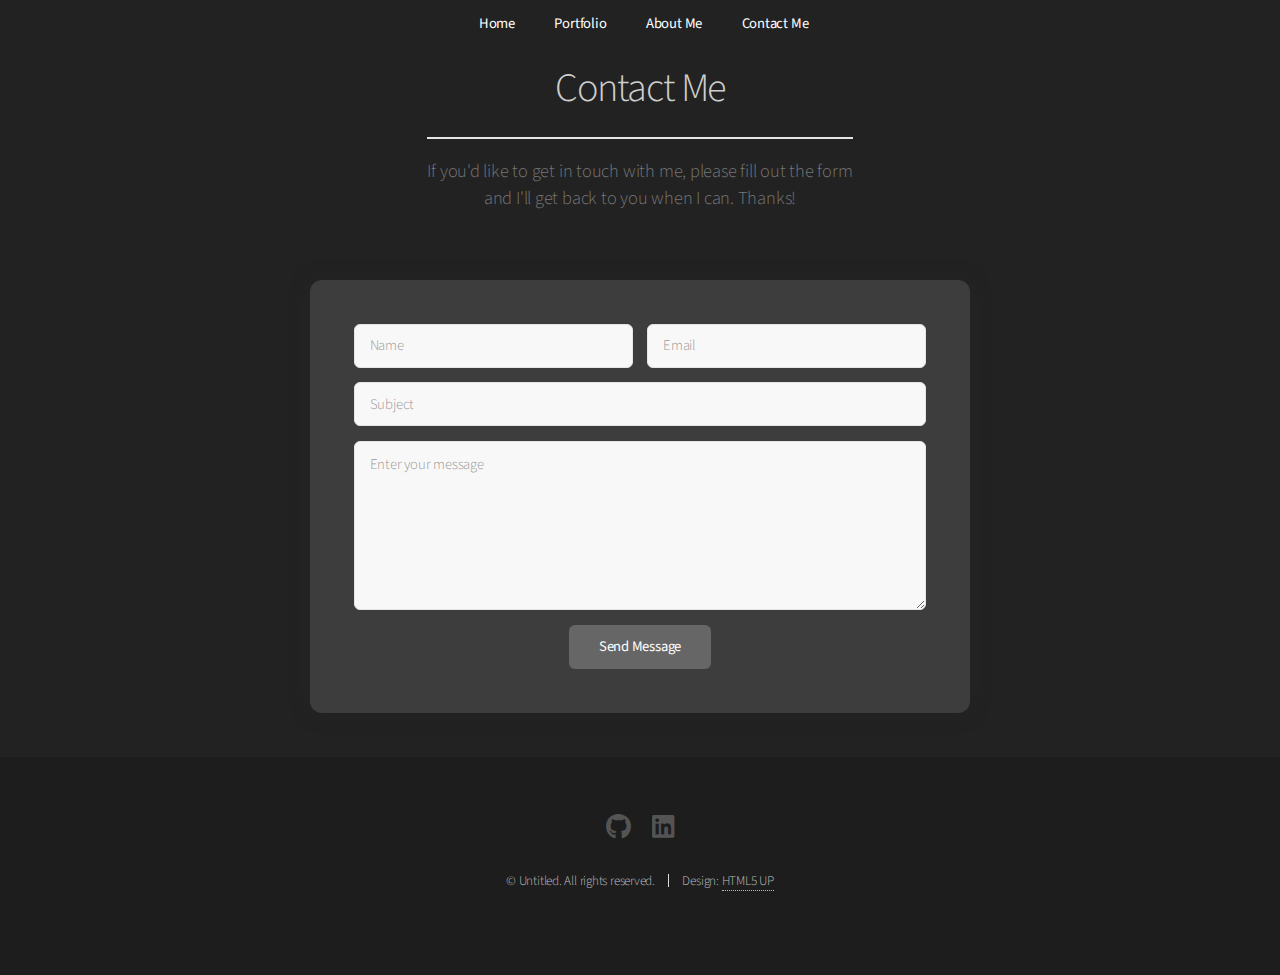
<file: contact.html>
<!DOCTYPE HTML>
<!--
	Alpha by HTML5 UP
	html5up.net | @ajlkn
	Free for personal and commercial use under the CCA 3.0 license (html5up.net/license)
-->
<html>
	<head>
		<title>Contact Me - Andrew Cramer</title>
		<meta charset="utf-8" />
		<meta name="viewport" content="width=device-width, initial-scale=1, user-scalable=no" />
		<link rel="stylesheet" href="assets/css/main.css" />
	</head>
	<body class="is-preload">
		<div id="page-wrapper">

			<!-- Header -->
			<header id="header" class="alt">
				<!--For top left corner, and if clicked, will send you back to home-->
				<!--<h1><a href="index.html"></a> Alpha by HTML5 UP</h1>-->
				<nav id="nav">
					<ul>
						<li><a href="index.html" class="button">Home</a></li>
							<li>
								<a href="index.html" class="button">Portfolio</a>
									<ul>
										<li><a href="gnomad.html">Gnomad</a></li>
										<li><a href="project_dad_bod.html">Project Dad Bod</a></li>
										<li><a href="mimic_hunter.html">Mimic Hunter</a></li>
										<!-- <li><a href="contact.html">Contact Me</a></li> -->
									</ul>
							</li>
							<li><a href="about_me.html" class="button">About Me</a></li>
							<li><a href="contact.html" class="button">Contact Me</a></li>
									
						<!--
						<li>
							<a href="#" class="icon solid fa-angle-down">Layouts</a>
							<ul>
								
								<li><a href="generic.html">About Me</a></li>
								<li><a href="elements.html">Projects</a></li>
								<li><a href="contact.html">Contact Me</a></li>
								<li>
								
									<a href="#">Submenu</a>
									<ul>
										<li><a href="#">Option One</a></li>
										<li><a href="#">Option Two</a></li>
										<li><a href="#">Option Three</a></li>
										<li><a href="#">Option Four</a></li>
									</ul>
								</li>
								
							</ul>
						</li>
						<li><a href="#" class="button">Sign Up</a></li>
						-->
					</ul>
				</nav>
			</header>

			<!-- Main -->
				<section id="main" class="container medium">
					<header>
						<h2>Contact Me</h2>
						<p>If you'd like to get in touch with me, please fill out the form <br /> and I'll get back to you when I can. Thanks!</p>
					</header>


	


					<div class="box">
						<form method="post" action="https://formspree.io/f/meqbaywv">
							<div class="row gtr-50 gtr-uniform">
								<div class="col-6 col-12-mobilep">
									<input type="text" name="name" id="name" value="" placeholder="Name" />
								</div>
								<div class="col-6 col-12-mobilep">
									<input type="email" name="email" id="email" value="" placeholder="Email" />
								</div>
								<div class="col-12">
									<input type="text" name="subject" id="subject" value="" placeholder="Subject" />
								</div>
								<div class="col-12">
									<textarea name="message" id="message" placeholder="Enter your message" rows="6"></textarea>
								</div>
								<div class="col-12">
									<ul class="actions special">
										<li><input type="submit" value="Send Message" /></li>
									</ul>
								</div>
							</div>
						</form>
					</div>
				</section>

			<!-- Footer -->
				<footer id="footer">
					<ul class="icons">
						<li><a href="https://github.com/AndrewCramer3" class="icon brands fa-github"><span class="label">Github</span></a></li>
						<li><a href="https://www.linkedin.com/in/andrew-cramer-47b27425b/" class="icon brands fa-linkedin"><span class="label">Linkedin</span></a></li>
					</ul>
					<ul class="copyright">
						<li>&copy; Untitled. All rights reserved.</li><li>Design: <a href="http://html5up.net">HTML5 UP</a></li>
					</ul>
				</footer>

		</div>

		<!-- Scripts -->
			<script src="assets/js/jquery.min.js"></script>
			<script src="assets/js/jquery.dropotron.min.js"></script>
			<script src="assets/js/jquery.scrollex.min.js"></script>
			<script src="assets/js/browser.min.js"></script>
			<script src="assets/js/breakpoints.min.js"></script>
			<script src="assets/js/util.js"></script>
			<script src="assets/js/main.js"></script>

	</body>
</html>
</file>
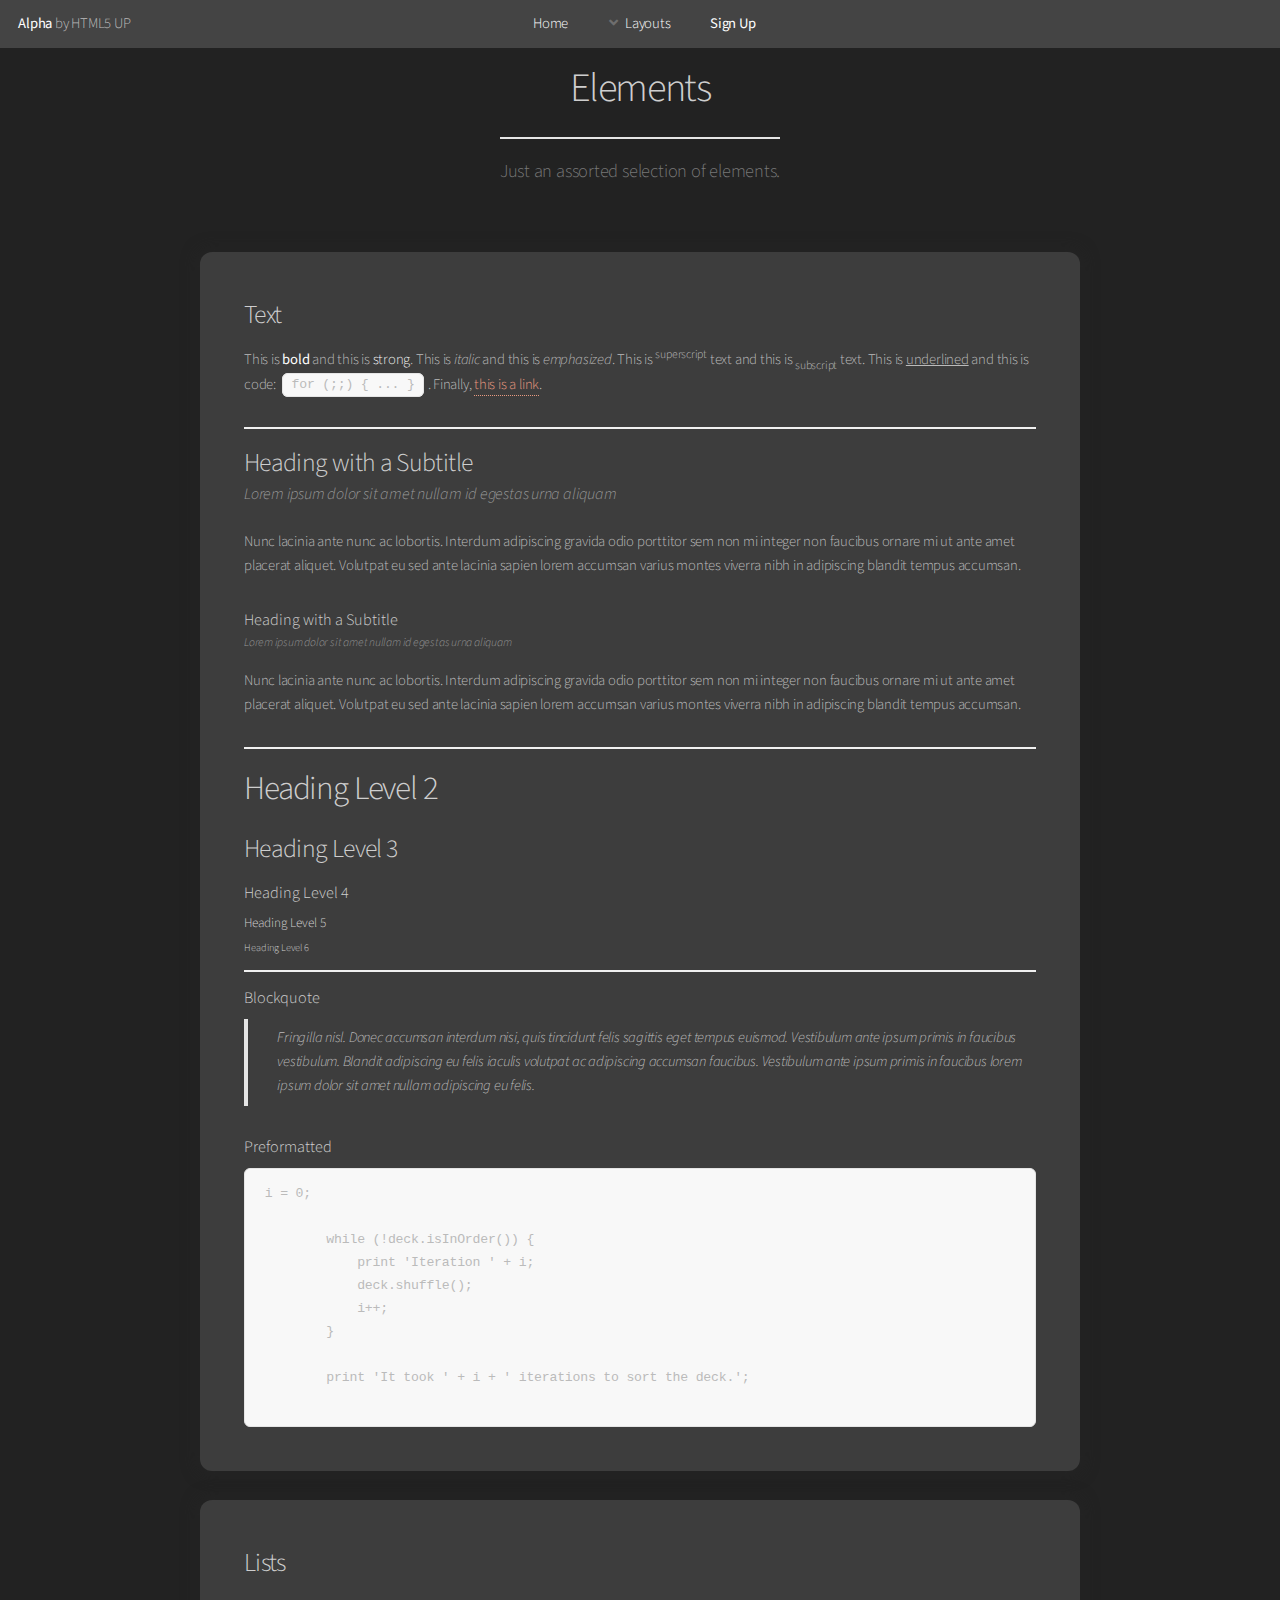
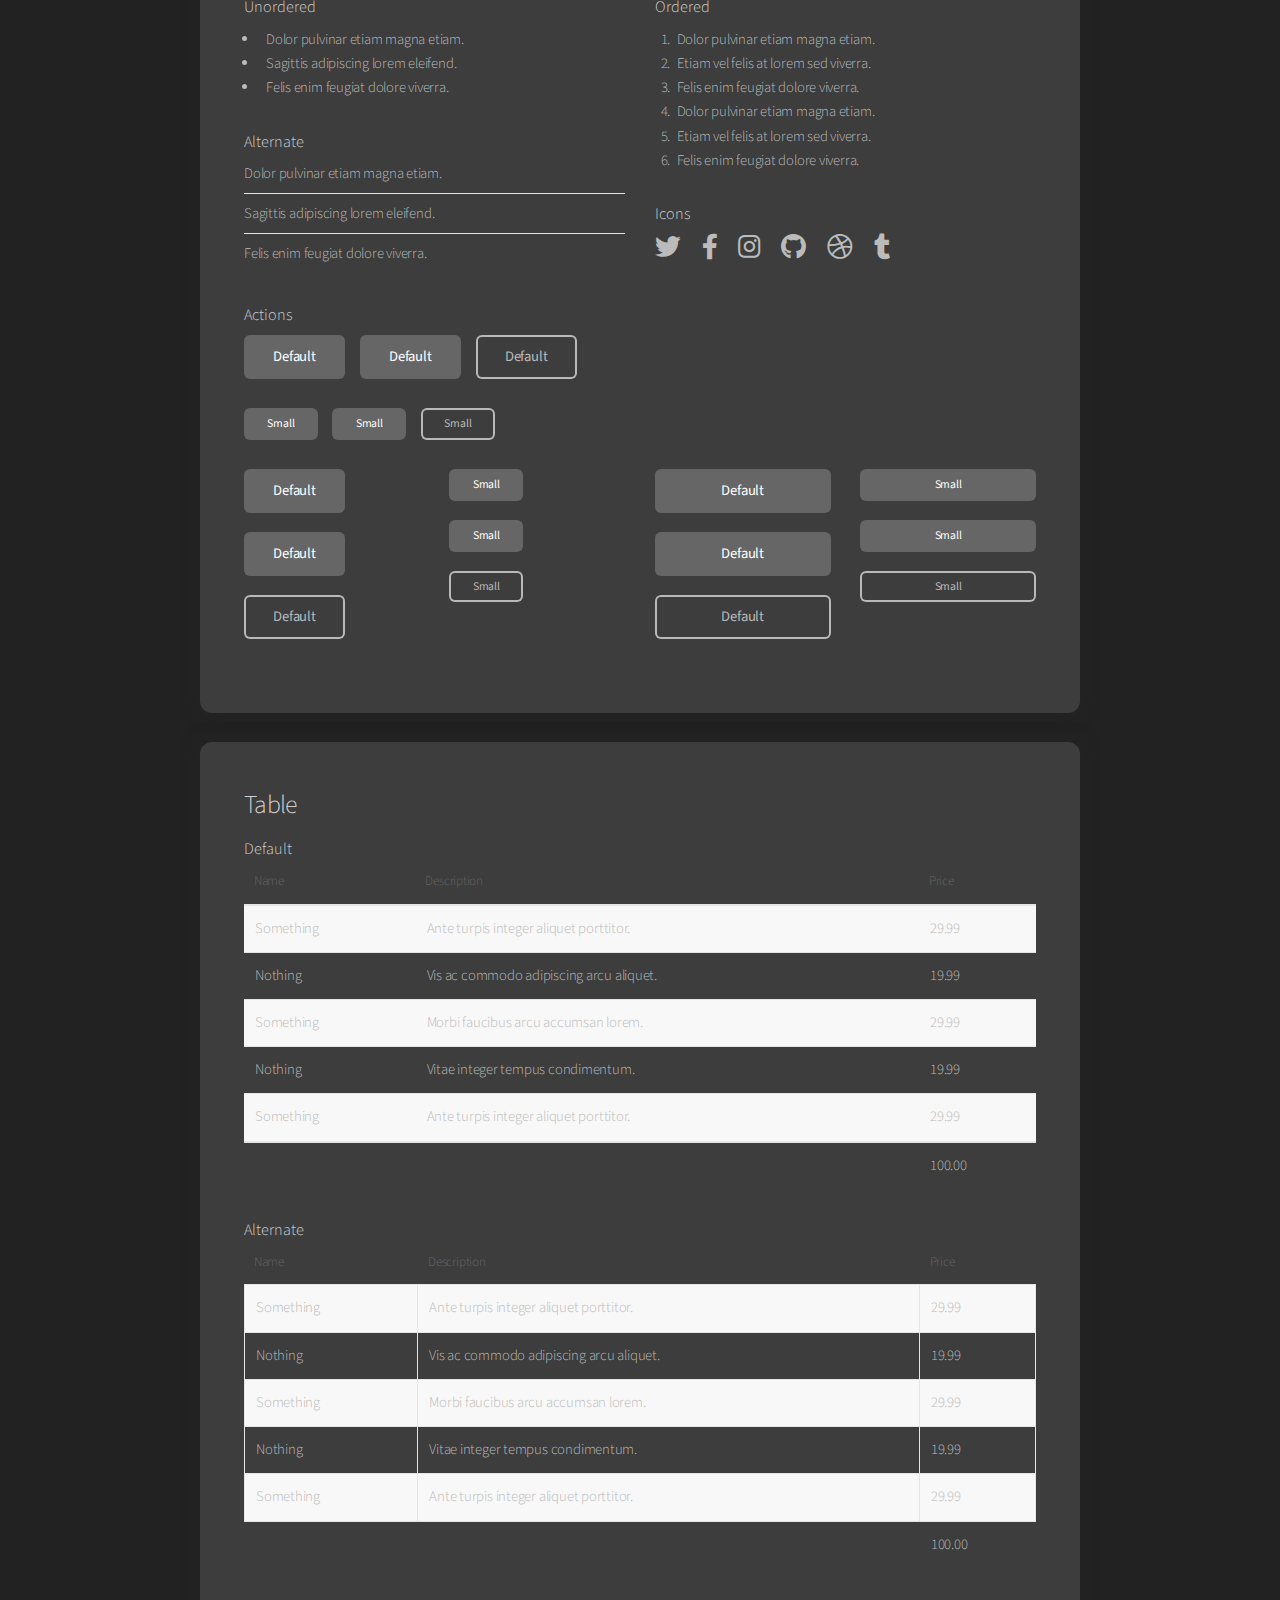
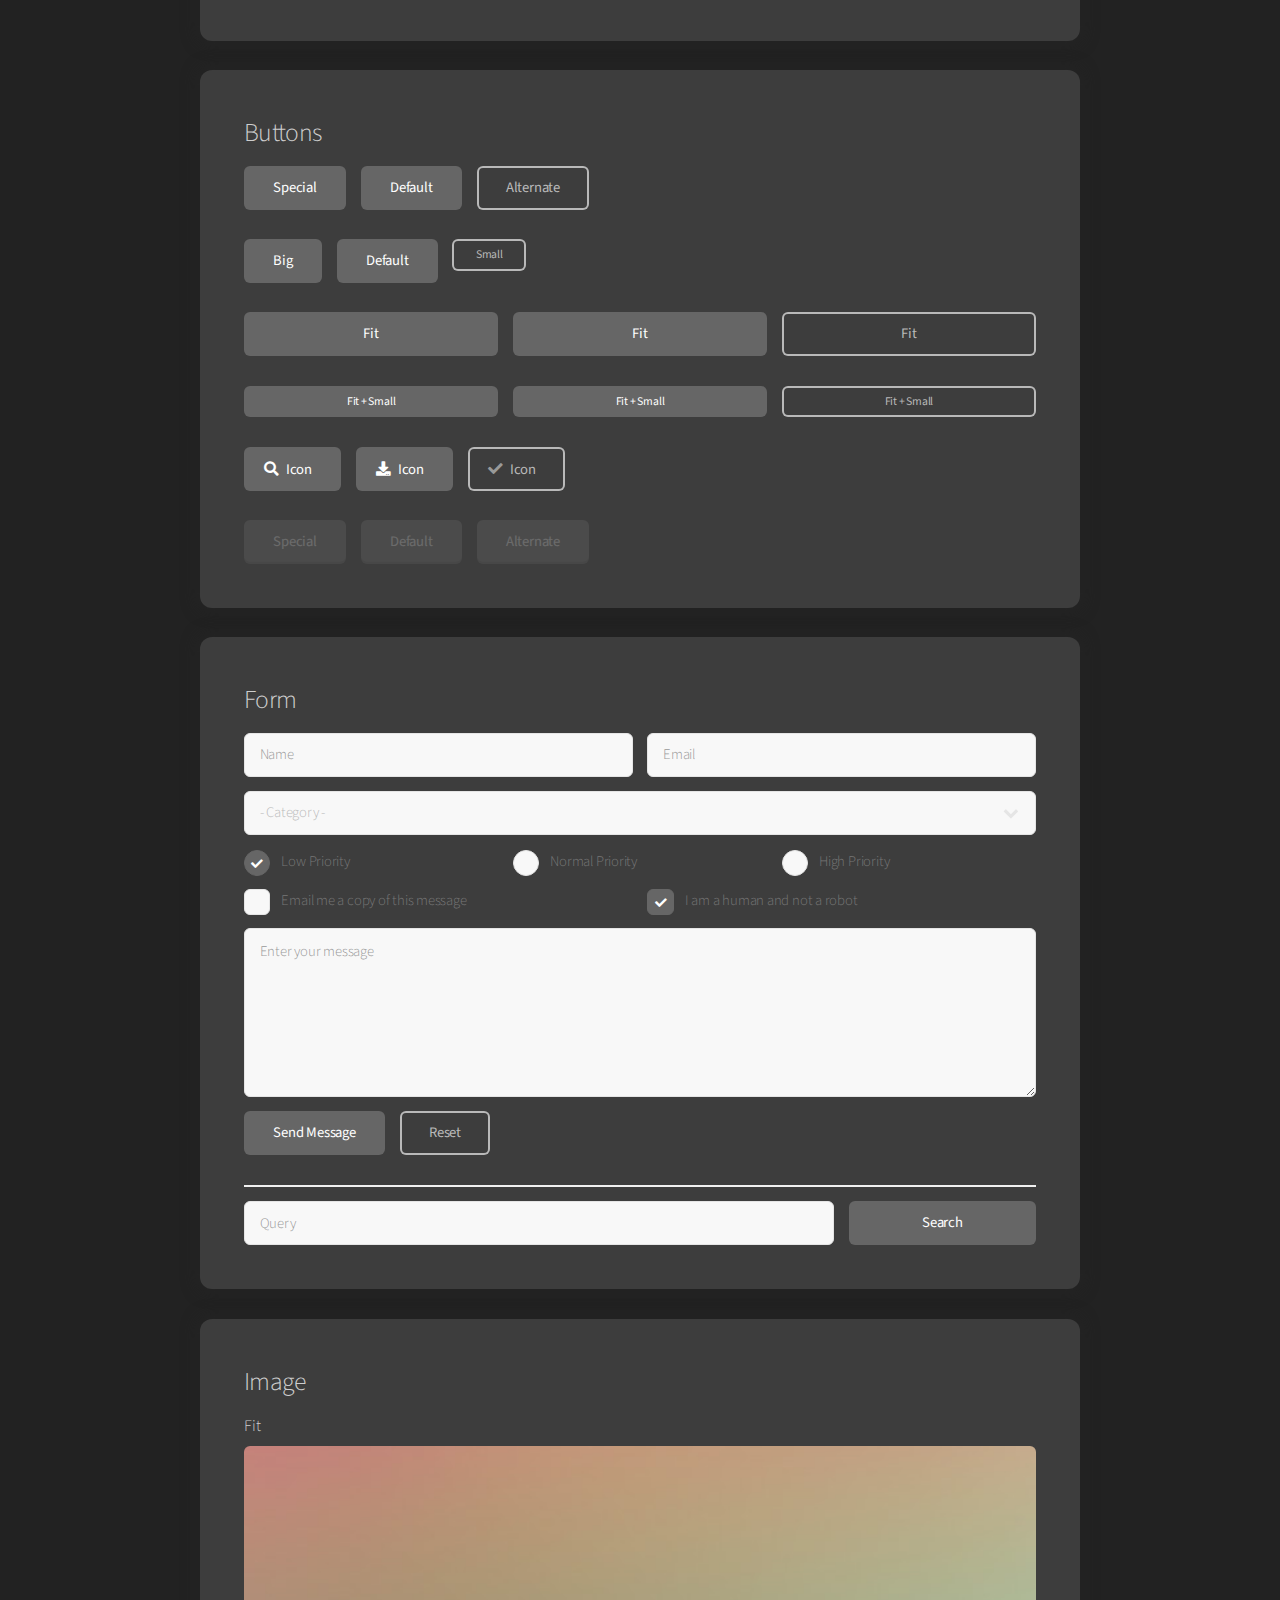
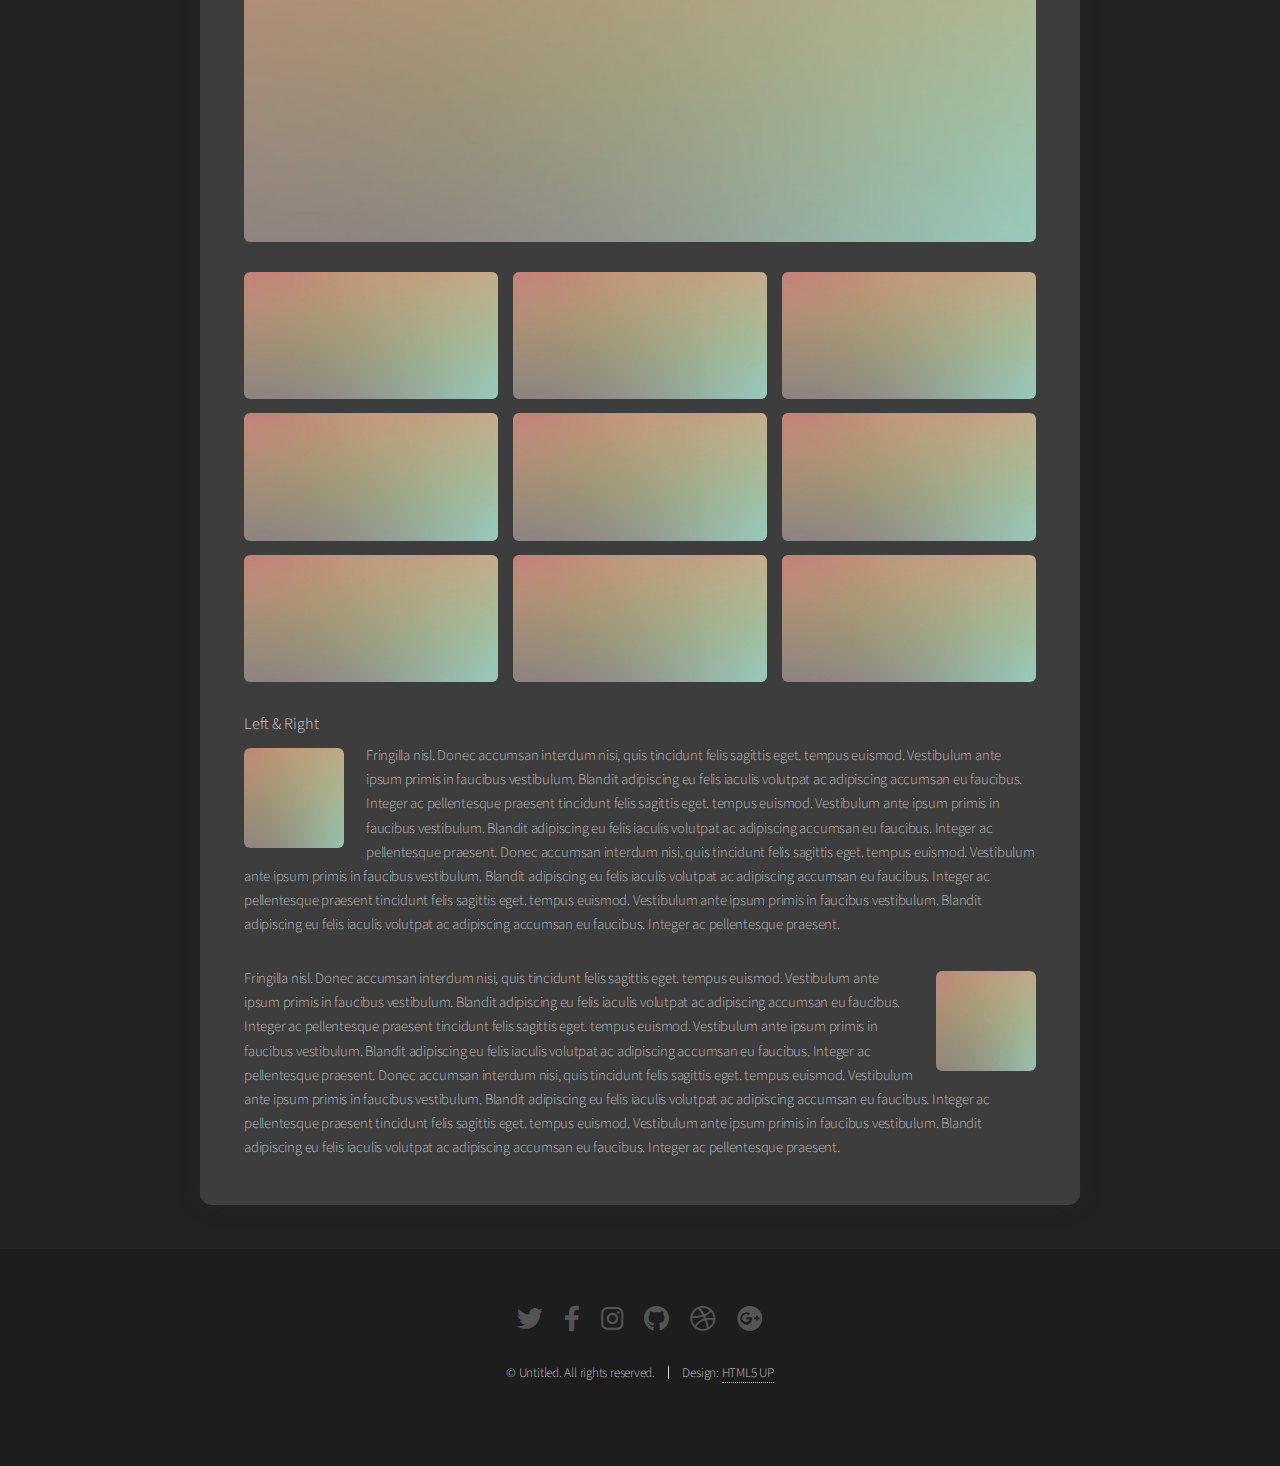
<file: elements.html>
<!DOCTYPE HTML>
<!--
	Alpha by HTML5 UP
	html5up.net | @ajlkn
	Free for personal and commercial use under the CCA 3.0 license (html5up.net/license)
-->
<html>
	<head>
		<title>Elements - Alpha by HTML5 UP</title>
		<meta charset="utf-8" />
		<meta name="viewport" content="width=device-width, initial-scale=1, user-scalable=no" />
		<link rel="stylesheet" href="assets/css/main.css" />
	</head>
	<body class="is-preload">
		<div id="page-wrapper">

			<!-- Header -->
				<header id="header">
					<h1><a href="index.html">Alpha</a> by HTML5 UP</h1>
					<nav id="nav">
						<ul>
							<li><a href="index.html">Home</a></li>
							<li>
								<a href="#" class="icon solid fa-angle-down">Layouts</a>
								<ul>
									<li><a href="generic.html">Generic</a></li>
									<li><a href="contact.html">Contact</a></li>
									<li><a href="elements.html">Elements</a></li>
									<li>
										<a href="#">Submenu</a>
										<ul>
											<li><a href="#">Option One</a></li>
											<li><a href="#">Option Two</a></li>
											<li><a href="#">Option Three</a></li>
											<li><a href="#">Option Four</a></li>
										</ul>
									</li>
								</ul>
							</li>
							<li><a href="#" class="button">Sign Up</a></li>
						</ul>
					</nav>
				</header>

			<!-- Main -->
				<section id="main" class="container">
					<header>
						<h2>Elements</h2>
						<p>Just an assorted selection of elements.</p>
					</header>
					<div class="row">
						<div class="col-12">

							<!-- Text -->
								<section class="box">
									<h3>Text</h3>
									<p>This is <b>bold</b> and this is <strong>strong</strong>. This is <i>italic</i> and this is <em>emphasized</em>.
									This is <sup>superscript</sup> text and this is <sub>subscript</sub> text.
									This is <u>underlined</u> and this is code: <code>for (;;) { ... }</code>. Finally, <a href="#">this is a link</a>.</p>

									<hr />

									<header>
										<h3>Heading with a Subtitle</h3>
										<p>Lorem ipsum dolor sit amet nullam id egestas urna aliquam</p>
									</header>
									<p>Nunc lacinia ante nunc ac lobortis. Interdum adipiscing gravida odio porttitor sem non mi integer non faucibus ornare mi ut ante amet placerat aliquet. Volutpat eu sed ante lacinia sapien lorem accumsan varius montes viverra nibh in adipiscing blandit tempus accumsan.</p>
									<header>
										<h4>Heading with a Subtitle</h4>
										<p>Lorem ipsum dolor sit amet nullam id egestas urna aliquam</p>
									</header>
									<p>Nunc lacinia ante nunc ac lobortis. Interdum adipiscing gravida odio porttitor sem non mi integer non faucibus ornare mi ut ante amet placerat aliquet. Volutpat eu sed ante lacinia sapien lorem accumsan varius montes viverra nibh in adipiscing blandit tempus accumsan.</p>

									<hr />

									<h2>Heading Level 2</h2>
									<h3>Heading Level 3</h3>
									<h4>Heading Level 4</h4>
									<h5>Heading Level 5</h5>
									<h6>Heading Level 6</h6>

									<hr />

									<h4>Blockquote</h4>
									<blockquote>Fringilla nisl. Donec accumsan interdum nisi, quis tincidunt felis sagittis eget tempus euismod. Vestibulum ante ipsum primis in faucibus vestibulum. Blandit adipiscing eu felis iaculis volutpat ac adipiscing accumsan faucibus. Vestibulum ante ipsum primis in faucibus lorem ipsum dolor sit amet nullam adipiscing eu felis.</blockquote>

									<h4>Preformatted</h4>
									<pre>i = 0;

	while (!deck.isInOrder()) {
	    print 'Iteration ' + i;
	    deck.shuffle();
	    i++;
	}

	print 'It took ' + i + ' iterations to sort the deck.';
	</pre>
								</section>

						</div>
					</div>
					<div class="row">
						<div class="col-12">

							<!-- Lists -->
								<section class="box">
									<h3>Lists</h3>
									<div class="row">
										<div class="col-6 col-12-mobilep">

											<h4>Unordered</h4>
											<ul>
												<li>Dolor pulvinar etiam magna etiam.</li>
												<li>Sagittis adipiscing lorem eleifend.</li>
												<li>Felis enim feugiat dolore viverra.</li>
											</ul>

											<h4>Alternate</h4>
											<ul class="alt">
												<li>Dolor pulvinar etiam magna etiam.</li>
												<li>Sagittis adipiscing lorem eleifend.</li>
												<li>Felis enim feugiat dolore viverra.</li>
											</ul>

										</div>
										<div class="col-6 col-12-mobilep">

											<h4>Ordered</h4>
											<ol>
												<li>Dolor pulvinar etiam magna etiam.</li>
												<li>Etiam vel felis at lorem sed viverra.</li>
												<li>Felis enim feugiat dolore viverra.</li>
												<li>Dolor pulvinar etiam magna etiam.</li>
												<li>Etiam vel felis at lorem sed viverra.</li>
												<li>Felis enim feugiat dolore viverra.</li>
											</ol>

											<h4>Icons</h4>
											<ul class="icons">
												<li><a href="#" class="icon brands fa-twitter"><span class="label">Twitter</span></a></li>
												<li><a href="#" class="icon brands fa-facebook-f"><span class="label">Facebook</span></a></li>
												<li><a href="#" class="icon brands fa-instagram"><span class="label">Instagram</span></a></li>
												<li><a href="#" class="icon brands fa-github"><span class="label">Github</span></a></li>
												<li><a href="#" class="icon brands fa-dribbble"><span class="label">Dribbble</span></a></li>
												<li><a href="#" class="icon brands fa-tumblr"><span class="label">Tumblr</span></a></li>
											</ul>

										</div>
									</div>

									<h4>Actions</h4>
									<ul class="actions">
										<li><a href="#" class="button special">Default</a></li>
										<li><a href="#" class="button">Default</a></li>
										<li><a href="#" class="button alt">Default</a></li>
									</ul>
									<ul class="actions small">
										<li><a href="#" class="button special small">Small</a></li>
										<li><a href="#" class="button small">Small</a></li>
										<li><a href="#" class="button alt small">Small</a></li>
									</ul>
									<div class="row">
										<div class="col-3 col-6-narrower col-12-mobilep">
											<ul class="actions stacked">
												<li><a href="#" class="button special">Default</a></li>
												<li><a href="#" class="button">Default</a></li>
												<li><a href="#" class="button alt">Default</a></li>
											</ul>
										</div>
										<div class="col-3 col-6-narrower col-12-mobilep">
											<ul class="actions stacked">
												<li><a href="#" class="button special small">Small</a></li>
												<li><a href="#" class="button small">Small</a></li>
												<li><a href="#" class="button alt small">Small</a></li>
											</ul>
										</div>
										<div class="col-3 col-6-narrower col-12-mobilep">
											<ul class="actions stacked">
												<li><a href="#" class="button special fit">Default</a></li>
												<li><a href="#" class="button fit">Default</a></li>
												<li><a href="#" class="button alt fit">Default</a></li>
											</ul>
										</div>
										<div class="col-3 col-6-narrower col-12-mobilep">
											<ul class="actions stacked">
												<li><a href="#" class="button special small fit">Small</a></li>
												<li><a href="#" class="button small fit">Small</a></li>
												<li><a href="#" class="button alt small fit">Small</a></li>
											</ul>
										</div>
									</div>
								</section>

						</div>
					</div>
					<div class="row">
						<div class="col-12">

							<!-- Table -->
								<section class="box">
									<h3>Table</h3>

									<h4>Default</h4>
									<div class="table-wrapper">
										<table>
											<thead>
												<tr>
													<th>Name</th>
													<th>Description</th>
													<th>Price</th>
												</tr>
											</thead>
											<tbody>
												<tr>
													<td>Something</td>
													<td>Ante turpis integer aliquet porttitor.</td>
													<td>29.99</td>
												</tr>
												<tr>
													<td>Nothing</td>
													<td>Vis ac commodo adipiscing arcu aliquet.</td>
													<td>19.99</td>
												</tr>
												<tr>
													<td>Something</td>
													<td> Morbi faucibus arcu accumsan lorem.</td>
													<td>29.99</td>
												</tr>
												<tr>
													<td>Nothing</td>
													<td>Vitae integer tempus condimentum.</td>
													<td>19.99</td>
												</tr>
												<tr>
													<td>Something</td>
													<td>Ante turpis integer aliquet porttitor.</td>
													<td>29.99</td>
												</tr>
											</tbody>
											<tfoot>
												<tr>
													<td colspan="2"></td>
													<td>100.00</td>
												</tr>
											</tfoot>
										</table>
									</div>

									<h4>Alternate</h4>
									<div class="table-wrapper">
										<table class="alt">
											<thead>
												<tr>
													<th>Name</th>
													<th>Description</th>
													<th>Price</th>
												</tr>
											</thead>
											<tbody>
												<tr>
													<td>Something</td>
													<td>Ante turpis integer aliquet porttitor.</td>
													<td>29.99</td>
												</tr>
												<tr>
													<td>Nothing</td>
													<td>Vis ac commodo adipiscing arcu aliquet.</td>
													<td>19.99</td>
												</tr>
												<tr>
													<td>Something</td>
													<td> Morbi faucibus arcu accumsan lorem.</td>
													<td>29.99</td>
												</tr>
												<tr>
													<td>Nothing</td>
													<td>Vitae integer tempus condimentum.</td>
													<td>19.99</td>
												</tr>
												<tr>
													<td>Something</td>
													<td>Ante turpis integer aliquet porttitor.</td>
													<td>29.99</td>
												</tr>
											</tbody>
											<tfoot>
												<tr>
													<td colspan="2"></td>
													<td>100.00</td>
												</tr>
											</tfoot>
										</table>
									</div>
								</section>

						</div>
					</div>
					<div class="row">
						<div class="col-12">

							<!-- Buttons -->
								<section class="box">
									<h3>Buttons</h3>
									<ul class="actions">
										<li><a href="#" class="button special">Special</a></li>
										<li><a href="#" class="button">Default</a></li>
										<li><a href="#" class="button alt">Alternate</a></li>
									</ul>
									<ul class="actions">
										<li><a href="#" class="button special big">Big</a></li>
										<li><a href="#" class="button">Default</a></li>
										<li><a href="#" class="button alt small">Small</a></li>
									</ul>
									<ul class="actions fit">
										<li><a href="#" class="button special fit">Fit</a></li>
										<li><a href="#" class="button fit">Fit</a></li>
										<li><a href="#" class="button alt fit">Fit</a></li>
									</ul>
									<ul class="actions fit small">
										<li><a href="#" class="button special fit small">Fit + Small</a></li>
										<li><a href="#" class="button fit small">Fit + Small</a></li>
										<li><a href="#" class="button alt fit small">Fit + Small</a></li>
									</ul>
									<ul class="actions">
										<li><a href="#" class="button special icon solid fa-search">Icon</a></li>
										<li><a href="#" class="button icon solid fa-download">Icon</a></li>
										<li><a href="#" class="button alt icon solid fa-check">Icon</a></li>
									</ul>
									<ul class="actions">
										<li><span class="button special disabled">Special</span></li>
										<li><span class="button disabled">Default</span></li>
										<li><span class="button alt disabled">Alternate</span></li>
									</ul>
								</section>

						</div>
					</div>
					<div class="row">
						<div class="col-12">

							<!-- Form -->
								<section class="box">
									<h3>Form</h3>
									<form method="post" action="#">
										<div class="row gtr-uniform gtr-50">
											<div class="col-6 col-12-mobilep">
												<input type="text" name="name" id="name" value="" placeholder="Name" />
											</div>
											<div class="col-6 col-12-mobilep">
												<input type="email" name="email" id="email" value="" placeholder="Email" />
											</div>
											<div class="col-12">
												<select name="category" id="category">
													<option value="">- Category -</option>
													<option value="1">Manufacturing</option>
													<option value="1">Shipping</option>
													<option value="1">Administration</option>
													<option value="1">Human Resources</option>
												</select>
											</div>
											<div class="col-4 col-12-narrower">
												<input type="radio" id="priority-low" name="priority" checked>
												<label for="priority-low">Low Priority</label>
											</div>
											<div class="col-4 col-12-narrower">
												<input type="radio" id="priority-normal" name="priority">
												<label for="priority-normal">Normal Priority</label>
											</div>
											<div class="col-4 col-12-narrower">
												<input type="radio" id="priority-high" name="priority">
												<label for="priority-high">High Priority</label>
											</div>
											<div class="col-6 col-12-narrower">
												<input type="checkbox" id="copy" name="copy">
												<label for="copy">Email me a copy of this message</label>
											</div>
											<div class="col-6 col-12-narrower">
												<input type="checkbox" id="human" name="human" checked>
												<label for="human">I am a human and not a robot</label>
											</div>
											<div class="col-12">
												<textarea name="message" id="message" placeholder="Enter your message" rows="6"></textarea>
											</div>
											<div class="col-12">
												<ul class="actions">
													<li><input type="submit" value="Send Message" /></li>
													<li><input type="reset" value="Reset" class="alt" /></li>
												</ul>
											</div>
										</div>
									</form>

									<hr />

									<form method="post" action="#">
										<div class="row gtr-uniform gtr-50">
											<div class="col-9 col-12-mobilep">
												<input type="text" name="query" id="query" value="" placeholder="Query" />
											</div>
											<div class="col-3 col-12-mobilep">
												<input type="submit" value="Search" class="fit" />
											</div>
										</div>
									</form>
								</section>

						</div>
					</div>
					<div class="row">
						<div class="col-12">

							<!-- Image -->
								<section class="box">
									<h3>Image</h3>
									<h4>Fit</h4>
									<span class="image fit"><img src="images/pic04.jpg" alt="" /></span>
									<div class="box alt">
										<div class="row gtr-50 gtr-uniform">
											<div class="col-4"><span class="image fit"><img src="images/pic04.jpg" alt="" /></span></div>
											<div class="col-4"><span class="image fit"><img src="images/pic04.jpg" alt="" /></span></div>
											<div class="col-4"><span class="image fit"><img src="images/pic04.jpg" alt="" /></span></div>
											<div class="col-4"><span class="image fit"><img src="images/pic04.jpg" alt="" /></span></div>
											<div class="col-4"><span class="image fit"><img src="images/pic04.jpg" alt="" /></span></div>
											<div class="col-4"><span class="image fit"><img src="images/pic04.jpg" alt="" /></span></div>
											<div class="col-4"><span class="image fit"><img src="images/pic04.jpg" alt="" /></span></div>
											<div class="col-4"><span class="image fit"><img src="images/pic04.jpg" alt="" /></span></div>
											<div class="col-4"><span class="image fit"><img src="images/pic04.jpg" alt="" /></span></div>
										</div>
									</div>

									<h4>Left &amp; Right</h4>
									<p><span class="image left"><img src="images/pic05.jpg" alt="" /></span>Fringilla nisl. Donec accumsan interdum nisi, quis tincidunt felis sagittis eget. tempus euismod. Vestibulum ante ipsum primis in faucibus vestibulum. Blandit adipiscing eu felis iaculis volutpat ac adipiscing accumsan eu faucibus. Integer ac pellentesque praesent tincidunt felis sagittis eget. tempus euismod. Vestibulum ante ipsum primis in faucibus vestibulum. Blandit adipiscing eu felis iaculis volutpat ac adipiscing accumsan eu faucibus. Integer ac pellentesque praesent. Donec accumsan interdum nisi, quis tincidunt felis sagittis eget. tempus euismod. Vestibulum ante ipsum primis in faucibus vestibulum. Blandit adipiscing eu felis iaculis volutpat ac adipiscing accumsan eu faucibus. Integer ac pellentesque praesent tincidunt felis sagittis eget. tempus euismod. Vestibulum ante ipsum primis in faucibus vestibulum. Blandit adipiscing eu felis iaculis volutpat ac adipiscing accumsan eu faucibus. Integer ac pellentesque praesent.</p>
									<p><span class="image right"><img src="images/pic05.jpg" alt="" /></span>Fringilla nisl. Donec accumsan interdum nisi, quis tincidunt felis sagittis eget. tempus euismod. Vestibulum ante ipsum primis in faucibus vestibulum. Blandit adipiscing eu felis iaculis volutpat ac adipiscing accumsan eu faucibus. Integer ac pellentesque praesent tincidunt felis sagittis eget. tempus euismod. Vestibulum ante ipsum primis in faucibus vestibulum. Blandit adipiscing eu felis iaculis volutpat ac adipiscing accumsan eu faucibus. Integer ac pellentesque praesent. Donec accumsan interdum nisi, quis tincidunt felis sagittis eget. tempus euismod. Vestibulum ante ipsum primis in faucibus vestibulum. Blandit adipiscing eu felis iaculis volutpat ac adipiscing accumsan eu faucibus. Integer ac pellentesque praesent tincidunt felis sagittis eget. tempus euismod. Vestibulum ante ipsum primis in faucibus vestibulum. Blandit adipiscing eu felis iaculis volutpat ac adipiscing accumsan eu faucibus. Integer ac pellentesque praesent.</p>
								</section>

						</div>
					</div>
				</section>

			<!-- Footer -->
				<footer id="footer">
					<ul class="icons">
						<li><a href="#" class="icon brands fa-twitter"><span class="label">Twitter</span></a></li>
						<li><a href="#" class="icon brands fa-facebook-f"><span class="label">Facebook</span></a></li>
						<li><a href="#" class="icon brands fa-instagram"><span class="label">Instagram</span></a></li>
						<li><a href="#" class="icon brands fa-github"><span class="label">Github</span></a></li>
						<li><a href="#" class="icon brands fa-dribbble"><span class="label">Dribbble</span></a></li>
						<li><a href="#" class="icon brands fa-google-plus"><span class="label">Google+</span></a></li>
					</ul>
					<ul class="copyright">
						<li>&copy; Untitled. All rights reserved.</li><li>Design: <a href="http://html5up.net">HTML5 UP</a></li>
					</ul>
				</footer>

		</div>

		<!-- Scripts -->
			<script src="assets/js/jquery.min.js"></script>
			<script src="assets/js/jquery.dropotron.min.js"></script>
			<script src="assets/js/jquery.scrollex.min.js"></script>
			<script src="assets/js/browser.min.js"></script>
			<script src="assets/js/breakpoints.min.js"></script>
			<script src="assets/js/util.js"></script>
			<script src="assets/js/main.js"></script>

	</body>
</html>
</file>
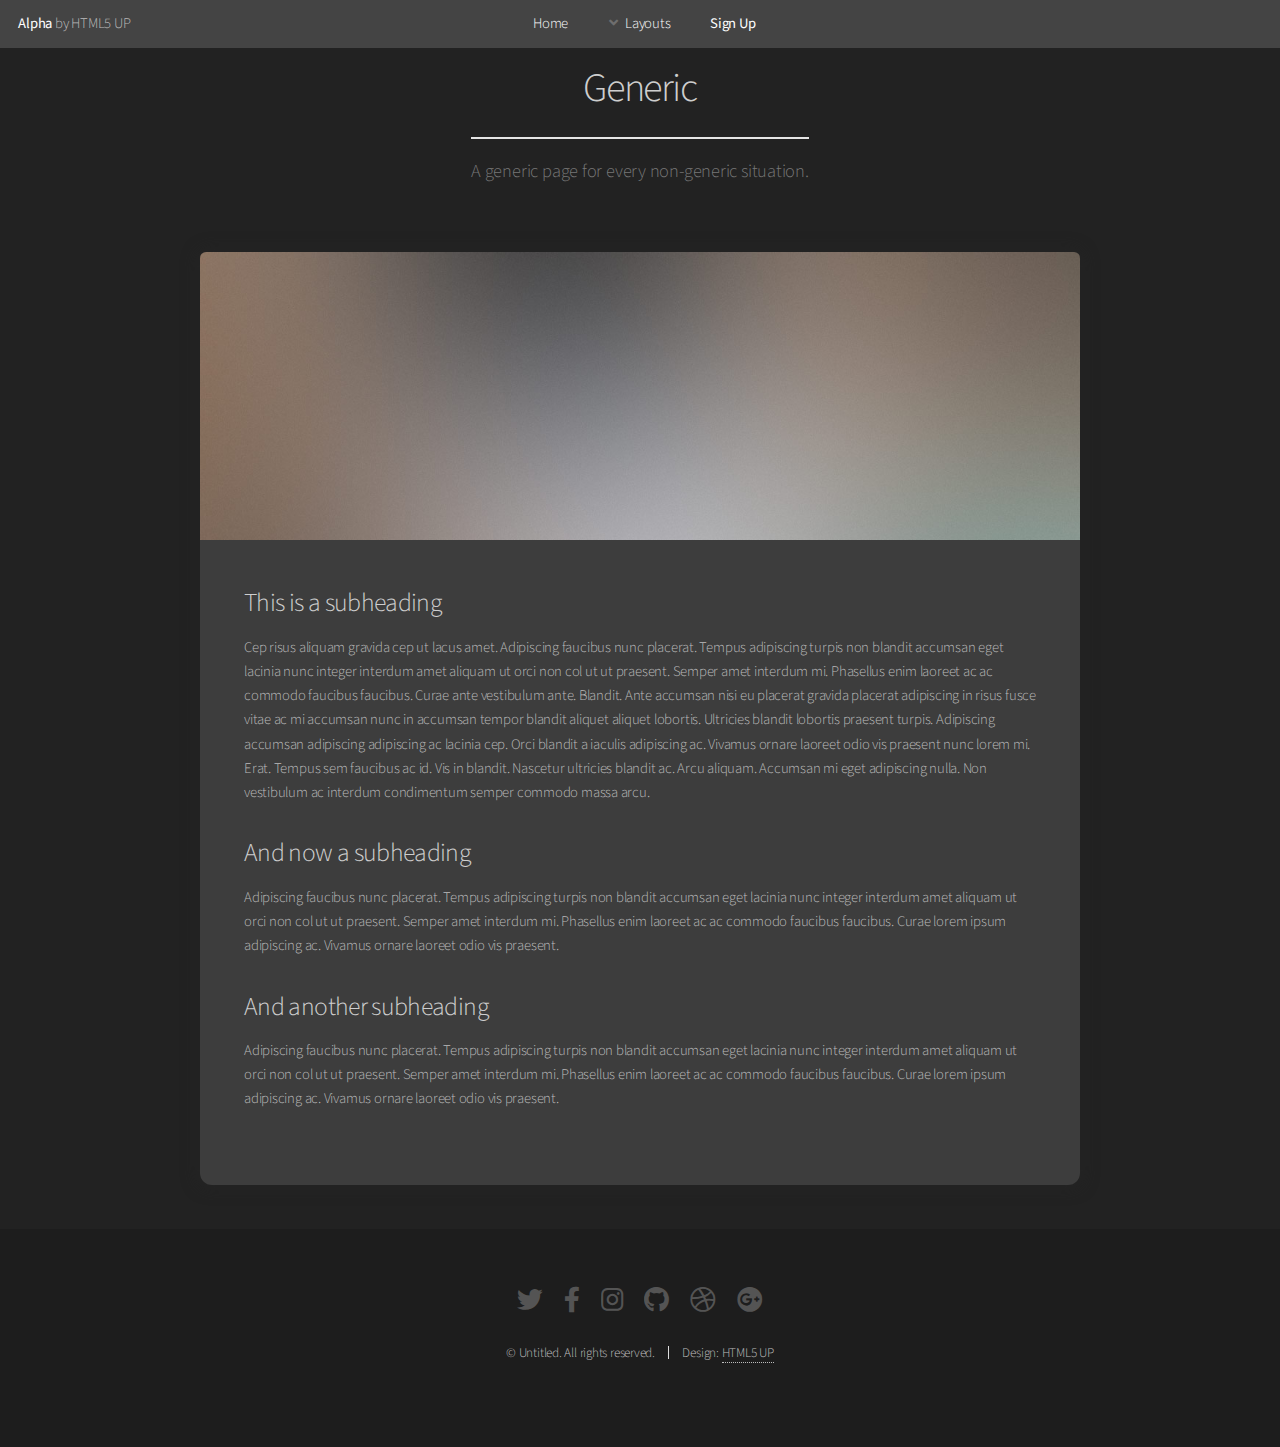
<file: generic.html>
<!DOCTYPE HTML>
<!--
	Alpha by HTML5 UP
	html5up.net | @ajlkn
	Free for personal and commercial use under the CCA 3.0 license (html5up.net/license)
-->
<html>
	<head>
		<title>Generic - Alpha by HTML5 UP</title>
		<meta charset="utf-8" />
		<meta name="viewport" content="width=device-width, initial-scale=1, user-scalable=no" />
		<link rel="stylesheet" href="assets/css/main.css" />
	</head>
	<body class="is-preload">
		<div id="page-wrapper">

			<!-- Header -->
				<header id="header">
					<h1><a href="index.html">Alpha</a> by HTML5 UP</h1>
					<nav id="nav">
						<ul>
							<li><a href="index.html">Home</a></li>
							<li>
								<a href="#" class="icon solid fa-angle-down">Layouts</a>
								<ul>
									<li><a href="generic.html">Generic</a></li>
									<li><a href="contact.html">Contact</a></li>
									<li><a href="elements.html">Elements</a></li>
									<li>
										<a href="#">Submenu</a>
										<ul>
											<li><a href="#">Option One</a></li>
											<li><a href="#">Option Two</a></li>
											<li><a href="#">Option Three</a></li>
											<li><a href="#">Option Four</a></li>
										</ul>
									</li>
								</ul>
							</li>
							<li><a href="#" class="button">Sign Up</a></li>
						</ul>
					</nav>
				</header>

			<!-- Main -->
				<section id="main" class="container">
					<header>
						<h2>Generic</h2>
						<p>A generic page for every non-generic situation.</p>
					</header>
					<div class="box">
						<span class="image featured"><img src="images/pic01.jpg" alt="" /></span>
						<h3>This is a subheading</h3>
						<p>Cep risus aliquam gravida cep ut lacus amet. Adipiscing faucibus nunc placerat. Tempus adipiscing turpis non blandit accumsan eget lacinia nunc integer interdum amet aliquam ut orci non col ut ut praesent. Semper amet interdum mi. Phasellus enim laoreet ac ac commodo faucibus faucibus. Curae ante vestibulum ante. Blandit. Ante accumsan nisi eu placerat gravida placerat adipiscing in risus fusce vitae ac mi accumsan nunc in accumsan tempor blandit aliquet aliquet lobortis. Ultricies blandit lobortis praesent turpis. Adipiscing accumsan adipiscing adipiscing ac lacinia cep. Orci blandit a iaculis adipiscing ac. Vivamus ornare laoreet odio vis praesent nunc lorem mi. Erat. Tempus sem faucibus ac id. Vis in blandit. Nascetur ultricies blandit ac. Arcu aliquam. Accumsan mi eget adipiscing nulla. Non vestibulum ac interdum condimentum semper commodo massa arcu.</p>
						<div class="row">
							<div class="row-6 row-12-mobilep">
								<h3>And now a subheading</h3>
								<p>Adipiscing faucibus nunc placerat. Tempus adipiscing turpis non blandit accumsan eget lacinia nunc integer interdum amet aliquam ut orci non col ut ut praesent. Semper amet interdum mi. Phasellus enim laoreet ac ac commodo faucibus faucibus. Curae lorem ipsum adipiscing ac. Vivamus ornare laoreet odio vis praesent.</p>
							</div>
							<div class="row-6 row-12-mobilep">
								<h3>And another subheading</h3>
								<p>Adipiscing faucibus nunc placerat. Tempus adipiscing turpis non blandit accumsan eget lacinia nunc integer interdum amet aliquam ut orci non col ut ut praesent. Semper amet interdum mi. Phasellus enim laoreet ac ac commodo faucibus faucibus. Curae lorem ipsum adipiscing ac. Vivamus ornare laoreet odio vis praesent.</p>
							</div>
						</div>
					</div>
				</section>

			<!-- Footer -->
				<footer id="footer">
					<ul class="icons">
						<li><a href="#" class="icon brands fa-twitter"><span class="label">Twitter</span></a></li>
						<li><a href="#" class="icon brands fa-facebook-f"><span class="label">Facebook</span></a></li>
						<li><a href="#" class="icon brands fa-instagram"><span class="label">Instagram</span></a></li>
						<li><a href="#" class="icon brands fa-github"><span class="label">Github</span></a></li>
						<li><a href="#" class="icon brands fa-dribbble"><span class="label">Dribbble</span></a></li>
						<li><a href="#" class="icon brands fa-google-plus"><span class="label">Google+</span></a></li>
					</ul>
					<ul class="copyright">
						<li>&copy; Untitled. All rights reserved.</li><li>Design: <a href="http://html5up.net">HTML5 UP</a></li>
					</ul>
				</footer>

		</div>

		<!-- Scripts -->
			<script src="assets/js/jquery.min.js"></script>
			<script src="assets/js/jquery.dropotron.min.js"></script>
			<script src="assets/js/jquery.scrollex.min.js"></script>
			<script src="assets/js/browser.min.js"></script>
			<script src="assets/js/breakpoints.min.js"></script>
			<script src="assets/js/util.js"></script>
			<script src="assets/js/main.js"></script>

	</body>
</html>
</file>
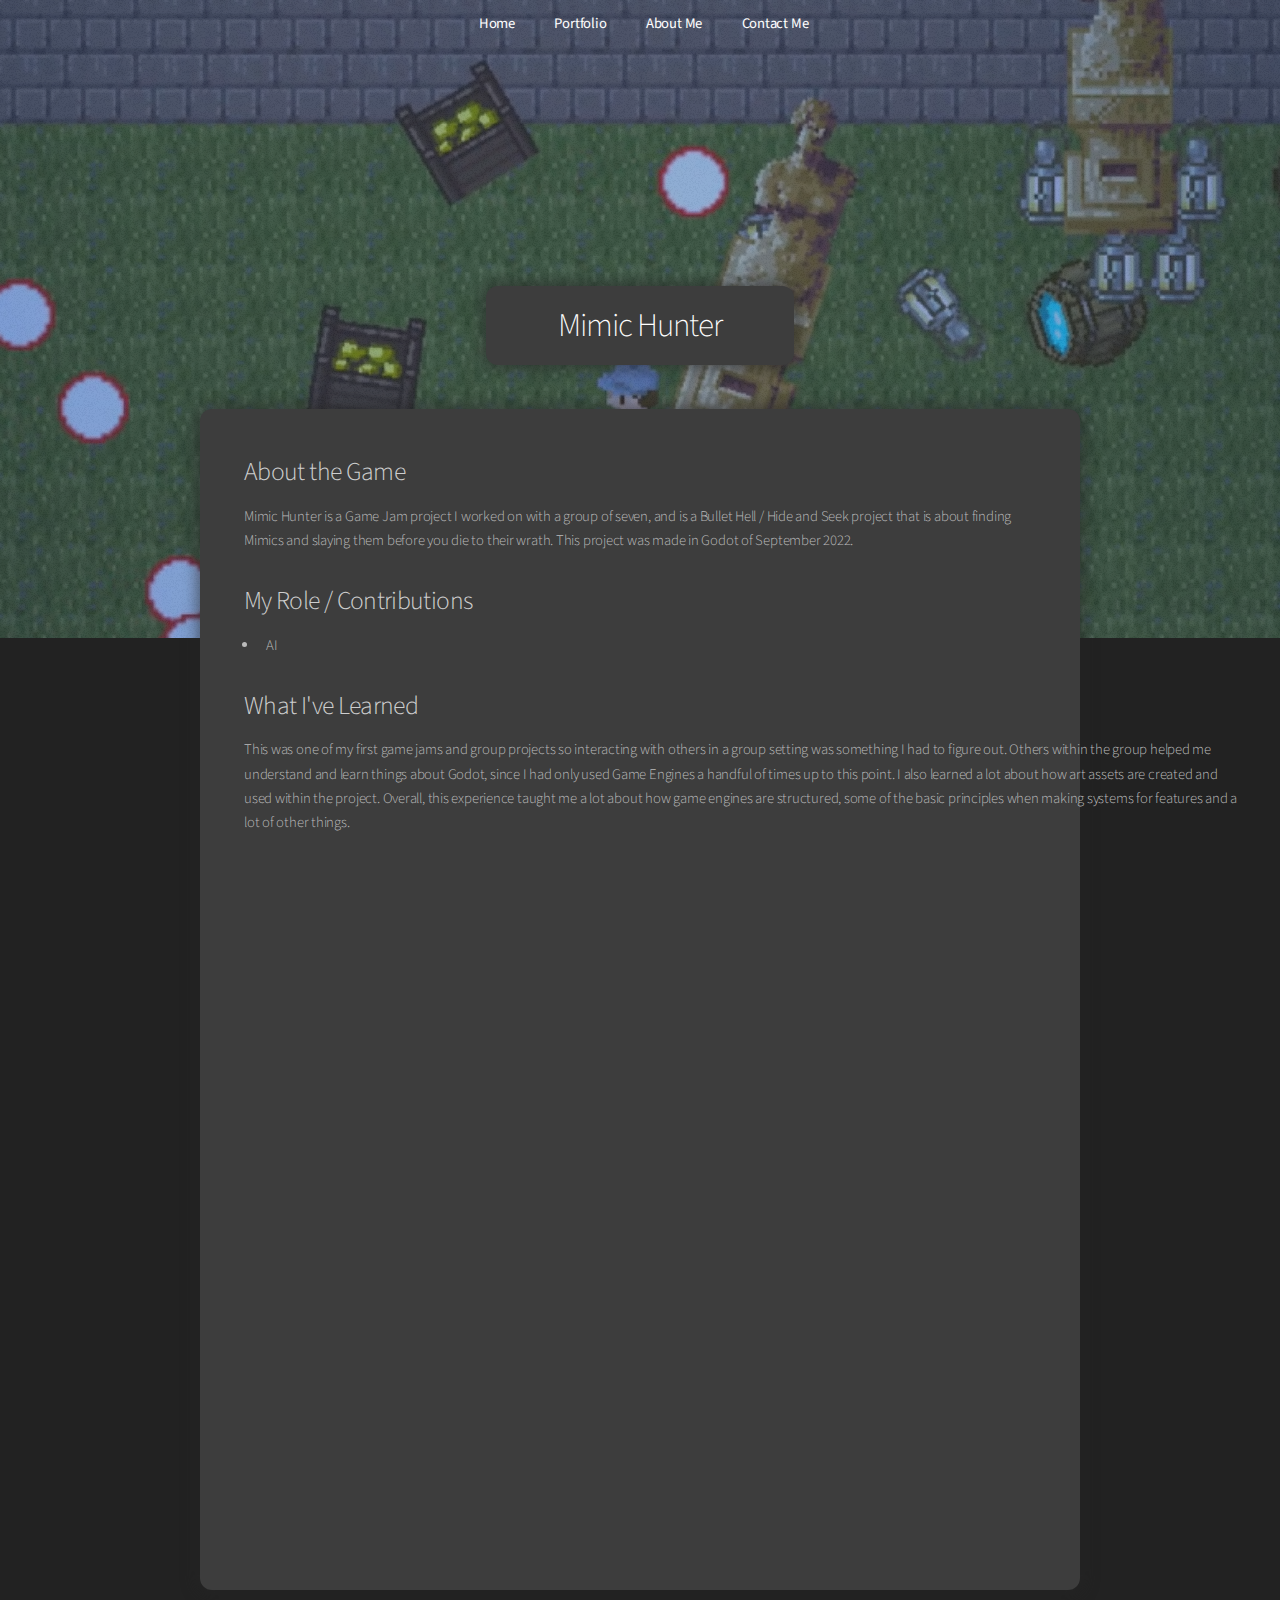
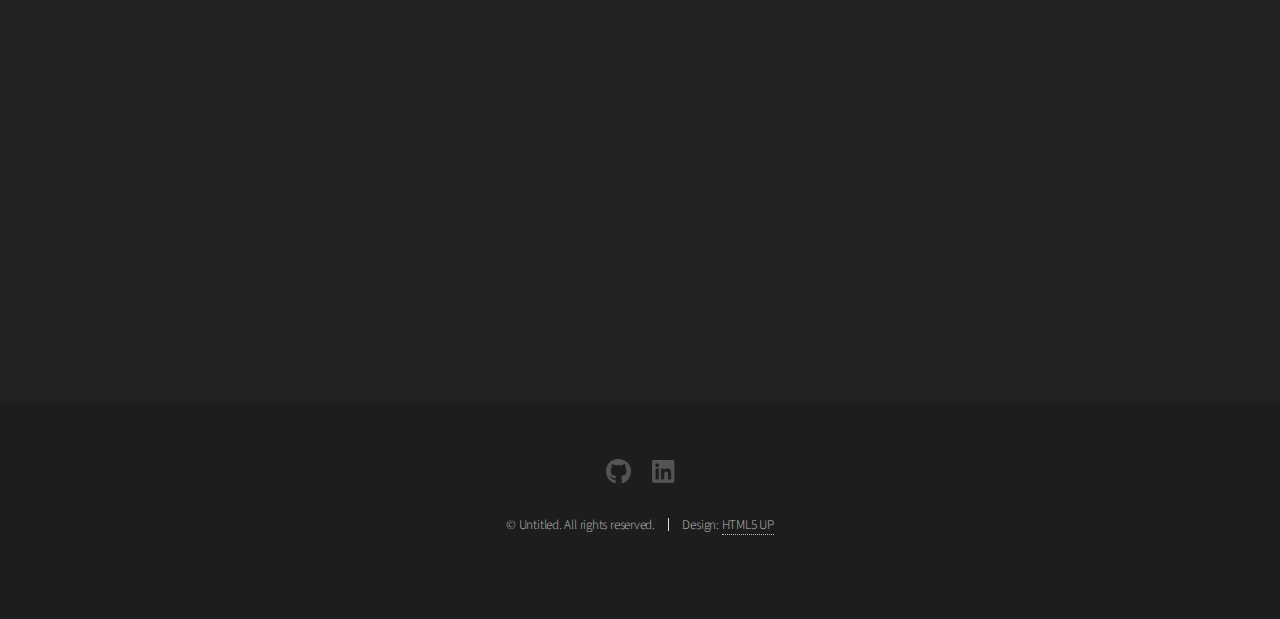
<file: mimic_hunter.html>
<!DOCTYPE HTML>
<!--
	Alpha by HTML5 UP
	html5up.net | @ajlkn
	Free for personal and commercial use under the CCA 3.0 license (html5up.net/license)
-->
<html>
	<head>
		<title>Mimic Hunter - Andrew Cramer</title>
		<meta charset="utf-8" />
		<meta name="viewport" content="width=device-width, initial-scale=1, user-scalable=no" />
		<link rel="stylesheet" href="assets/css/main.css" />
	</head>
	<body class="landing is-preload">
		<div id="page-wrapper">

			<!-- Header -->
			<header id="header" class="alt">
				<!--For top left corner, and if clicked, will send you back to home-->
				<!--<h1><a href="index.html"></a> Alpha by HTML5 UP</h1>-->
				<nav id="nav">
					<ul>
						<li><a href="index.html" class="button">Home</a></li>
						<li>
							<a href="index.html" class="button">Portfolio</a>
								<ul>
									<li><a href="gnomad.html">Gnomad</a></li>
									<li><a href="project_dad_bod.html">Project Dad Bod</a></li>
									<li><a href="mimic_hunter.html">Mimic Hunter</a></li>
									<!-- <li><a href="contact.html">Contact Me</a></li> -->
								</ul>
						</li>
						<li><a href="about_me.html" class="button">About Me</a></li>
						<li><a href="contact.html" class="button">Contact Me</a></li>
									
						<!--
						<li>
							<a href="#" class="icon solid fa-angle-down">Layouts</a>
							<ul>
								
								<li><a href="generic.html">About Me</a></li>
								<li><a href="elements.html">Projects</a></li>
								<li><a href="contact.html">Contact Me</a></li>
								<li>
								
									<a href="#">Submenu</a>
									<ul>
										<li><a href="#">Option One</a></li>
										<li><a href="#">Option Two</a></li>
										<li><a href="#">Option Three</a></li>
										<li><a href="#">Option Four</a></li>
									</ul>
								</li>
								
							</ul>
						</li>
						<li><a href="#" class="button">Sign Up</a></li>
						-->
					</ul>
				</nav>
			</header>


			<section id="mimicbanner">
				<h2>&nbsp;<br />&nbsp;</h2>
				<p>&nbsp;<br /></p>
			</section>

			<!-- Main -->
			<section class="reveal" style="top: -25em; position:relative;">

				<section id="main" class="container">
					
					<div class="box header">
						<h2><strong>Mimic Hunter</strong></h2>
					</div>
					
					<div class="box">
						
						<h3>About the Game</h3>
						<p>Mimic Hunter is a Game Jam project I worked on with a group of seven,
							and is a Bullet Hell / Hide and Seek project that 
						   is about finding Mimics and slaying them before
						   you die to their wrath. This project was made in Godot of September 2022.</p>
						<div class="row">
							<div class="row-6 row-12-mobilep">
								<h3>My Role / Contributions</h3>
								<ul>
									<li>AI</li>
								</ul>
							</div>
							<div class="row-6 row-12-mobilep">
								<h3>What I've Learned</h3>
								This was one of my first game jams and group projects so interacting with others in a group setting was something I had to figure out.
								Others within the group helped me understand and learn things about Godot, since I had only used Game Engines a handful of times up to this point.
								I also learned a lot about how art assets are created and used within the project. 
								Overall, this experience taught me a lot about how game engines are structured, some of the basic principles when making systems for features and a lot of other things. 

								<iframe width="1000" height="703" src="https://www.youtube.com/embed/buDe4594FOI" title="Mimic Hunter (Game Jam 2022)" frameborder="0" allow="accelerometer; autoplay; clipboard-write; encrypted-media; gyroscope; picture-in-picture; web-share" referrerpolicy="strict-origin-when-cross-origin" allowfullscreen></iframe>
							</div>
						</div>
					</div>


				</section>
			</section>
			<!-- Footer -->
				<footer id="footer">
					<ul class="icons">
						<li><a href="https://github.com/AndrewCramer3" class="icon brands fa-github"><span class="label">Github</span></a></li>
						<li><a href="https://www.linkedin.com/in/andrew-cramer-47b27425b/" class="icon brands fa-linkedin"><span class="label">Linkedin</span></a></li>
					</ul>
					<ul class="copyright">
						<li>&copy; Untitled. All rights reserved.</li><li>Design: <a href="http://html5up.net">HTML5 UP</a></li>
					</ul>
				</footer>

		</div>

		<!-- Scripts -->
			<script src="assets/js/jquery.min.js"></script>
			<script src="assets/js/jquery.dropotron.min.js"></script>
			<script src="assets/js/jquery.scrollex.min.js"></script>
			<script src="assets/js/browser.min.js"></script>
			<script src="assets/js/breakpoints.min.js"></script>
			<script src="assets/js/util.js"></script>
			<script src="assets/js/main.js"></script>

	</body>
</html>
</file>
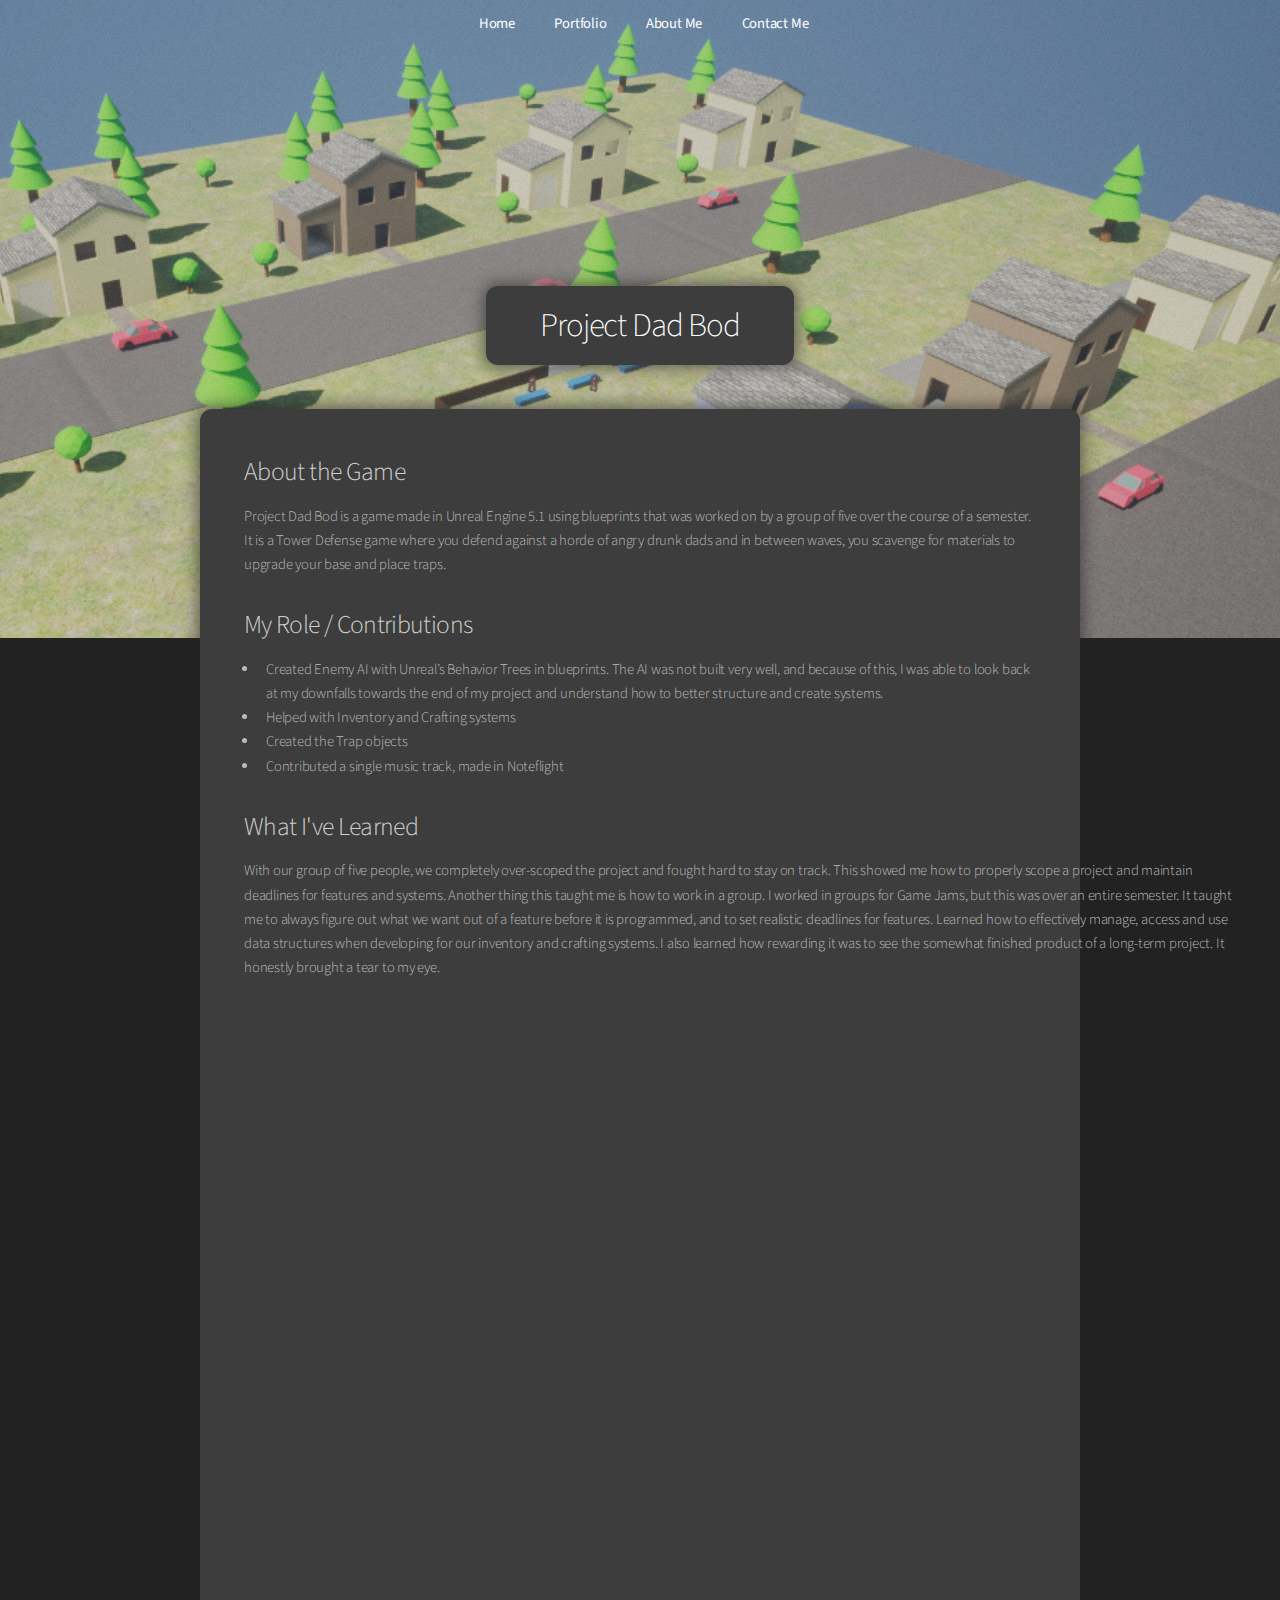
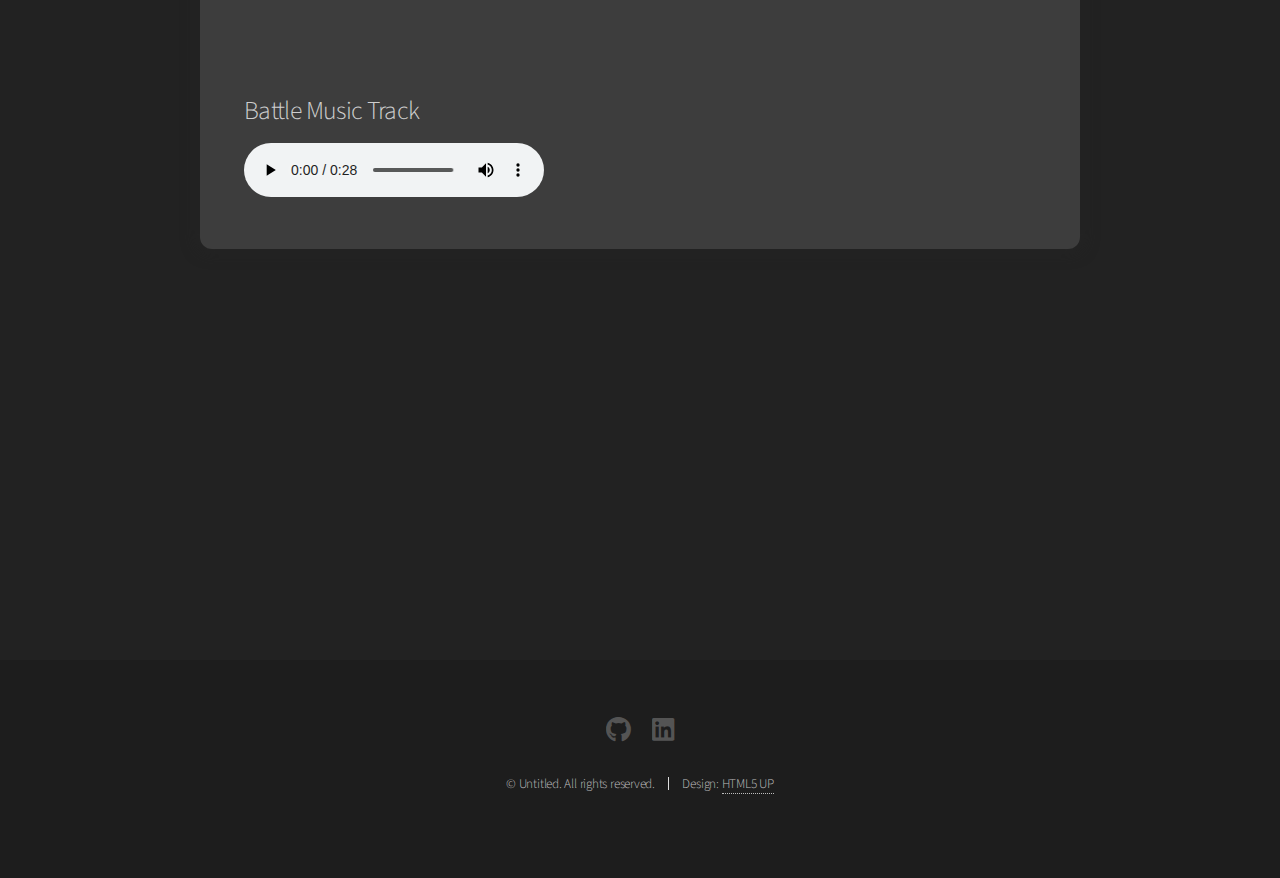
<file: project_dad_bod.html>
<!DOCTYPE HTML>
<!--
	Alpha by HTML5 UP
	html5up.net | @ajlkn
	Free for personal and commercial use under the CCA 3.0 license (html5up.net/license)
-->
<html>
	<head>
		<title>Project Dad Bod - Andrew Cramer</title>
		<meta charset="utf-8" />
		<meta name="viewport" content="width=device-width, initial-scale=1, user-scalable=no" />
		<link rel="stylesheet" href="assets/css/main.css" />
	</head>
	<body class="landing is-preload">
		<div id="page-wrapper">

			<!-- Header -->
			<header id="header" class="alt">
				<!--For top left corner, and if clicked, will send you back to home-->
				<!--<h1><a href="index.html"></a> Alpha by HTML5 UP</h1>-->
				<nav id="nav">
					<ul>
						
						<li><a href="index.html" class="button">Home</a></li>
							<li>
								<a href="index.html" class="button"><b>Portfolio</b></a>
									<ul>
										<li><a href="gnomad.html">Gnomad</a></li>
										<li><a href="project_dad_bod.html">Project Dad Bod</a></li>
										<li><a href="mimic_hunter.html">Mimic Hunter</a></li>
										<!-- <li><a href="contact.html">Contact Me</a></li> -->
									</ul>
							</li>
							<li><a href="about_me.html" class="button">About Me</a></li>
							<li><a href="contact.html" class="button">Contact Me</a></li>
									
						<!--
						<li>
							<a href="#" class="icon solid fa-angle-down">Layouts</a>
							<ul>
								
								<li><a href="generic.html">About Me</a></li>
								<li><a href="elements.html">Projects</a></li>
								<li><a href="contact.html">Contact Me</a></li>
								<li>
								
									<a href="#">Submenu</a>
									<ul>
										<li><a href="#">Option One</a></li>
										<li><a href="#">Option Two</a></li>
										<li><a href="#">Option Three</a></li>
										<li><a href="#">Option Four</a></li>
									</ul>
								</li>
								
							</ul>
						</li>
						<li><a href="#" class="button">Sign Up</a></li>
						-->
					</ul>
				</nav>
			</header>

			<section id="projectbanner">
				<h2>&nbsp;<br />&nbsp;</h2>
				<p>&nbsp;<br /></p>
			</section>

			<!-- Main -->
			<section class="reveal" style="top: -25em; position:relative;">
				<section id="main" class="container">
					
					<div class="box header">
						<h2><strong>Project Dad Bod</strong></h2>
					</div>
					

					<div class="box">
						<h3>About the Game</h3>
						<p>Project Dad Bod is a game made in Unreal Engine 5.1 using blueprints that was worked on by a group of five over the course of a semester. It is a Tower Defense game where you defend against a horde of angry drunk dads
							and in between waves, you scavenge for materials to upgrade your base and place traps.</p>
						<div class="row">
							<div class="row-6 row-12-mobilep">
								<h3>My Role / Contributions</h3>
								<ul>
									<li>Created Enemy AI with Unreal’s Behavior Trees in blueprints. The AI was not built very well, and because of this, I was able to look back at my downfalls towards the end of my project and understand how to better structure and create systems.</li>
									<li>Helped with Inventory and Crafting systems</li>
									<li>Created the Trap objects</li>
									<li>Contributed a single music track, made in Noteflight</li>
								</ul>
							</div>
							<div class="row-6 row-12-mobilep">
								<h3>What I've Learned</h3>
								With our group of five people, we completely over-scoped the project and fought hard to stay on track. This showed me how to properly scope a project and maintain deadlines for features and systems.
								Another thing this taught me is how to work in a group.
								I worked in groups for Game Jams, but this was over an entire semester. 
								It taught me to always figure out what we want out of a feature before it is programmed, and to set realistic deadlines for features.
								Learned how to effectively manage, access and use data structures when developing for our inventory and crafting systems. 
								I also learned how rewarding it was to see the somewhat finished product of a long-term project. It honestly brought a tear to my eye.

								<iframe width="1000" height="703" src="https://www.youtube.com/embed/K6IsNCAUpqE" title="DadBod" frameborder="0" allow="accelerometer; autoplay; clipboard-write; encrypted-media; gyroscope; picture-in-picture; web-share" referrerpolicy="strict-origin-when-cross-origin" allowfullscreen></iframe>

								<h3>Battle Music Track</h3>

								<audio controls>
									<source src="BattleMusic.mp3" type="audio/mpeg">
								</audio>

							</div>
						</div>
					</div>
				</section>
			</section>
			<!-- Footer -->
				<footer id="footer">
					
					<ul class="icons">
						<li><a href="https://github.com/AndrewCramer3" class="icon brands fa-github"><span class="label">Github</span></a></li>
						<li><a href="https://www.linkedin.com/in/andrew-cramer-47b27425b/" class="icon brands fa-linkedin"><span class="label">Linkedin</span></a></li>
					</ul>
					<ul class="copyright">
						<li>&copy; Untitled. All rights reserved.</li><li>Design: <a href="http://html5up.net">HTML5 UP</a></li>
					</ul>
				</footer>

		</div>

		<!-- Scripts -->
			<script src="assets/js/jquery.min.js"></script>
			<script src="assets/js/jquery.dropotron.min.js"></script>
			<script src="assets/js/jquery.scrollex.min.js"></script>
			<script src="assets/js/browser.min.js"></script>
			<script src="assets/js/breakpoints.min.js"></script>
			<script src="assets/js/util.js"></script>
			<script src="assets/js/main.js"></script>

	</body>
</html>
</file>
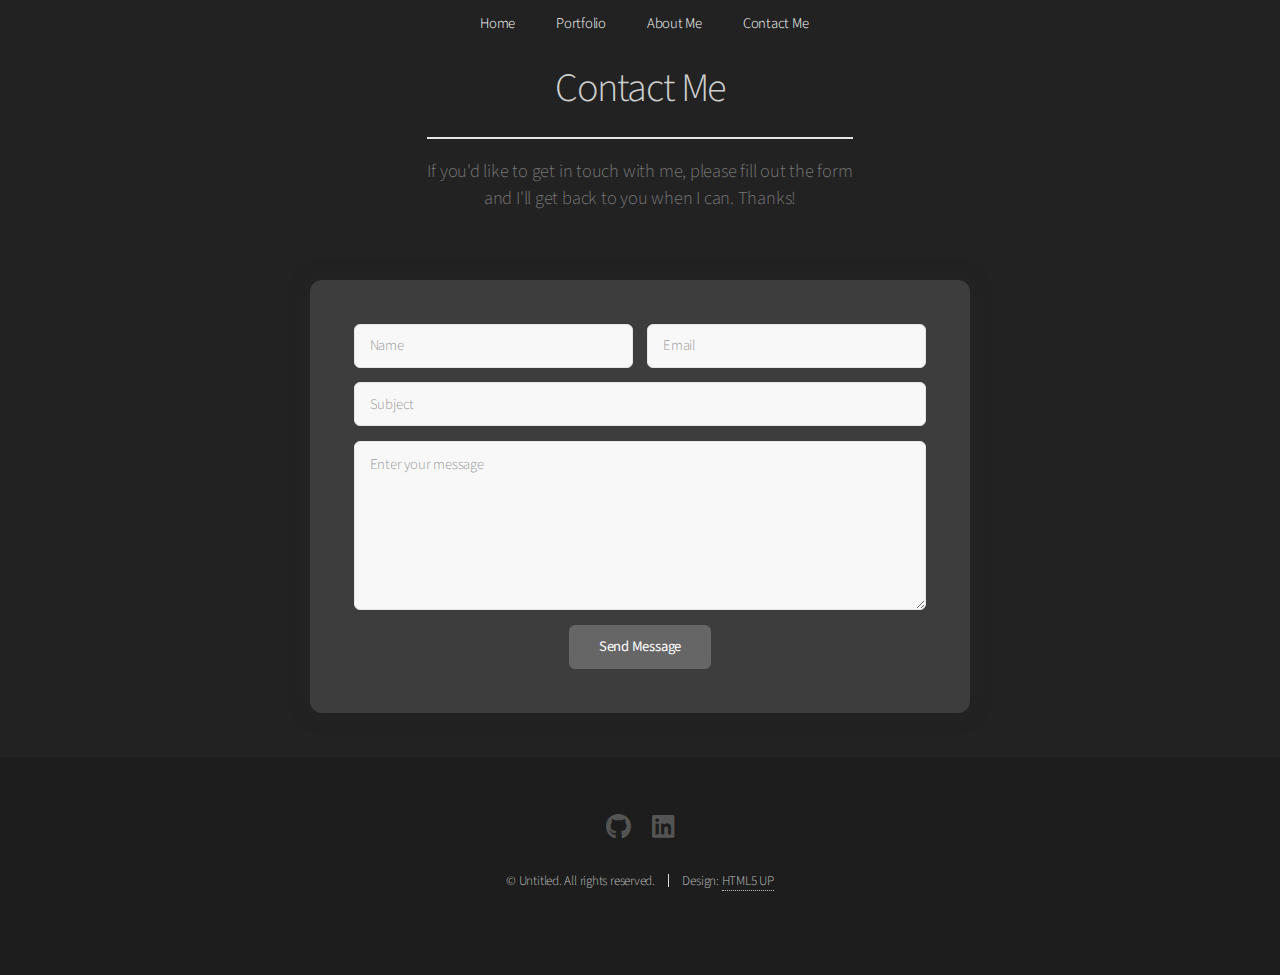
<file: html5up-alpha/contact.html>
<!DOCTYPE HTML>
<!--
	Alpha by HTML5 UP
	html5up.net | @ajlkn
	Free for personal and commercial use under the CCA 3.0 license (html5up.net/license)
-->
<html>
	<head>
		<title>Contact Me - Andrew Cramer</title>
		<meta charset="utf-8" />
		<meta name="viewport" content="width=device-width, initial-scale=1, user-scalable=no" />
		<link rel="stylesheet" href="assets/css/main.css" />
	</head>
	<body class="is-preload">
		<div id="page-wrapper">

			<!-- Header -->
			<header id="header" class="alt">
				<!--For top left corner, and if clicked, will send you back to home-->
				<!--<h1><a href="index.html"></a> Alpha by HTML5 UP</h1>-->
				<nav id="nav">
					<ul>
						<li><a href="index.html" >Home</a></li>
							<li>
								<a href="#" >Portfolio</a>
									<ul>
										<li><a href="project_dad_bod.html">Project Dad Bod</a></li>
										<li><a href="mimic_hunter.html">Mimic Hunter</a></li>
										<!-- <li><a href="contact.html">Contact Me</a></li> -->
									</ul>
							</li>
							<li><a href="about_me.html" >About Me</a></li>
							<li><a href="contact.html" >Contact Me</a></li>
									
						<!--
						<li>
							<a href="#" class="icon solid fa-angle-down">Layouts</a>
							<ul>
								
								<li><a href="generic.html">About Me</a></li>
								<li><a href="elements.html">Projects</a></li>
								<li><a href="contact.html">Contact Me</a></li>
								<li>
								
									<a href="#">Submenu</a>
									<ul>
										<li><a href="#">Option One</a></li>
										<li><a href="#">Option Two</a></li>
										<li><a href="#">Option Three</a></li>
										<li><a href="#">Option Four</a></li>
									</ul>
								</li>
								
							</ul>
						</li>
						<li><a href="#" class="button">Sign Up</a></li>
						-->
					</ul>
				</nav>
			</header>

			<!-- Main -->
				<section id="main" class="container medium">
					<header>
						<h2>Contact Me</h2>
						<p>If you'd like to get in touch with me, please fill out the form <br /> and I'll get back to you when I can. Thanks!</p>
					</header>


	


					<div class="box">
						<form method="post" action="https://formspree.io/f/meqbaywv">
							<div class="row gtr-50 gtr-uniform">
								<div class="col-6 col-12-mobilep">
									<input type="text" name="name" id="name" value="" placeholder="Name" />
								</div>
								<div class="col-6 col-12-mobilep">
									<input type="email" name="email" id="email" value="" placeholder="Email" />
								</div>
								<div class="col-12">
									<input type="text" name="subject" id="subject" value="" placeholder="Subject" />
								</div>
								<div class="col-12">
									<textarea name="message" id="message" placeholder="Enter your message" rows="6"></textarea>
								</div>
								<div class="col-12">
									<ul class="actions special">
										<li><input type="submit" value="Send Message" /></li>
									</ul>
								</div>
							</div>
						</form>
					</div>
				</section>

			<!-- Footer -->
				<footer id="footer">
					<ul class="icons">
						<li><a href="https://github.com/AndrewCramer3" class="icon brands fa-github"><span class="label">Github</span></a></li>
						<li><a href="https://www.linkedin.com/in/andrew-cramer-47b27425b/" class="icon brands fa-linkedin"><span class="label">Linkedin</span></a></li>
					</ul>
					<ul class="copyright">
						<li>&copy; Untitled. All rights reserved.</li><li>Design: <a href="http://html5up.net">HTML5 UP</a></li>
					</ul>
				</footer>

		</div>

		<!-- Scripts -->
			<script src="assets/js/jquery.min.js"></script>
			<script src="assets/js/jquery.dropotron.min.js"></script>
			<script src="assets/js/jquery.scrollex.min.js"></script>
			<script src="assets/js/browser.min.js"></script>
			<script src="assets/js/breakpoints.min.js"></script>
			<script src="assets/js/util.js"></script>
			<script src="assets/js/main.js"></script>

	</body>
</html>
</file>
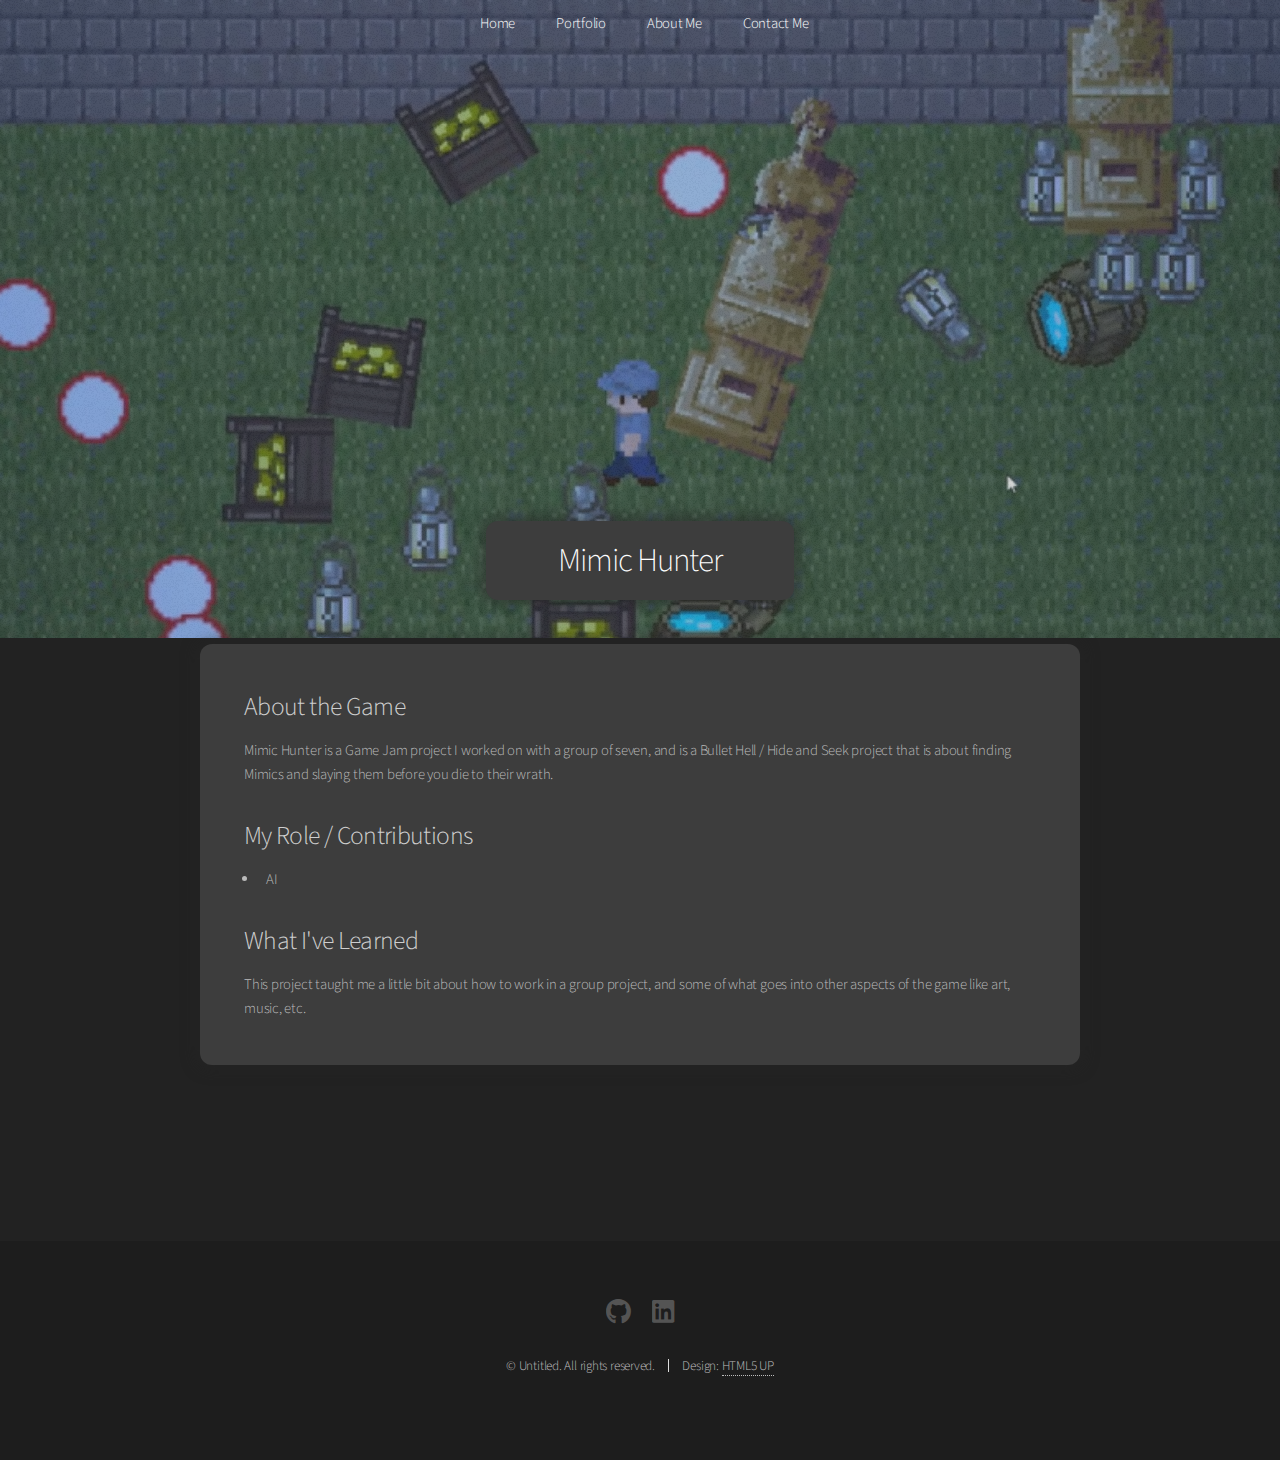
<file: html5up-alpha/mimic_hunter.html>
<!DOCTYPE HTML>
<!--
	Alpha by HTML5 UP
	html5up.net | @ajlkn
	Free for personal and commercial use under the CCA 3.0 license (html5up.net/license)
-->
<html>
	<head>
		<title>Mimic Hunter - Andrew Cramer</title>
		<meta charset="utf-8" />
		<meta name="viewport" content="width=device-width, initial-scale=1, user-scalable=no" />
		<link rel="stylesheet" href="assets/css/main.css" />
	</head>
	<body class="landing is-preload">
		<div id="page-wrapper">

			<!-- Header -->
			<header id="header" class="alt">
				<!--For top left corner, and if clicked, will send you back to home-->
				<!--<h1><a href="index.html"></a> Alpha by HTML5 UP</h1>-->
				<nav id="nav">
					<ul>
						<li><a href="index.html" >Home</a></li>
						<li>
							<a href="index.html" >Portfolio</a>
								<ul>
									<li><a href="gnomad.html">Gnomad</a></li>
									<li><a href="project_dad_bod.html">Project Dad Bod</a></li>
									<li><a href="mimic_hunter.html">Mimic Hunter</a></li>
									<!-- <li><a href="contact.html">Contact Me</a></li> -->
								</ul>
						</li>
						<li><a href="about_me.html" >About Me</a></li>
						<li><a href="contact.html" >Contact Me</a></li>
									
						<!--
						<li>
							<a href="#" class="icon solid fa-angle-down">Layouts</a>
							<ul>
								
								<li><a href="generic.html">About Me</a></li>
								<li><a href="elements.html">Projects</a></li>
								<li><a href="contact.html">Contact Me</a></li>
								<li>
								
									<a href="#">Submenu</a>
									<ul>
										<li><a href="#">Option One</a></li>
										<li><a href="#">Option Two</a></li>
										<li><a href="#">Option Three</a></li>
										<li><a href="#">Option Four</a></li>
									</ul>
								</li>
								
							</ul>
						</li>
						<li><a href="#" class="button">Sign Up</a></li>
						-->
					</ul>
				</nav>
			</header>


			<section id="mimicbanner">
				<h2>&nbsp;<br />&nbsp;</h2>
				<p>&nbsp;<br /></p>
			</section>

			<!-- Main -->
			<section class="reveal" style="top: -9em; position:relative;">

				<section id="main" class="container">
					
					<div class="box header">
						<h2><strong>Mimic Hunter</strong></h2>
					</div>
					
					<div class="box">
						
						<h3>About the Game</h3>
						<p>Mimic Hunter is a Game Jam project I worked on with a group of seven,
							and is a Bullet Hell / Hide and Seek project that 
						   is about finding Mimics and slaying them before
						   you die to their wrath.</p>
						<div class="row">
							<div class="row-6 row-12-mobilep">
								<h3>My Role / Contributions</h3>
								<ul>
									<li>AI</li>
								</ul>
							</div>
							<div class="row-6 row-12-mobilep">
								<h3>What I've Learned</h3>
								This project taught me a little bit about how to work in a group project, and some of what goes into other aspects of the game like art, music, etc. 
							</div>
						</div>
					</div>


				</section>
			</section>
			<!-- Footer -->
				<footer id="footer">
					<ul class="icons">
						<li><a href="https://github.com/AndrewCramer3" class="icon brands fa-github"><span class="label">Github</span></a></li>
						<li><a href="https://www.linkedin.com/in/andrew-cramer-47b27425b/" class="icon brands fa-linkedin"><span class="label">Linkedin</span></a></li>
					</ul>
					<ul class="copyright">
						<li>&copy; Untitled. All rights reserved.</li><li>Design: <a href="http://html5up.net">HTML5 UP</a></li>
					</ul>
				</footer>

		</div>

		<!-- Scripts -->
			<script src="assets/js/jquery.min.js"></script>
			<script src="assets/js/jquery.dropotron.min.js"></script>
			<script src="assets/js/jquery.scrollex.min.js"></script>
			<script src="assets/js/browser.min.js"></script>
			<script src="assets/js/breakpoints.min.js"></script>
			<script src="assets/js/util.js"></script>
			<script src="assets/js/main.js"></script>

	</body>
</html>
</file>
<file: assets/css/main.css>
@import url("fontawesome-all.min.css");
@import url("https://fonts.googleapis.com/css?family=Source+Sans+Pro:300,400,300italic,400italic");

/*
	Alpha by HTML5 UP
	html5up.net | @ajlkn
	Free for personal and commercial use under the CCA 3.0 license (html5up.net/license)
*/

/* Reset */

/* Based on meyerweb.com/eric/tools/css/reset (v2.0 | 20110126 | License: public domain) */

/* added for scroll animation */

	.reveal {
		animation: move_up 1s linear infinite;
		animation-play-state: paused;
		animation-delay: calc(var(--scroll) * -5s);
  		animation-iteration-count: 1;
  		animation-fill-mode: both;
	}

	@keyframes move_up {
		to {
			transform: translateY(-225px);
		}
	}

	html, body, div, span, applet, object,
	iframe, h1, h2, h3, h4, h5, h6, p, blockquote,
	pre, a, abbr, acronym, address, big, cite,
	code, del, dfn, em, img, ins, kbd, q, s, samp,
	small, strike, strong, sub, sup, tt, var, b,
	u, i, center, dl, dt, dd, ol, ul, li, fieldset,
	form, label, legend, table, caption, tbody,
	tfoot, thead, tr, th, td, article, aside,
	canvas, details, embed, figure, figcaption,
	footer, header, hgroup, menu, nav, output, ruby,
	section, summary, time, mark, audio, video {
		margin: 0;
		padding: 0;
		border: 0;
		font-size: 100%;
		font: inherit;
		vertical-align: baseline;
	}

	article, aside, details, figcaption, figure,
	footer, header, hgroup, menu, nav, section {
		display: block;
	}

	body {
		line-height: 1;
	}

	ol, ul {
		list-style: none;
	}

	blockquote, q {
		quotes: none;
	}

		blockquote:before, blockquote:after, q:before, q:after {
			content: '';
			content: none;
		}

	table {
		border-collapse: collapse;
		border-spacing: 0;
	}

	body {
		-webkit-text-size-adjust: none;
	}

	mark {
		background-color: transparent;
		color: inherit;
	}

	input::-moz-focus-inner {
		border: 0;
		padding: 0;
	}

	input, select, textarea {
		-moz-appearance: none;
		-webkit-appearance: none;
		-ms-appearance: none;
		appearance: none;
	}

/* Basic */

	@-ms-viewport {
		width: device-width;
	}

	body {
		-ms-overflow-style: scrollbar;
	}

	@media screen and (max-width: 480px) {

		html, body {
			min-width: 320px;
		}

	}

	html {
		box-sizing: border-box;
	}

	*, *:before, *:after {
		box-sizing: inherit;
	}

	body {
		background: #222222;
	}

	
	/* CHANGE COLOR OF TEXT HERE */
	body, input, select, textarea {
		color: #bbbbbb;
		font-family: "Source Sans Pro", sans-serif;
		font-size: 16pt;
		font-weight: 300;
		line-height: 1.65em;
		letter-spacing: -0.015em;
	}

	a {
		-moz-transition: color 0.2s ease-in-out, border-bottom-color 0.2s ease-in-out;
		-webkit-transition: color 0.2s ease-in-out, border-bottom-color 0.2s ease-in-out;
		-ms-transition: color 0.2s ease-in-out, border-bottom-color 0.2s ease-in-out;
		transition: color 0.2s ease-in-out, border-bottom-color 0.2s ease-in-out;
		border-bottom: dotted 1px;
		color: #e89980;
		text-decoration: none;
	}

		a:hover {
			border-bottom-color: transparent;
		}

	strong  {
		color: #ffffff;
		font-weight: 250;
	}
	b {
		color: #ffffff;
		font-weight: 400;
	}

	em, i {
		font-style: italic;
	}

	p {
		margin: 0 0 2em 0;
	}
	/* Color for Row Header Here */
	h1, h2, h3, h4, h5, h6 {
		color: #cecece;
		font-weight: 300;
		line-height: 1em;
		margin: 0 0 0.5em 0;
	}

		h1 a, h2 a, h3 a, h4 a, h5 a, h6 a {
			color: inherit;
			text-decoration: none;
		}

	h2 {
		font-size: 2.25em;
		line-height: 1.5em;
		letter-spacing: -0.035em;
	}

	h3 {
		font-size: 1.75em;
		line-height: 1.5em;
		letter-spacing: -0.025em;
	}

	h4 {
		font-size: 1.1em;
		line-height: 1.5em;
		letter-spacing: 0;
	}

	h5 {
		font-size: 0.9em;
		line-height: 1.5em;
		letter-spacing: 0;
	}

	h6 {
		font-size: 0.7em;
		line-height: 1.5em;
		letter-spacing: 0;
	}

	sub {
		font-size: 0.8em;
		position: relative;
		top: 0.5em;
	}

	sup {
		font-size: 0.8em;
		position: relative;
		top: -0.5em;
	}

	hr {
		border: 0;
		border-bottom: solid 2px #f0f0f0;
		margin: 1em 0;
	}

		hr.major {
			margin: 3em 0;
		}

	blockquote {
		border-left: solid 4px #e5e5e5;
		font-style: italic;
		margin: 0 0 2em 0;
		padding: 0.5em 0 0.5em 2em;
	}

	pre {
		-webkit-overflow-scrolling: touch;
		background: #f8f8f8;
		border-radius: 6px;
		border: solid 1px #e5e5e5;
		font-family: monospace;
		font-size: 0.9em;
		line-height: 1.75em;
		margin: 0 0 2em 0;
		overflow-x: auto;
		padding: 1em 1.5em;
	}

	code {
		background: #f8f8f8;
		border-radius: 6px;
		border: solid 1px #e5e5e5;
		font-family: monospace;
		font-size: 0.9em;
		margin: 0 0.25em;
		padding: 0.25em 0.65em;
	}

	.align-left {
		text-align: left;
	}

	.align-center {
		text-align: center;
	}

	.align-right {
		text-align: right;
	}

/* Row */

	.row {
		display: flex;
		flex-wrap: wrap;
		box-sizing: border-box;
		align-items: stretch;
	}

		.row > * {
			box-sizing: border-box;
		}

		.row.gtr-uniform > * > :last-child {
			margin-bottom: 0;
		}

		.row.aln-left {
			justify-content: flex-start;
		}

		.row.aln-center {
			justify-content: center;
		}

		.row.aln-right {
			justify-content: flex-end;
		}

		.row.aln-top {
			align-items: flex-start;
		}

		.row.aln-middle {
			align-items: center;
		}

		.row.aln-bottom {
			align-items: flex-end;
		}

		.row > .imp {
			order: -1;
		}

		.row > .col-1 {
			width: 8.33333%;
		}

		.row > .off-1 {
			margin-left: 8.33333%;
		}

		.row > .col-2 {
			width: 16.66667%;
		}

		.row > .off-2 {
			margin-left: 16.66667%;
		}

		.row > .col-3 {
			width: 25%;
		}

		.row > .off-3 {
			margin-left: 25%;
		}

		.row > .col-4 {
			width: 33.33333%;
		}

		.row > .off-4 {
			margin-left: 33.33333%;
		}

		.row > .col-5 {
			width: 41.66667%;
		}

		.row > .off-5 {
			margin-left: 41.66667%;
		}

		.row > .col-6 {
			width: 50%;
		}

		.row > .off-6 {
			margin-left: 50%;
		}

		.row > .col-7 {
			width: 58.33333%;
		}

		.row > .off-7 {
			margin-left: 58.33333%;
		}

		.row > .col-8 {
			width: 66.66667%;
		}

		.row > .off-8 {
			margin-left: 66.66667%;
		}

		.row > .col-9 {
			width: 75%;
		}

		.row > .off-9 {
			margin-left: 75%;
		}

		.row > .col-10 {
			width: 83.33333%;
		}

		.row > .off-10 {
			margin-left: 83.33333%;
		}

		.row > .col-11 {
			width: 91.66667%;
		}

		.row > .off-11 {
			margin-left: 91.66667%;
		}

		.row > .col-12 {
			width: 100%;
		}

		.row > .off-12 {
			margin-left: 100%;
		}

		.row.gtr-0 {
			margin-top: 0;
			margin-left: 0em;
		}

			.row.gtr-0 > * {
				padding: 0 0 0 0em;
			}

			.row.gtr-0.gtr-uniform {
				margin-top: 0em;
			}

				.row.gtr-0.gtr-uniform > * {
					padding-top: 0em;
				}

		.row.gtr-25 {
			margin-top: 0;
			margin-left: -0.5em;
		}

			.row.gtr-25 > * {
				padding: 0 0 0 0.5em;
			}

			.row.gtr-25.gtr-uniform {
				margin-top: -0.5em;
			}

				.row.gtr-25.gtr-uniform > * {
					padding-top: 0.5em;
				}

		.row.gtr-50 {
			margin-top: 0;
			margin-left: -1em;
		}

			.row.gtr-50 > * {
				padding: 0 0 0 1em;
			}

			.row.gtr-50.gtr-uniform {
				margin-top: -1em;
			}

				.row.gtr-50.gtr-uniform > * {
					padding-top: 1em;
				}

		.row {
			margin-top: 0;
			margin-left: -2em;
		}

			.row > * {
				padding: 0 0 0 2em;
			}

			.row.gtr-uniform {
				margin-top: -2em;
			}

				.row.gtr-uniform > * {
					padding-top: 2em;
				}

		.row.gtr-150 {
			margin-top: 0;
			margin-left: -3em;
		}

			.row.gtr-150 > * {
				padding: 0 0 0 3em;
			}

			.row.gtr-150.gtr-uniform {
				margin-top: -3em;
			}

				.row.gtr-150.gtr-uniform > * {
					padding-top: 3em;
				}

		.row.gtr-200 {
			margin-top: 0;
			margin-left: -4em;
		}

			.row.gtr-200 > * {
				padding: 0 0 0 4em;
			}

			.row.gtr-200.gtr-uniform {
				margin-top: -4em;
			}

				.row.gtr-200.gtr-uniform > * {
					padding-top: 4em;
				}

		@media screen and (max-width: 1680px) {

			.row {
				display: flex;
				flex-wrap: wrap;
				box-sizing: border-box;
				align-items: stretch;
			}

				.row > * {
					box-sizing: border-box;
				}

				.row.gtr-uniform > * > :last-child {
					margin-bottom: 0;
				}

				.row.aln-left {
					justify-content: flex-start;
				}

				.row.aln-center {
					justify-content: center;
				}

				.row.aln-right {
					justify-content: flex-end;
				}

				.row.aln-top {
					align-items: flex-start;
				}

				.row.aln-middle {
					align-items: center;
				}

				.row.aln-bottom {
					align-items: flex-end;
				}

				.row > .imp-wide {
					order: -1;
				}

				.row > .col-1-wide {
					width: 8.33333%;
				}

				.row > .off-1-wide {
					margin-left: 8.33333%;
				}

				.row > .col-2-wide {
					width: 16.66667%;
				}

				.row > .off-2-wide {
					margin-left: 16.66667%;
				}

				.row > .col-3-wide {
					width: 25%;
				}

				.row > .off-3-wide {
					margin-left: 25%;
				}

				.row > .col-4-wide {
					width: 33.33333%;
				}

				.row > .off-4-wide {
					margin-left: 33.33333%;
				}

				.row > .col-5-wide {
					width: 41.66667%;
				}

				.row > .off-5-wide {
					margin-left: 41.66667%;
				}

				.row > .col-6-wide {
					width: 50%;
				}

				.row > .off-6-wide {
					margin-left: 50%;
				}

				.row > .col-7-wide {
					width: 58.33333%;
				}

				.row > .off-7-wide {
					margin-left: 58.33333%;
				}

				.row > .col-8-wide {
					width: 66.66667%;
				}

				.row > .off-8-wide {
					margin-left: 66.66667%;
				}

				.row > .col-9-wide {
					width: 75%;
				}

				.row > .off-9-wide {
					margin-left: 75%;
				}

				.row > .col-10-wide {
					width: 83.33333%;
				}

				.row > .off-10-wide {
					margin-left: 83.33333%;
				}

				.row > .col-11-wide {
					width: 91.66667%;
				}

				.row > .off-11-wide {
					margin-left: 91.66667%;
				}

				.row > .col-12-wide {
					width: 100%;
				}

				.row > .off-12-wide {
					margin-left: 100%;
				}

				.row.gtr-0 {
					margin-top: 0;
					margin-left: 0em;
				}

					.row.gtr-0 > * {
						padding: 0 0 0 0em;
					}

					.row.gtr-0.gtr-uniform {
						margin-top: 0em;
					}

						.row.gtr-0.gtr-uniform > * {
							padding-top: 0em;
						}

				.row.gtr-25 {
					margin-top: 0;
					margin-left: -0.5em;
				}

					.row.gtr-25 > * {
						padding: 0 0 0 0.5em;
					}

					.row.gtr-25.gtr-uniform {
						margin-top: -0.5em;
					}

						.row.gtr-25.gtr-uniform > * {
							padding-top: 0.5em;
						}

				.row.gtr-50 {
					margin-top: 0;
					margin-left: -1em;
				}

					.row.gtr-50 > * {
						padding: 0 0 0 1em;
					}

					.row.gtr-50.gtr-uniform {
						margin-top: -1em;
					}

						.row.gtr-50.gtr-uniform > * {
							padding-top: 1em;
						}

				.row {
					margin-top: 0;
					margin-left: -2em;
				}

					.row > * {
						padding: 0 0 0 2em;
					}

					.row.gtr-uniform {
						margin-top: -2em;
					}

						.row.gtr-uniform > * {
							padding-top: 2em;
						}

				.row.gtr-150 {
					margin-top: 0;
					margin-left: -3em;
				}

					.row.gtr-150 > * {
						padding: 0 0 0 3em;
					}

					.row.gtr-150.gtr-uniform {
						margin-top: -3em;
					}

						.row.gtr-150.gtr-uniform > * {
							padding-top: 3em;
						}

				.row.gtr-200 {
					margin-top: 0;
					margin-left: -4em;
				}

					.row.gtr-200 > * {
						padding: 0 0 0 4em;
					}

					.row.gtr-200.gtr-uniform {
						margin-top: -4em;
					}

						.row.gtr-200.gtr-uniform > * {
							padding-top: 4em;
						}

		}

		@media screen and (max-width: 1280px) {

			.row {
				display: flex;
				flex-wrap: wrap;
				box-sizing: border-box;
				align-items: stretch;
			}

				.row > * {
					box-sizing: border-box;
				}

				.row.gtr-uniform > * > :last-child {
					margin-bottom: 0;
				}

				.row.aln-left {
					justify-content: flex-start;
				}

				.row.aln-center {
					justify-content: center;
				}

				.row.aln-right {
					justify-content: flex-end;
				}

				.row.aln-top {
					align-items: flex-start;
				}

				.row.aln-middle {
					align-items: center;
				}

				.row.aln-bottom {
					align-items: flex-end;
				}

				.row > .imp-normal {
					order: -1;
				}

				.row > .col-1-normal {
					width: 8.33333%;
				}

				.row > .off-1-normal {
					margin-left: 8.33333%;
				}

				.row > .col-2-normal {
					width: 16.66667%;
				}

				.row > .off-2-normal {
					margin-left: 16.66667%;
				}

				.row > .col-3-normal {
					width: 25%;
				}

				.row > .off-3-normal {
					margin-left: 25%;
				}

				.row > .col-4-normal {
					width: 33.33333%;
				}

				.row > .off-4-normal {
					margin-left: 33.33333%;
				}

				.row > .col-5-normal {
					width: 41.66667%;
				}

				.row > .off-5-normal {
					margin-left: 41.66667%;
				}

				.row > .col-6-normal {
					width: 50%;
				}

				.row > .off-6-normal {
					margin-left: 50%;
				}

				.row > .col-7-normal {
					width: 58.33333%;
				}

				.row > .off-7-normal {
					margin-left: 58.33333%;
				}

				.row > .col-8-normal {
					width: 66.66667%;
				}

				.row > .off-8-normal {
					margin-left: 66.66667%;
				}

				.row > .col-9-normal {
					width: 75%;
				}

				.row > .off-9-normal {
					margin-left: 75%;
				}

				.row > .col-10-normal {
					width: 83.33333%;
				}

				.row > .off-10-normal {
					margin-left: 83.33333%;
				}

				.row > .col-11-normal {
					width: 91.66667%;
				}

				.row > .off-11-normal {
					margin-left: 91.66667%;
				}

				.row > .col-12-normal {
					width: 100%;
				}

				.row > .off-12-normal {
					margin-left: 100%;
				}

				.row.gtr-0 {
					margin-top: 0;
					margin-left: 0em;
				}

					.row.gtr-0 > * {
						padding: 0 0 0 0em;
					}

					.row.gtr-0.gtr-uniform {
						margin-top: 0em;
					}

						.row.gtr-0.gtr-uniform > * {
							padding-top: 0em;
						}

				.row.gtr-25 {
					margin-top: 0;
					margin-left: -0.5em;
				}

					.row.gtr-25 > * {
						padding: 0 0 0 0.5em;
					}

					.row.gtr-25.gtr-uniform {
						margin-top: -0.5em;
					}

						.row.gtr-25.gtr-uniform > * {
							padding-top: 0.5em;
						}

				.row.gtr-50 {
					margin-top: 0;
					margin-left: -1em;
				}

					.row.gtr-50 > * {
						padding: 0 0 0 1em;
					}

					.row.gtr-50.gtr-uniform {
						margin-top: -1em;
					}

						.row.gtr-50.gtr-uniform > * {
							padding-top: 1em;
						}

				.row {
					margin-top: 0;
					margin-left: -2em;
				}

					.row > * {
						padding: 0 0 0 2em;
					}

					.row.gtr-uniform {
						margin-top: -2em;
					}

						.row.gtr-uniform > * {
							padding-top: 2em;
						}

				.row.gtr-150 {
					margin-top: 0;
					margin-left: -3em;
				}

					.row.gtr-150 > * {
						padding: 0 0 0 3em;
					}

					.row.gtr-150.gtr-uniform {
						margin-top: -3em;
					}

						.row.gtr-150.gtr-uniform > * {
							padding-top: 3em;
						}

				.row.gtr-200 {
					margin-top: 0;
					margin-left: -4em;
				}

					.row.gtr-200 > * {
						padding: 0 0 0 4em;
					}

					.row.gtr-200.gtr-uniform {
						margin-top: -4em;
					}

						.row.gtr-200.gtr-uniform > * {
							padding-top: 4em;
						}

		}

		@media screen and (max-width: 980px) {

			.row {
				display: flex;
				flex-wrap: wrap;
				box-sizing: border-box;
				align-items: stretch;
			}

				.row > * {
					box-sizing: border-box;
				}

				.row.gtr-uniform > * > :last-child {
					margin-bottom: 0;
				}

				.row.aln-left {
					justify-content: flex-start;
				}

				.row.aln-center {
					justify-content: center;
				}

				.row.aln-right {
					justify-content: flex-end;
				}

				.row.aln-top {
					align-items: flex-start;
				}

				.row.aln-middle {
					align-items: center;
				}

				.row.aln-bottom {
					align-items: flex-end;
				}

				.row > .imp-narrow {
					order: -1;
				}

				.row > .col-1-narrow {
					width: 8.33333%;
				}

				.row > .off-1-narrow {
					margin-left: 8.33333%;
				}

				.row > .col-2-narrow {
					width: 16.66667%;
				}

				.row > .off-2-narrow {
					margin-left: 16.66667%;
				}

				.row > .col-3-narrow {
					width: 25%;
				}

				.row > .off-3-narrow {
					margin-left: 25%;
				}

				.row > .col-4-narrow {
					width: 33.33333%;
				}

				.row > .off-4-narrow {
					margin-left: 33.33333%;
				}

				.row > .col-5-narrow {
					width: 41.66667%;
				}

				.row > .off-5-narrow {
					margin-left: 41.66667%;
				}

				.row > .col-6-narrow {
					width: 50%;
				}

				.row > .off-6-narrow {
					margin-left: 50%;
				}

				.row > .col-7-narrow {
					width: 58.33333%;
				}

				.row > .off-7-narrow {
					margin-left: 58.33333%;
				}

				.row > .col-8-narrow {
					width: 66.66667%;
				}

				.row > .off-8-narrow {
					margin-left: 66.66667%;
				}

				.row > .col-9-narrow {
					width: 75%;
				}

				.row > .off-9-narrow {
					margin-left: 75%;
				}

				.row > .col-10-narrow {
					width: 83.33333%;
				}

				.row > .off-10-narrow {
					margin-left: 83.33333%;
				}

				.row > .col-11-narrow {
					width: 91.66667%;
				}

				.row > .off-11-narrow {
					margin-left: 91.66667%;
				}

				.row > .col-12-narrow {
					width: 100%;
				}

				.row > .off-12-narrow {
					margin-left: 100%;
				}

				.row.gtr-0 {
					margin-top: 0;
					margin-left: 0em;
				}

					.row.gtr-0 > * {
						padding: 0 0 0 0em;
					}

					.row.gtr-0.gtr-uniform {
						margin-top: 0em;
					}

						.row.gtr-0.gtr-uniform > * {
							padding-top: 0em;
						}

				.row.gtr-25 {
					margin-top: 0;
					margin-left: -0.5em;
				}

					.row.gtr-25 > * {
						padding: 0 0 0 0.5em;
					}

					.row.gtr-25.gtr-uniform {
						margin-top: -0.5em;
					}

						.row.gtr-25.gtr-uniform > * {
							padding-top: 0.5em;
						}

				.row.gtr-50 {
					margin-top: 0;
					margin-left: -1em;
				}

					.row.gtr-50 > * {
						padding: 0 0 0 1em;
					}

					.row.gtr-50.gtr-uniform {
						margin-top: -1em;
					}

						.row.gtr-50.gtr-uniform > * {
							padding-top: 1em;
						}

				.row {
					margin-top: 0;
					margin-left: -2em;
				}

					.row > * {
						padding: 0 0 0 2em;
					}

					.row.gtr-uniform {
						margin-top: -2em;
					}

						.row.gtr-uniform > * {
							padding-top: 2em;
						}

				.row.gtr-150 {
					margin-top: 0;
					margin-left: -3em;
				}

					.row.gtr-150 > * {
						padding: 0 0 0 3em;
					}

					.row.gtr-150.gtr-uniform {
						margin-top: -3em;
					}

						.row.gtr-150.gtr-uniform > * {
							padding-top: 3em;
						}

				.row.gtr-200 {
					margin-top: 0;
					margin-left: -4em;
				}

					.row.gtr-200 > * {
						padding: 0 0 0 4em;
					}

					.row.gtr-200.gtr-uniform {
						margin-top: -4em;
					}

						.row.gtr-200.gtr-uniform > * {
							padding-top: 4em;
						}

		}

		@media screen and (max-width: 840px) {

			.row {
				display: flex;
				flex-wrap: wrap;
				box-sizing: border-box;
				align-items: stretch;
			}

				.row > * {
					box-sizing: border-box;
				}

				.row.gtr-uniform > * > :last-child {
					margin-bottom: 0;
				}

				.row.aln-left {
					justify-content: flex-start;
				}

				.row.aln-center {
					justify-content: center;
				}

				.row.aln-right {
					justify-content: flex-end;
				}

				.row.aln-top {
					align-items: flex-start;
				}

				.row.aln-middle {
					align-items: center;
				}

				.row.aln-bottom {
					align-items: flex-end;
				}

				.row > .imp-narrower {
					order: -1;
				}

				.row > .col-1-narrower {
					width: 8.33333%;
				}

				.row > .off-1-narrower {
					margin-left: 8.33333%;
				}

				.row > .col-2-narrower {
					width: 16.66667%;
				}

				.row > .off-2-narrower {
					margin-left: 16.66667%;
				}

				.row > .col-3-narrower {
					width: 25%;
				}

				.row > .off-3-narrower {
					margin-left: 25%;
				}

				.row > .col-4-narrower {
					width: 33.33333%;
				}

				.row > .off-4-narrower {
					margin-left: 33.33333%;
				}

				.row > .col-5-narrower {
					width: 41.66667%;
				}

				.row > .off-5-narrower {
					margin-left: 41.66667%;
				}

				.row > .col-6-narrower {
					width: 50%;
				}

				.row > .off-6-narrower {
					margin-left: 50%;
				}

				.row > .col-7-narrower {
					width: 58.33333%;
				}

				.row > .off-7-narrower {
					margin-left: 58.33333%;
				}

				.row > .col-8-narrower {
					width: 66.66667%;
				}

				.row > .off-8-narrower {
					margin-left: 66.66667%;
				}

				.row > .col-9-narrower {
					width: 75%;
				}

				.row > .off-9-narrower {
					margin-left: 75%;
				}

				.row > .col-10-narrower {
					width: 83.33333%;
				}

				.row > .off-10-narrower {
					margin-left: 83.33333%;
				}

				.row > .col-11-narrower {
					width: 91.66667%;
				}

				.row > .off-11-narrower {
					margin-left: 91.66667%;
				}

				.row > .col-12-narrower {
					width: 100%;
				}

				.row > .off-12-narrower {
					margin-left: 100%;
				}

				.row.gtr-0 {
					margin-top: 0;
					margin-left: 0em;
				}

					.row.gtr-0 > * {
						padding: 0 0 0 0em;
					}

					.row.gtr-0.gtr-uniform {
						margin-top: 0em;
					}

						.row.gtr-0.gtr-uniform > * {
							padding-top: 0em;
						}

				.row.gtr-25 {
					margin-top: 0;
					margin-left: -0.5em;
				}

					.row.gtr-25 > * {
						padding: 0 0 0 0.5em;
					}

					.row.gtr-25.gtr-uniform {
						margin-top: -0.5em;
					}

						.row.gtr-25.gtr-uniform > * {
							padding-top: 0.5em;
						}

				.row.gtr-50 {
					margin-top: 0;
					margin-left: -1em;
				}

					.row.gtr-50 > * {
						padding: 0 0 0 1em;
					}

					.row.gtr-50.gtr-uniform {
						margin-top: -1em;
					}

						.row.gtr-50.gtr-uniform > * {
							padding-top: 1em;
						}

				.row {
					margin-top: 0;
					margin-left: -2em;
				}

					.row > * {
						padding: 0 0 0 2em;
					}

					.row.gtr-uniform {
						margin-top: -2em;
					}

						.row.gtr-uniform > * {
							padding-top: 2em;
						}

				.row.gtr-150 {
					margin-top: 0;
					margin-left: -3em;
				}

					.row.gtr-150 > * {
						padding: 0 0 0 3em;
					}

					.row.gtr-150.gtr-uniform {
						margin-top: -3em;
					}

						.row.gtr-150.gtr-uniform > * {
							padding-top: 3em;
						}

				.row.gtr-200 {
					margin-top: 0;
					margin-left: -4em;
				}

					.row.gtr-200 > * {
						padding: 0 0 0 4em;
					}

					.row.gtr-200.gtr-uniform {
						margin-top: -4em;
					}

						.row.gtr-200.gtr-uniform > * {
							padding-top: 4em;
						}

		}

		@media screen and (max-width: 736px) {

			.row {
				display: flex;
				flex-wrap: wrap;
				box-sizing: border-box;
				align-items: stretch;
			}

				.row > * {
					box-sizing: border-box;
				}

				.row.gtr-uniform > * > :last-child {
					margin-bottom: 0;
				}

				.row.aln-left {
					justify-content: flex-start;
				}

				.row.aln-center {
					justify-content: center;
				}

				.row.aln-right {
					justify-content: flex-end;
				}

				.row.aln-top {
					align-items: flex-start;
				}

				.row.aln-middle {
					align-items: center;
				}

				.row.aln-bottom {
					align-items: flex-end;
				}

				.row > .imp-mobile {
					order: -1;
				}

				.row > .col-1-mobile {
					width: 8.33333%;
				}

				.row > .off-1-mobile {
					margin-left: 8.33333%;
				}

				.row > .col-2-mobile {
					width: 16.66667%;
				}

				.row > .off-2-mobile {
					margin-left: 16.66667%;
				}

				.row > .col-3-mobile {
					width: 25%;
				}

				.row > .off-3-mobile {
					margin-left: 25%;
				}

				.row > .col-4-mobile {
					width: 33.33333%;
				}

				.row > .off-4-mobile {
					margin-left: 33.33333%;
				}

				.row > .col-5-mobile {
					width: 41.66667%;
				}

				.row > .off-5-mobile {
					margin-left: 41.66667%;
				}

				.row > .col-6-mobile {
					width: 50%;
				}

				.row > .off-6-mobile {
					margin-left: 50%;
				}

				.row > .col-7-mobile {
					width: 58.33333%;
				}

				.row > .off-7-mobile {
					margin-left: 58.33333%;
				}

				.row > .col-8-mobile {
					width: 66.66667%;
				}

				.row > .off-8-mobile {
					margin-left: 66.66667%;
				}

				.row > .col-9-mobile {
					width: 75%;
				}

				.row > .off-9-mobile {
					margin-left: 75%;
				}

				.row > .col-10-mobile {
					width: 83.33333%;
				}

				.row > .off-10-mobile {
					margin-left: 83.33333%;
				}

				.row > .col-11-mobile {
					width: 91.66667%;
				}

				.row > .off-11-mobile {
					margin-left: 91.66667%;
				}

				.row > .col-12-mobile {
					width: 100%;
				}

				.row > .off-12-mobile {
					margin-left: 100%;
				}

				.row.gtr-0 {
					margin-top: 0;
					margin-left: 0em;
				}

					.row.gtr-0 > * {
						padding: 0 0 0 0em;
					}

					.row.gtr-0.gtr-uniform {
						margin-top: 0em;
					}

						.row.gtr-0.gtr-uniform > * {
							padding-top: 0em;
						}

				.row.gtr-25 {
					margin-top: 0;
					margin-left: -0.5em;
				}

					.row.gtr-25 > * {
						padding: 0 0 0 0.5em;
					}

					.row.gtr-25.gtr-uniform {
						margin-top: -0.5em;
					}

						.row.gtr-25.gtr-uniform > * {
							padding-top: 0.5em;
						}

				.row.gtr-50 {
					margin-top: 0;
					margin-left: -1em;
				}

					.row.gtr-50 > * {
						padding: 0 0 0 1em;
					}

					.row.gtr-50.gtr-uniform {
						margin-top: -1em;
					}

						.row.gtr-50.gtr-uniform > * {
							padding-top: 1em;
						}

				.row {
					margin-top: 0;
					margin-left: -2em;
				}

					.row > * {
						padding: 0 0 0 2em;
					}

					.row.gtr-uniform {
						margin-top: -2em;
					}

						.row.gtr-uniform > * {
							padding-top: 2em;
						}

				.row.gtr-150 {
					margin-top: 0;
					margin-left: -3em;
				}

					.row.gtr-150 > * {
						padding: 0 0 0 3em;
					}

					.row.gtr-150.gtr-uniform {
						margin-top: -3em;
					}

						.row.gtr-150.gtr-uniform > * {
							padding-top: 3em;
						}

				.row.gtr-200 {
					margin-top: 0;
					margin-left: -4em;
				}

					.row.gtr-200 > * {
						padding: 0 0 0 4em;
					}

					.row.gtr-200.gtr-uniform {
						margin-top: -4em;
					}

						.row.gtr-200.gtr-uniform > * {
							padding-top: 4em;
						}

		}

		@media screen and (max-width: 480px) {

			.row {
				display: flex;
				flex-wrap: wrap;
				box-sizing: border-box;
				align-items: stretch;
			}

				.row > * {
					box-sizing: border-box;
				}

				.row.gtr-uniform > * > :last-child {
					margin-bottom: 0;
				}

				.row.aln-left {
					justify-content: flex-start;
				}

				.row.aln-center {
					justify-content: center;
				}

				.row.aln-right {
					justify-content: flex-end;
				}

				.row.aln-top {
					align-items: flex-start;
				}

				.row.aln-middle {
					align-items: center;
				}

				.row.aln-bottom {
					align-items: flex-end;
				}

				.row > .imp-mobilep {
					order: -1;
				}

				.row > .col-1-mobilep {
					width: 8.33333%;
				}

				.row > .off-1-mobilep {
					margin-left: 8.33333%;
				}

				.row > .col-2-mobilep {
					width: 16.66667%;
				}

				.row > .off-2-mobilep {
					margin-left: 16.66667%;
				}

				.row > .col-3-mobilep {
					width: 25%;
				}

				.row > .off-3-mobilep {
					margin-left: 25%;
				}

				.row > .col-4-mobilep {
					width: 33.33333%;
				}

				.row > .off-4-mobilep {
					margin-left: 33.33333%;
				}

				.row > .col-5-mobilep {
					width: 41.66667%;
				}

				.row > .off-5-mobilep {
					margin-left: 41.66667%;
				}

				.row > .col-6-mobilep {
					width: 50%;
				}

				.row > .off-6-mobilep {
					margin-left: 50%;
				}

				.row > .col-7-mobilep {
					width: 58.33333%;
				}

				.row > .off-7-mobilep {
					margin-left: 58.33333%;
				}

				.row > .col-8-mobilep {
					width: 66.66667%;
				}

				.row > .off-8-mobilep {
					margin-left: 66.66667%;
				}

				.row > .col-9-mobilep {
					width: 75%;
				}

				.row > .off-9-mobilep {
					margin-left: 75%;
				}

				.row > .col-10-mobilep {
					width: 83.33333%;
				}

				.row > .off-10-mobilep {
					margin-left: 83.33333%;
				}

				.row > .col-11-mobilep {
					width: 91.66667%;
				}

				.row > .off-11-mobilep {
					margin-left: 91.66667%;
				}

				.row > .col-12-mobilep {
					width: 100%;
				}

				.row > .off-12-mobilep {
					margin-left: 100%;
				}

				.row.gtr-0 {
					margin-top: 0;
					margin-left: 0em;
				}

					.row.gtr-0 > * {
						padding: 0 0 0 0em;
					}

					.row.gtr-0.gtr-uniform {
						margin-top: 0em;
					}

						.row.gtr-0.gtr-uniform > * {
							padding-top: 0em;
						}

				.row.gtr-25 {
					margin-top: 0;
					margin-left: -0.5em;
				}

					.row.gtr-25 > * {
						padding: 0 0 0 0.5em;
					}

					.row.gtr-25.gtr-uniform {
						margin-top: -0.5em;
					}

						.row.gtr-25.gtr-uniform > * {
							padding-top: 0.5em;
						}

				.row.gtr-50 {
					margin-top: 0;
					margin-left: -1em;
				}

					.row.gtr-50 > * {
						padding: 0 0 0 1em;
					}

					.row.gtr-50.gtr-uniform {
						margin-top: -1em;
					}

						.row.gtr-50.gtr-uniform > * {
							padding-top: 1em;
						}

				.row {
					margin-top: 0;
					margin-left: -2em;
				}

					.row > * {
						padding: 0 0 0 2em;
					}

					.row.gtr-uniform {
						margin-top: -2em;
					}

						.row.gtr-uniform > * {
							padding-top: 2em;
						}

				.row.gtr-150 {
					margin-top: 0;
					margin-left: -3em;
				}

					.row.gtr-150 > * {
						padding: 0 0 0 3em;
					}

					.row.gtr-150.gtr-uniform {
						margin-top: -3em;
					}

						.row.gtr-150.gtr-uniform > * {
							padding-top: 3em;
						}

				.row.gtr-200 {
					margin-top: 0;
					margin-left: -4em;
				}

					.row.gtr-200 > * {
						padding: 0 0 0 4em;
					}

					.row.gtr-200.gtr-uniform {
						margin-top: -4em;
					}

						.row.gtr-200.gtr-uniform > * {
							padding-top: 4em;
						}

		}

/* Container */

	.container {
		margin: 0em auto;
		max-width: calc(100% - 5em);
		width: 60em;
	}

		.container.xsmall {
			width: 15em;
		}

		.container.small {
			width: 30em;
		}

		.container.medium {
			width: 45em;
		}

		.container.large {
			width: 75em;
		}

		.container.xlarge {
			width: 90em;
		}

		.container.max {
			width: 100%;
		}

		@media screen and (max-width: 840px) {

			.container {
				width: 100% !important;
			}

		}

		@media screen and (max-width: 736px) {

			.container {
				max-width: 100%;
			}

		}

/* Section/Article */

	section.special, article.special {
		text-align: center;
	}

	header p {
		color: #999;
		position: relative;
		margin: 0 0 1.5em 0;
		font-style: italic;
	}

	header h2 + p {
		font-size: 1.25em;
		margin-top: -1em;
		line-height: 1.5em;
	}

	header h3 + p {
		font-size: 1.1em;
		margin-top: -0.85em;
		line-height: 1.5em;
	}

	header h4 + p,
	header h5 + p,
	header h6 + p {
		font-size: 0.8em;
		margin-top: -0.5em;
		line-height: 1.5em;
	}

	header.major {
		padding: 1em 0;
		text-align: center;
	}

		header.major h2 {
			margin: 0;
		}

		header.major p {
			display: inline-block;
			border-top: solid 2px #e5e5e5;
			color: #bbbbbb;
			margin: 1.5em 0 0 0;
			padding: 1.5em 0 0 0;
			font-style: normal;
		}

/* Form */

	form {
		margin: 0 0 2em 0;
	}

	label {
		color: #646464;
		display: block;
		font-size: 0.9em;
		font-weight: 300;
		margin: 0 0 1em 0;
	}

	input[type="text"],
	input[type="password"],
	input[type="email"],
	select,
	textarea {
		-moz-appearance: none;
		-webkit-appearance: none;
		-ms-appearance: none;
		appearance: none;
		background-color: #f8f8f8;
		border-radius: 6px;
		border: solid 1px #e5e5e5;
		color: inherit;
		display: block;
		outline: 0;
		padding: 0 1em;
		text-decoration: none;
		width: 100%;
	}

		input[type="text"]:invalid,
		input[type="password"]:invalid,
		input[type="email"]:invalid,
		select:invalid,
		textarea:invalid {
			box-shadow: none;
		}

		input[type="text"]:focus,
		input[type="password"]:focus,
		input[type="email"]:focus,
		select:focus,
		textarea:focus {
			border-color: #e89980;
			box-shadow: 0 0 0 2px #e89980;
		}

	select {
		background-image: url("data:image/svg+xml;charset=utf8,%3Csvg xmlns='http://www.w3.org/2000/svg' width='40' height='40' preserveAspectRatio='none' viewBox='0 0 40 40'%3E%3Cpath d='M9.4,12.3l10.4,10.4l10.4-10.4c0.2-0.2,0.5-0.4,0.9-0.4c0.3,0,0.6,0.1,0.9,0.4l3.3,3.3c0.2,0.2,0.4,0.5,0.4,0.9 c0,0.4-0.1,0.6-0.4,0.9L20.7,31.9c-0.2,0.2-0.5,0.4-0.9,0.4c-0.3,0-0.6-0.1-0.9-0.4L4.3,17.3c-0.2-0.2-0.4-0.5-0.4-0.9 c0-0.4,0.1-0.6,0.4-0.9l3.3-3.3c0.2-0.2,0.5-0.4,0.9-0.4S9.1,12.1,9.4,12.3z' fill='%23e5e5e5' /%3E%3C/svg%3E");
		background-size: 1.25em;
		background-repeat: no-repeat;
		background-position: calc(100% - 1em) center;
		height: 3em;
		padding-right: 3em;
		text-overflow: ellipsis;
	}

		select option {
			color: #777;
			background-color: #f5f5f5;
		}

		select:focus::-ms-value {
			background-color: transparent;
		}

		select::-ms-expand {
			display: none;
		}

	input[type="text"],
	input[type="password"],
	input[type="email"],
	select {
		height: 3em;
	}

	textarea {
		padding: 0.75em 1em;
	}

	input[type="checkbox"],
	input[type="radio"] {
		-moz-appearance: none;
		-webkit-appearance: none;
		-ms-appearance: none;
		appearance: none;
		display: block;
		float: left;
		margin-right: -2em;
		opacity: 0;
		width: 1em;
		z-index: -1;
	}

		input[type="checkbox"] + label,
		input[type="radio"] + label {
			text-decoration: none;
			color: #777;
			cursor: pointer;
			display: inline-block;
			font-size: 1em;
			font-weight: 300;
			padding-left: 2.55em;
			padding-right: 0.75em;
			position: relative;
		}

			input[type="checkbox"] + label:before,
			input[type="radio"] + label:before {
				-moz-osx-font-smoothing: grayscale;
				-webkit-font-smoothing: antialiased;
				display: inline-block;
				font-style: normal;
				font-variant: normal;
				text-rendering: auto;
				line-height: 1;
				text-transform: none !important;
				font-family: 'Font Awesome 5 Free';
				font-weight: 900;
			}

			input[type="checkbox"] + label:before,
			input[type="radio"] + label:before {
				background: #f8f8f8;
				border-radius: 6px;
				border: solid 1px #e5e5e5;
				content: '';
				display: inline-block;
				font-size: 0.8em;
				height: 2.25em;
				left: 0;
				line-height: 2.25em;
				position: absolute;
				text-align: center;
				top: 0;
				width: 2.25em;
			}

		input[type="checkbox"]:checked + label:before,
		input[type="radio"]:checked + label:before {
			background: #666;
			border-color: #666;
			color: #ffffff;
			content: '\f00c';
		}

		input[type="checkbox"]:focus + label:before,
		input[type="radio"]:focus + label:before {
			border-color: #e89980;
			box-shadow: 0 0 0 1px #e89980;
		}

	input[type="checkbox"] + label:before {
		border-radius: 6px;
	}

	input[type="radio"] + label:before {
		border-radius: 100%;
	}

	::-webkit-input-placeholder {
		color: #999 !important;
		opacity: 1.0;
	}

	:-moz-placeholder {
		color: #999 !important;
		opacity: 1.0;
	}

	::-moz-placeholder {
		color: #999 !important;
		opacity: 1.0;
	}

	:-ms-input-placeholder {
		color: #999 !important;
		opacity: 1.0;
	}

/* Box */
	 /* Change Color of Box Here */
	.box {
		background: #3d3d3d;
		border-radius: 12px;
		box-shadow: 0 0px 1em 0.2em #25252596;
		margin: 0 0 2em 0;
		padding: 3em;
	}

		.box > :last-child {
			margin-bottom: 0;
		}

		.box.alt {
			background: none !important;
			border-radius: 0 !important;
			box-shadow: none !important;
			margin: 0 0 2em 0;
			padding: 0 !important;
		}

		.box.features .features-row {
			border-top: solid 2px #e5e5e5;
			position: relative;
		}

			.box.features .features-row:after {
				clear: both;
				content: '';
				display: block;
			}

			.box.features .features-row section {
				float: left;
				padding: 3em;
				width: 50%;
			}

				.box.features .features-row section :last-child {
					margin-bottom: 0;
				}

				.box.features .features-row section:nth-child(2n) {
					padding-right: 0;
				}

					.box.features .features-row section:nth-child(2n):before {
						background: #e5e5e5;
						content: '';
						display: block;
						height: 50%;
						margin-left: -1em;
						position: absolute;
						top: 0;
						width: 2px;
					}

				.box.features .features-row section:nth-child(2n-1) {
					padding-left: 0;
				}

			.box.features .features-row:first-child {
				border-top: 0;
			}

				.box.features .features-row:first-child section {
					padding-top: 0;
				}

			.box.features .features-row:last-child {
				padding-bottom: 0;
			}

				.box.features .features-row:last-child section {
					padding-bottom: 0;
				}

		.box.special {
			text-align: center;
		}

		.box.header {
			width: 35%;
			text-align: center;
			background: #3d3d3d;
			border-radius: 12px;
			box-shadow: 0 0px 1em 0.2em #25252596;
			margin: 0 0 3em 32.5%;
			padding: 1em;
			display: flex;
			flex-direction: column;
			
		}

		.box .image.featured {
			border-radius: 0;
			display: block;
			margin: 3em 0 3em -3em;
			position: relative;
			width: calc(100% + 6em);
		}

			.box .image.featured img {
				border-radius: 0;
				display: block;
				width: 100%;
			}

			.box .image.featured:first-child {
				border-radius: 6px 6px 0 0;
				margin-bottom: 3em;
				margin-top: -3em;
			}

				.box .image.featured:first-child img {
					border-radius: 6px 6px 0 0;
				}

			.box .image.featured:last-child {
				border-radius: 0 0 6px 6px;
				margin-bottom: -3em;
				margin-top: 3em;
			}

				.box .image.featured:last-child img {
					border-radius: 0 0 6px 6px;
				}

/* Icon */

	.icon {
		text-decoration: none;
		border-bottom: none;
		position: relative;
	}

		.icon:before {
			-moz-osx-font-smoothing: grayscale;
			-webkit-font-smoothing: antialiased;
			display: inline-block;
			font-style: normal;
			font-variant: normal;
			text-rendering: auto;
			line-height: 1;
			text-transform: none !important;
			font-family: 'Font Awesome 5 Free';
			font-weight: 400;
		}

		.icon > .label {
			display: none;
		}

		.icon:before {
			line-height: inherit;
		}

		.icon.solid:before {
			font-weight: 900;
		}

		.icon.brands:before {
			font-family: 'Font Awesome 5 Brands';
		}

		.icon.major {
			background: #666;
			border-radius: 100%;
			color: #ffffff;
			cursor: default;
			display: inline-block;
			height: 5.5em;
			line-height: 5.5em;
			margin: 0 0 2em 0;
			width: 5.5em;
		}

			.icon.major:before {
				font-size: 2.5em;
			}

			.icon.major.accent1 {
				background: #666;
				color: #ffffff;
			}

			.icon.major.accent2 {
				background: #e89980;
				color: #ffffff;
			}

			.icon.major.accent3 {
				background: #7fcdb8;
				color: #ffffff;
			}

			.icon.major.accent4 {
				background: #90b0ba;
				color: #ffffff;
			}

			.icon.major.accent5 {
				background: #e5cb95;
				color: #ffffff;
			}

/* Image */

	.image {
		border-radius: 6px;
		border: 0;
		display: inline-block;
		position: relative;
	}

		.image img {
			border-radius: 6px;
			display: block;
		}

		.image.left {
			float: left;
			padding: 0 1.5em 1em 0;
			top: 0.25em;
		}

		.image.right {
			float: right;
			padding: 0 0 1em 1.5em;
			top: 0.25em;
		}

		.image.fit {
			display: block;
			margin: 0 0 2em 0;
			width: 100%;
		}

			.image.fit img {
				display: block;
				width: 100%;
			}

/* List */

	ol {
		list-style: decimal;
		margin: 0 0 2em 0;
		padding-left: 1.25em;
	}

		ol li {
			padding-left: 0.25em;
		}

	ul {
		list-style: disc;
		margin: 0 0 2em 0;
		padding-left: 1em;
	}

		ul li {
			padding-left: 0.5em;
		}

		ul.alt {
			list-style: none;
			padding-left: 0;
		}

			ul.alt li {
				border-top: solid 1px #e5e5e5;
				padding: 0.5em 0;
			}

				ul.alt li:first-child {
					border-top: 0;
					padding-top: 0;
				}

		ul.icons {
			cursor: default;
			list-style: none;
			padding-left: 0;
		}

			ul.icons li {
				display: inline-block;
				padding: 0 1.25em 0 0;
			}

				ul.icons li:last-child {
					padding-right: 0;
				}

				ul.icons li .icon {
					color: inherit;
				}

					ul.icons li .icon:before {
						font-size: 1.75em;
					}

	dl {
		margin: 0 0 2em 0;
	}

/* Actions */

	ul.actions {
		display: -moz-flex;
		display: -webkit-flex;
		display: -ms-flex;
		display: flex;
		cursor: default;
		list-style: none;
		margin-left: -1em;
		padding-left: 0;
	}

		ul.actions li {
			padding: 0 0 0 1em;
			vertical-align: middle;
		}

		ul.actions.special {
			-moz-justify-content: center;
			-webkit-justify-content: center;
			-ms-justify-content: center;
			justify-content: center;
			width: 100%;
			margin-left: 0;
		}

			ul.actions.special li:first-child {
				padding-left: 0;
			}

		ul.actions.stacked {
			-moz-flex-direction: column;
			-webkit-flex-direction: column;
			-ms-flex-direction: column;
			flex-direction: column;
			margin-left: 0;
		}

			ul.actions.stacked li {
				padding: 1.3em 0 0 0;
			}

				ul.actions.stacked li:first-child {
					padding-top: 0;
				}

		ul.actions.fit {
			width: calc(100% + 1em);
		}

			ul.actions.fit li {
				-moz-flex-grow: 1;
				-webkit-flex-grow: 1;
				-ms-flex-grow: 1;
				flex-grow: 1;
				-moz-flex-shrink: 1;
				-webkit-flex-shrink: 1;
				-ms-flex-shrink: 1;
				flex-shrink: 1;
				width: 100%;
			}

				ul.actions.fit li > * {
					width: 100%;
				}

			ul.actions.fit.stacked {
				width: 100%;
			}

		@media screen and (max-width: 480px) {

			ul.actions:not(.fixed) {
				-moz-flex-direction: column;
				-webkit-flex-direction: column;
				-ms-flex-direction: column;
				flex-direction: column;
				margin-left: 0;
				width: 100% !important;
			}

				ul.actions:not(.fixed) li {
					-moz-flex-grow: 1;
					-webkit-flex-grow: 1;
					-ms-flex-grow: 1;
					flex-grow: 1;
					-moz-flex-shrink: 1;
					-webkit-flex-shrink: 1;
					-ms-flex-shrink: 1;
					flex-shrink: 1;
					padding: 1em 0 0 0;
					text-align: center;
					width: 100%;
				}

					ul.actions:not(.fixed) li > * {
						width: 100%;
					}

					ul.actions:not(.fixed) li:first-child {
						padding-top: 0;
					}

					ul.actions:not(.fixed) li input[type="submit"],
					ul.actions:not(.fixed) li input[type="reset"],
					ul.actions:not(.fixed) li input[type="button"],
					ul.actions:not(.fixed) li button,
					ul.actions:not(.fixed) li .button {
						width: 100%;
					}

						ul.actions:not(.fixed) li input[type="submit"].icon:before,
						ul.actions:not(.fixed) li input[type="reset"].icon:before,
						ul.actions:not(.fixed) li input[type="button"].icon:before,
						ul.actions:not(.fixed) li button.icon:before,
						ul.actions:not(.fixed) li .button.icon:before {
							margin-left: -0.5em;
						}

		}

/* Table */

	.table-wrapper {
		-webkit-overflow-scrolling: touch;
		overflow-x: auto;
	}

	table {
		margin: 0 0 2em 0;
		width: 100%;
	}

		table tbody tr {
			border: solid 1px #e5e5e5;
			border-left: 0;
			border-right: 0;
		}

			table tbody tr:nth-child(2n + 1) {
				background-color: #f8f8f8;
			}

		table td {
			padding: 0.75em 0.75em;
		}

		table th {
			color: #646464;
			font-size: 0.9em;
			font-weight: 300;
			padding: 0 0.75em 0.75em 0.75em;
			text-align: left;
		}

		table thead {
			border-bottom: solid 2px #e5e5e5;
		}

		table tfoot {
			border-top: solid 2px #e5e5e5;
		}

		table.alt {
			border-collapse: separate;
		}

			table.alt tbody tr td {
				border: solid 1px #e5e5e5;
				border-left-width: 0;
				border-top-width: 0;
			}

				table.alt tbody tr td:first-child {
					border-left-width: 1px;
				}

			table.alt tbody tr:first-child td {
				border-top-width: 1px;
			}

			table.alt thead {
				border-bottom: 0;
			}

			table.alt tfoot {
				border-top: 0;
			}

/* Button */

	input[type="submit"],
	input[type="reset"],
	input[type="button"],
	.button {
		-moz-appearance: none;
		-webkit-appearance: none;
		-ms-appearance: none;
		appearance: none;
		-moz-transition: background-color 0.2s ease-in-out, color 0.2s ease-in-out;
		-webkit-transition: background-color 0.2s ease-in-out, color 0.2s ease-in-out;
		-ms-transition: background-color 0.2s ease-in-out, color 0.2s ease-in-out;
		transition: background-color 0.2s ease-in-out, color 0.2s ease-in-out;
		background-color: #666;
		border-radius: 6px;
		border: 0;
		color: #ffffff;
		cursor: pointer;
		display: inline-block;
		font-weight: 400;
		height: 3em;
		line-height: 3em;
		padding: 0 2em;
		text-align: center;
		text-decoration: none;
		white-space: nowrap;
	}

		input[type="submit"]:hover,
		input[type="reset"]:hover,
		input[type="button"]:hover,
		.button:hover {
			background-color: #ffffff;
		}

		input[type="submit"]:active,
		input[type="reset"]:active,
		input[type="button"]:active,
		.button:active {
			background-color: #ffffff;
		}

		input[type="submit"].icon,
		input[type="reset"].icon,
		input[type="button"].icon,
		.button.icon {
			padding-left: 1.35em;
		}

			input[type="submit"].icon:before,
			input[type="reset"].icon:before,
			input[type="button"].icon:before,
			.button.icon:before {
				margin-right: 0.5em;
			}

		input[type="submit"].fit,
		input[type="reset"].fit,
		input[type="button"].fit,
		.button.fit {
			width: 100%;
		}

		input[type="submit"].small,
		input[type="reset"].small,
		input[type="button"].small,
		.button.small {
			font-size: 0.8em;
			height: 2.7em;
			line-height: 2.7em;
		}

		input[type="submit"].large,
		input[type="reset"].large,
		input[type="button"].large,
		.button.large {
			font-size: 1.25em;
			height: 2.7em;
			line-height: 2.7em;
		}

		input[type="submit"].alt,
		input[type="reset"].alt,
		input[type="button"].alt,
		.button.alt {
			background-color: transparent;
			box-shadow: inset 0 0 0 2px #b9b9b9;
			color: #b9b9b9;
		}

			input[type="submit"].alt:hover,
			input[type="reset"].alt:hover,
			input[type="button"].alt:hover,
			.button.alt:hover {
				background-color: #27661e31;
			}

			input[type="submit"].alt:active,
			input[type="reset"].alt:active,
			input[type="button"].alt:active,
			.button.alt:active {
				background-color: #b80000;
			}

			input[type="submit"].alt.icon:before,
			input[type="reset"].alt.icon:before,
			input[type="button"].alt.icon:before,
			.button.alt.icon:before {
				color: #999;
			}

		input[type="submit"].primary,
		input[type="reset"].primary,
		input[type="button"].primary,
		.button.primary {
			background-color: #e89980;
			color: #ffffff !important;
		}

			input[type="submit"].primary:hover,
			input[type="reset"].primary:hover,
			input[type="button"].primary:hover,
			.button.primary:hover {
				background-color: #ecaa96;
			}

			input[type="submit"].primary:active,
			input[type="reset"].primary:active,
			input[type="button"].primary:active,
			.button.primary:active {
				background-color: #e4886a;
			}

		input[type="submit"].disabled, input[type="submit"]:disabled,
		input[type="reset"].disabled,
		input[type="reset"]:disabled,
		input[type="button"].disabled,
		input[type="button"]:disabled,
		.button.disabled,
		.button:disabled {
			background-color: #777 !important;
			box-shadow: inset 0 -0.15em 0 0 rgba(0, 0, 0, 0.15);
			color: #f5f5f5 !important;
			cursor: default;
			opacity: 0.25;
		}

/* Header */

	#page-wrapper {
		padding-top: 3em;
	}

	body.landing #page-wrapper {
		padding-top: 0;
	}

	@-moz-keyframes reveal-header {
		0% {
			top: -5em;
		}

		100% {
			top: 0;
		}
	}

	@-webkit-keyframes reveal-header {
		0% {
			top: -5em;
		}

		100% {
			top: 0;
		}
	}

	@-ms-keyframes reveal-header {
		0% {
			top: -5em;
		}

		100% {
			top: 0;
		}
	}

	@keyframes reveal-header {
		0% {
			top: -5em;
		}

		100% {
			top: 0;
		}
	}

	#header {
		background: #444;
		color: #bbb;
		cursor: default;
		height: 3.25em;
		left: 0;
		line-height: 3.25em;
		position: fixed;
		top: 0;
		width: 100%;
		z-index: 10000;
	}

		#header h1 {
			color: inherit;
			height: inherit;
			left: 1.25em;
			line-height: inherit;
			margin: 0;
			padding: 0;
			position: absolute;
			top: 0;
		}

			#header h1 a {
				color: #fff;
				font-weight: 400;
				border: 0;
			}

		#header nav {
			height: inherit;
			line-height: inherit;
			position: absolute;
			width: 100%;
			top: 0;
			vertical-align: middle;
			text-align: center;
		}

			#header nav > ul {
				list-style: none;
				margin: 0;
				padding-left: 0;
			}

				#header nav > ul > li {
					display: inline-block;
					padding-left: 0;
				}

					#header nav > ul > li > ul {
						display: none;
					}

					#header nav > ul > li a {
						display: inline-block;
						height: 2em;
						line-height: 1.95em;
						padding: 0 1em;
						border-radius: 6px;
						margin: 0 0 0 8.66667px;
					}
					

					#header nav > ul > li a:not(.button) {
						color: #fff;
						display: inline-block;
						text-decoration: none;
						border: 0;
					}

						#header nav > ul > li a:not(.button).icon:before {
							color: #6e6e6e;
							margin-right: 0.5em;
						}

					#header nav > ul > li:first-child {
						margin-left: 0;
					}

					#header nav > ul > li.active a:not(.button) {
						background-color: rgba(153, 153, 153, 0.25);
					}

					#header nav > ul > li .button {
						margin: 0 0 0 0.5em;
						position: relative;
					}

		#header input[type="submit"],
		#header input[type="reset"],
		#header input[type="button"],
		#header .button {
			background-color: transparent;
			box-shadow: inset 0 0 0 2px #99999900;
			color: #fff;
		}

			#header input[type="submit"]:hover,
			#header input[type="reset"]:hover,
			#header input[type="button"]:hover,
			#header .button:hover {
				background-color: rgba(73, 73, 73, 0.25);
			}

			#header input[type="submit"]:active,
			#header input[type="reset"]:active,
			#header input[type="button"]:active,
			#header .button:active {
				background-color: rgba(153, 153, 153, 0.5);
			}

		#header .container {
			position: relative;
		}

			#header .container h1 {
				left: 0;
			}

			#header .container nav {
				right: 0;
			}

		#header.reveal {
			-moz-animation: reveal-header 0.5s;
			-webkit-animation: reveal-header 0.5s;
			-ms-animation: reveal-header 0.5s;
			animation: reveal-header 0.5s;
			animation-direction: normal;
		}

		#header.alt {
			-moz-animation: none;
			-webkit-animation: none;
			-ms-animation: none;
			animation: none;
			background: none;
			color: rgb(255, 255, 255);
			position: absolute;
		}

			#header.alt nav > ul > li a:not(.button).icon:before {
				color: rgba(255, 255, 255, 0.75);
			}

			#header.alt nav > ul > li.active a:not(.button) {

				/* FOR PORTFOLIO HEADER BUTTON */ 

				background-color: rgba(0, 0, 0, 0.253);
			}

			#header.alt input[type="submit"],
			#header.alt input[type="reset"],
			#header.alt input[type="button"],
			#header.alt .button {
				box-shadow: inset 0 0 0 2px rgba(255, 255, 255, 0);
			}
				/* Header Button Hover Color */

				#header.alt input[type="submit"]:hover,
				#header.alt input[type="reset"]:hover,
				#header.alt input[type="button"]:hover,
				#header.alt .button:hover {
					background-color: rgba(0, 0, 0, 0.253);
				}

				#header.alt input[type="submit"]:active,
				#header.alt input[type="reset"]:active,
				#header.alt input[type="button"]:active,
				#header.alt .button:active {
					background-color: rgba(255, 255, 255, 0.2);
				}

	.dropotron {
		background: #fff;
		border-radius: 6px;
		box-shadow: 0 2px 0 0 rgba(0, 0, 0, 0.065), inset 0 -1px 0 0 #fff, inset 0 0 0 1px rgba(229, 229, 229, 0.5);
		list-style: none;
		margin: calc(-0.5em + 1px) 0 0 1px;
		padding: 0.5em 0;
		width: 11em;
	}

		.dropotron li {
			padding: 0;
		}

			.dropotron li a, .dropotron li span {
				-moz-transition: none;
				-webkit-transition: none;
				-ms-transition: none;
				transition: none;
				border: 0;
				border-top: solid 1px #f2f2f2;
				color: inherit;
				display: block;
				padding: 0.15em 1em;
			}

			.dropotron li:first-child > a, .dropotron li:first-child > span {
				border-top: 0;
			}

			.dropotron li.active > a, .dropotron li.active > span, .dropotron li:hover > a, .dropotron li:hover > span {
				background: #e89980;
				color: #ffffff;
			}

		.dropotron.level-0 {
			font-size: 0.9em;
			margin: 1em 0 0 0;
		}

			.dropotron.level-0:before {
				-moz-transform: rotate(45deg);
				-webkit-transform: rotate(45deg);
				-ms-transform: rotate(45deg);
				transform: rotate(45deg);
				background: #fff;
				border: solid 1px rgba(229, 229, 229, 0.5);
				border-bottom: 0;
				border-right: 0;
				box-shadow: -0.25em -0.125em 0.125em 0 rgba(0, 0, 0, 0.015);
				content: '';
				display: block;
				height: 0.75em;
				position: absolute;
				right: 1.25em;
				top: -0.375em;
				width: 0.75em;
				z-index: 0;
			}

/* Banner */

	#banner {
		background-attachment: scroll,							fixed;
		background-color: #666;
		background-image: url("images/overlay.png"), url("../../images/IMG_0111.png");
		background-position: top left,						center center;
		background-repeat: repeat,							no-repeat;
		background-size: auto,							cover;
		color: #fff;
		padding: 12em 0 20em 0;
		text-align: center;
	}
		
		#banner :last-child {
			margin-bottom: 0;
		}

		#banner h2, #banner h3, #banner h4, #banner h5, #banner h6 {
			color: #fff;
		}

		#banner h2 {
			font-size: 3.5em;
			line-height: 1em;
			margin: 0 0 0.5em 0;
			padding: 0;
		}

		#banner p {
			font-size: 1.25em;
			margin-bottom: 1.75em;
		}

		#banner input[type="submit"],
		#banner input[type="reset"],
		#banner input[type="button"],
		#banner .button {
			background-color: rgba(177, 177, 177, 0.082);
			box-shadow: inset 0 0 0 2px rgba(255, 255, 255, 0.377);
			color: #fff;
			min-width: 12em;
		}

			#banner input[type="submit"]:hover,
			#banner input[type="reset"]:hover,
			#banner input[type="button"]:hover,
			#banner .button:hover {
				background-color: rgba(255, 255, 255, 0.1);
			}

			#banner input[type="submit"]:active,
			#banner input[type="reset"]:active,
			#banner input[type="button"]:active,
			#banner .button:active {
				background-color: rgba(255, 255, 255, 0.2);
			}

			#banner input[type="submit"].primary,
			#banner input[type="reset"].primary,
			#banner input[type="button"].primary,
			#banner .button.primary {
				background: #fff;
				color: #666 !important;
			}

	#aboutmebanner {
		background-attachment: scroll,							fixed;
		background-color: #666;
		background-image: url("images/overlay.png"), url("../../images/IMG_0179.JPG");
		background-position: top left,						center center;
		background-repeat: repeat,							no-repeat;
		background-size: auto,							cover;
		color: #fff;
		padding: 12em 0 20em 0;
		text-align: center;
	}
		
		#banner :last-child {
			margin-bottom: 0;
		}

		#banner h2, #banner h3, #banner h4, #banner h5, #banner h6 {
			color: #fff;
		}

		#banner h2 {
			font-size: 3.5em;
			line-height: 1em;
			margin: 0 0 0.5em 0;
			padding: 0;
		}

		#banner p {
			font-size: 1.25em;
			margin-bottom: 1.75em;
		}

		#banner input[type="submit"],
		#banner input[type="reset"],
		#banner input[type="button"],
		#banner .button {
			background-color: rgba(177, 177, 177, 0.082);
			box-shadow: inset 0 0 0 2px rgba(255, 255, 255, 0.377);
			color: #fff;
			min-width: 12em;
		}

			#banner input[type="submit"]:hover,
			#banner input[type="reset"]:hover,
			#banner input[type="button"]:hover,
			#banner .button:hover {
				background-color: rgba(255, 255, 255, 0.1);
			}

			#banner input[type="submit"]:active,
			#banner input[type="reset"]:active,
			#banner input[type="button"]:active,
			#banner .button:active {
				background-color: rgba(255, 255, 255, 0.2);
			}

			#banner input[type="submit"].primary,
			#banner input[type="reset"].primary,
			#banner input[type="button"].primary,
			#banner .button.primary {
				background: #fff;
				color: #666 !important;
			}

	#gnomadbanner {
		background-attachment: scroll,							fixed;
		background-color: #666;
		background-image: url("images/overlay.png"), url("../../images/SGC_Logo.png");
		background-position: top left,						center center;
		background-repeat: repeat,							no-repeat;
		background-size: auto,							cover;
		color: #fff;
		padding: 12em 0 20em 0;
		text-align: center;
	}
		
		#banner :last-child {
			margin-bottom: 0;
		}

		#banner h2, #banner h3, #banner h4, #banner h5, #banner h6 {
			color: #fff;
		}

		#banner h2 {
			font-size: 3.5em;
			line-height: 1em;
			margin: 0 0 0.5em 0;
			padding: 0;
		}

		#banner p {
			font-size: 1.25em;
			margin-bottom: 1.75em;
		}

		#banner input[type="submit"],
		#banner input[type="reset"],
		#banner input[type="button"],
		#banner .button {
			background-color: rgba(177, 177, 177, 0.082);
			box-shadow: inset 0 0 0 2px rgba(255, 255, 255, 0.377);
			color: #fff;
			min-width: 12em;
		}

			#banner input[type="submit"]:hover,
			#banner input[type="reset"]:hover,
			#banner input[type="button"]:hover,
			#banner .button:hover {
				background-color: rgba(255, 255, 255, 0.1);
			}

			#banner input[type="submit"]:active,
			#banner input[type="reset"]:active,
			#banner input[type="button"]:active,
			#banner .button:active {
				background-color: rgba(255, 255, 255, 0.2);
			}

			#banner input[type="submit"].primary,
			#banner input[type="reset"].primary,
			#banner input[type="button"].primary,
			#banner .button.primary {
				background: #fff;
				color: #666 !important;
			}

	#projectbanner {
		background-attachment: scroll,							fixed;
		background-color: #666;
		background-image: url("images/overlay.png"), url("../../images/DadBodImage\ \(1\).PNG");
		background-position: top left,						center center;
		background-repeat: repeat,							no-repeat;
		background-size: auto,							cover;
		color: #fff;
		padding: 12em 0 20em 0;
		text-align: center;
	}
		
		#banner :last-child {
			margin-bottom: 0;
		}

		#banner h2, #banner h3, #banner h4, #banner h5, #banner h6 {
			color: #fff;
		}

		#banner h2 {
			font-size: 3.5em;
			line-height: 1em;
			margin: 0 0 0.5em 0;
			padding: 0;
		}

		#banner p {
			font-size: 1.25em;
			margin-bottom: 1.75em;
		}

		#banner input[type="submit"],
		#banner input[type="reset"],
		#banner input[type="button"],
		#banner .button {
			background-color: rgba(177, 177, 177, 0.082);
			box-shadow: inset 0 0 0 2px rgba(255, 255, 255, 0.377);
			color: #fff;
			min-width: 12em;
		}

			#banner input[type="submit"]:hover,
			#banner input[type="reset"]:hover,
			#banner input[type="button"]:hover,
			#banner .button:hover {
				background-color: rgba(255, 255, 255, 0.1);
			}

			#banner input[type="submit"]:active,
			#banner input[type="reset"]:active,
			#banner input[type="button"]:active,
			#banner .button:active {
				background-color: rgba(255, 255, 255, 0.2);
			}

			#banner input[type="submit"].primary,
			#banner input[type="reset"].primary,
			#banner input[type="button"].primary,
			#banner .button.primary {
				background: #fff;
				color: #666 !important;
			}

	#mimicbanner {
		background-attachment: scroll,							fixed;
		background-color: #666;
		background-image: url("images/overlay.png"), url("../../images/MimicHunterImage.PNG");
		background-position: top left,						center center;
		background-repeat: repeat,							no-repeat;
		background-size: auto,							cover;
		color: #fff;
		padding: 12em 0 20em 0;
		text-align: center;
	}
		
		#banner :last-child {
			margin-bottom: 0;
		}

		#banner h2, #banner h3, #banner h4, #banner h5, #banner h6 {
			color: #fff;
		}

		#banner h2 {
			font-size: 3.5em;
			line-height: 1em;
			margin: 0 0 0.5em 0;
			padding: 0;
		}

		#banner p {
			font-size: 1.25em;
			margin-bottom: 1.75em;
		}

		#banner input[type="submit"],
		#banner input[type="reset"],
		#banner input[type="button"],
		#banner .button {
			background-color: rgba(177, 177, 177, 0.082);
			box-shadow: inset 0 0 0 2px rgba(255, 255, 255, 0.377);
			color: #fff;
			min-width: 12em;
		}

			#banner input[type="submit"]:hover,
			#banner input[type="reset"]:hover,
			#banner input[type="button"]:hover,
			#banner .button:hover {
				background-color: rgba(255, 255, 255, 0.1);
			}

			#banner input[type="submit"]:active,
			#banner input[type="reset"]:active,
			#banner input[type="button"]:active,
			#banner .button:active {
				background-color: rgba(255, 255, 255, 0.2);
			}

			#banner input[type="submit"].primary,
			#banner input[type="reset"].primary,
			#banner input[type="button"].primary,
			#banner .button.primary {
				background: #fff;
				color: #666 !important;
			}

/* Main */

	#main {
		padding: 1em 0;
	}

		#main > header {
			text-align: center;
			margin: 0 0 3em 0;
		}

			#main > header h2 {
				font-size: 2.75em;
				margin: 0;
			}

			#main > header p {
				border-top: solid 2px #e5e5e5;
				color: #777;
				display: inline-block;
				font-style: normal;
				margin: 1em 0 0 0;
				padding: 1em 0 1.25em 0;
			}

	body.landing #main {
		margin-top: 0em;
	}

/* Footer */

	#footer {
		background: #1d1d1d;
		padding: 4em 0 6em 0;
		text-align: center;
	}

		#footer .icons a {
			-moz-transition: opacity 0.2s ease-in-out;
			-webkit-transition: opacity 0.2s ease-in-out;
			-ms-transition: opacity 0.2s ease-in-out;
			transition: opacity 0.2s ease-in-out;
			opacity: 0.35;
		}

			#footer .icons a:hover {
				opacity: 0.75;
			}

		#footer .copyright {
			color: #bdbdbd;
			font-size: 0.9em;
			line-height: 1em;
			margin: 2em 0 0 0;
			padding: 0;
			text-align: center;
		}

			#footer .copyright a {
				color: inherit;
			}

			#footer .copyright li {
				border-left: solid 1px #dddddd;
				display: inline-block;
				list-style: none;
				margin-left: 1em;
				padding-left: 1em;
			}

				#footer .copyright li:first-child {
					border-left: 0;
					margin-left: 0;
					padding-left: 0;
				}

/* CTA */

	#cta {
		background: #e89980;
		color: #3a3a3a;
		padding: 3.5em 0 4em 0;
		text-align: center;
	}

		#cta h2, #cta h3, #cta h4, #cta h5, #cta h6 {
			color: inherit;
		}

		#cta form {
			margin: 0 auto;
			max-width: 100%;
			width: 25em;
		}

		#cta input[type="submit"],
		#cta input[type="reset"],
		#cta input[type="button"],
		#cta .button {
			box-shadow: none;
			background: #fff;
			color: #e89980;
		}

		#cta input[type="text"],
		#cta input[type="password"],
		#cta input[type="email"],
		#cta select,
		#cta textarea {
			color: #ffffff;
			background: rgba(255, 255, 255, 0.15);
			border: 0;
		}

			#cta input[type="text"]:focus,
			#cta input[type="password"]:focus,
			#cta input[type="email"]:focus,
			#cta select:focus,
			#cta textarea:focus {
				box-shadow: inset 0 0 0 2px #fff;
			}

		#cta ::-webkit-input-placeholder {
			color: rgba(255, 255, 255, 0.75) !important;
		}

		#cta :-moz-placeholder {
			color: rgba(255, 255, 255, 0.75) !important;
		}

		#cta ::-moz-placeholder {
			color: rgba(255, 255, 255, 0.75) !important;
		}

		#cta :-ms-input-placeholder {
			color: rgba(255, 255, 255, 0.75) !important;
		}

		#cta .formerize-placeholder {
			color: rgba(255, 255, 255, 0.75) !important;
		}

/* Wide */

	@media screen and (max-width: 1680px) {

		/* Basic */

			body, input, select, textarea {
				font-size: 13pt;
			}

		/* Banner */

			#banner {
				padding: 10em 0 18em 0;
			}

	}

/* Normal */

	@media screen and (max-width: 1280px) {

		/* Basic */

			body, input, select, textarea {
				font-size: 11pt;
			}

		/* Header */

			.dropotron.level-0 {
				font-size: 1em;
			}

		/* Banner */

			#banner {
				background-attachment: scroll;
			}

				#banner h2 {
					font-size: 3.5em;
				}

	}

/* Narrow */

	@media screen and (max-width: 980px) {

		/* Basic */

			body, input, select, textarea {
				font-size: 10pt;
			}

	}

/* Narrower */

	#navPanel, #navButton {
		display: none;
	}

	@media screen and (max-width: 840px) {

		/* Basic */

			html, body {
				overflow-x: hidden;
			}

			body, input, select, textarea {
				font-size: 11pt;
			}

			h2 br, h3 br, h4 br, h5 br, h6 br {
				display: none;
			}

		/* Section/Article */

			header br {
				display: none;
			}

			header.major {
				padding: 0 0em;
			}

		/* Box */

			.box {
				padding: 2em 2em;
			}

				.box.features > section {
					padding: 3em 2em;
				}

				.box .image.featured {
					margin-left: -2em;
					width: calc(100% + 4em);
				}

					.box .image.featured:first-child {
						margin-bottom: 3em;
						margin-top: -3em;
					}

					.box .image.featured:last-child {
						margin-bottom: -3em;
						margin-top: 3em;
					}

		/* Header */

			#page-wrapper {
				padding-top: 0;
			}

			#header {
				display: none;
			}

		/* Banner */

		/* Nav */

			#page-wrapper {
				-moz-backface-visibility: hidden;
				-webkit-backface-visibility: hidden;
				-ms-backface-visibility: hidden;
				backface-visibility: hidden;
				-moz-transition: -moz-transform 0.5s ease;
				-webkit-transition: -webkit-transform 0.5s ease;
				-ms-transition: -ms-transform 0.5s ease;
				transition: transform 0.5s ease;
				padding-bottom: 1px;
			}

			#navButton {
				-moz-backface-visibility: hidden;
				-webkit-backface-visibility: hidden;
				-ms-backface-visibility: hidden;
				backface-visibility: hidden;
				-moz-transition: -moz-transform 0.5s ease;
				-webkit-transition: -webkit-transform 0.5s ease;
				-ms-transition: -ms-transform 0.5s ease;
				transition: transform 0.5s ease;
				display: block;
				height: 44px;
				left: 0;
				position: fixed;
				top: 0;
				width: 100%;
				z-index: 10001;
			}

				#navButton .toggle {
					text-decoration: none;
					height: 100%;
					left: 0;
					position: absolute;
					top: 0;
					width: 100%;
					border: 0;
					outline: 0;
				}

					#navButton .toggle:before {
						-moz-osx-font-smoothing: grayscale;
						-webkit-font-smoothing: antialiased;
						display: inline-block;
						font-style: normal;
						font-variant: normal;
						text-rendering: auto;
						line-height: 1;
						text-transform: none !important;
						font-family: 'Font Awesome 5 Free';
						font-weight: 900;
					}

					#navButton .toggle:before {
						background: rgba(192, 192, 192, 0.75);
						border-radius: 6px;
						color: #fff;
						content: '\f0c9';
						display: block;
						font-size: 16px;
						height: 2.25em;
						left: 0.5em;
						line-height: 2.25em;
						position: absolute;
						text-align: center;
						top: 0.5em;
						width: 3.5em;
					}

			#navPanel {
				-moz-backface-visibility: hidden;
				-webkit-backface-visibility: hidden;
				-ms-backface-visibility: hidden;
				backface-visibility: hidden;
				-moz-transform: translateX(-275px);
				-webkit-transform: translateX(-275px);
				-ms-transform: translateX(-275px);
				transform: translateX(-275px);
				-moz-transition: -moz-transform 0.5s ease;
				-webkit-transition: -webkit-transform 0.5s ease;
				-ms-transition: -ms-transform 0.5s ease;
				transition: transform 0.5s ease;
				display: block;
				height: 100%;
				left: 0;
				overflow-y: auto;
				position: fixed;
				top: 0;
				width: 275px;
				z-index: 10002;
				background: #2b2b2b;
				color: #bbb;
			}

				#navPanel .link {
					border-bottom: 0;
					border-top: solid 1px rgba(255, 255, 255, 0.05);
					color: #bbb;
					display: block;
					height: 44px;
					line-height: 44px;
					padding: 0 1em 0 1em;
					text-decoration: none;
				}

					#navPanel .link:first-child {
						border-top: 0;
					}

					#navPanel .link.depth-0 {
						color: #fff;
					}

					#navPanel .link .indent-1 {
						display: inline-block;
						width: 1em;
					}

					#navPanel .link .indent-2 {
						display: inline-block;
						width: 2em;
					}

					#navPanel .link .indent-3 {
						display: inline-block;
						width: 3em;
					}

					#navPanel .link .indent-4 {
						display: inline-block;
						width: 4em;
					}

					#navPanel .link .indent-5 {
						display: inline-block;
						width: 5em;
					}

			body.navPanel-visible #page-wrapper {
				-moz-transform: translateX(275px);
				-webkit-transform: translateX(275px);
				-ms-transform: translateX(275px);
				transform: translateX(275px);
			}

			body.navPanel-visible #navButton {
				-moz-transform: translateX(275px);
				-webkit-transform: translateX(275px);
				-ms-transform: translateX(275px);
				transform: translateX(275px);
			}

			body.navPanel-visible #navPanel {
				-moz-transform: translateX(0);
				-webkit-transform: translateX(0);
				-ms-transform: translateX(0);
				transform: translateX(0);
			}

	}

/* Mobile */

	@media screen and (max-width: 736px) {

		/* Basic */

			body, input, select, textarea {
				font-size: 11pt;
			}

			h2 {
				font-size: 1.75em;
				line-height: 1.35em;
				letter-spacing: -0.025em;
			}

			h3 {
				font-size: 1.5em;
			}

			h4 {
				font-size: 1em;
			}

		/* Section/Article */

			header.major {
				padding: 1em;
			}

				header.major h2, header.major p {
					padding-left: 0.5em;
					padding-right: 0.5em;
				}

		/* Box */

			.box {
				margin: 1em;
				overflow-x: hidden;
				padding: 2em 2em !important;
			}

				.box.features .features-row {
					border-top: 0;
					padding: 0;
				}

					.box.features .features-row section {
						border: 0;
						border-top: solid 1px #e5e5e5 !important;
						float: none;
						margin: 2em 0 0 0 !important;
						padding: 2em 0 0 0 !important;
						width: 100%;
					}

					.box.features .features-row:first-child section:first-child {
						border-top: 0 !important;
						margin-top: 0 !important;
						padding-top: 0 !important;
					}

				.box .image.featured {
					margin-left: -2em;
					width: calc(100% + 4em);
				}

					.box .image.featured:first-child {
						margin-bottom: 2em;
						margin-top: -2em;
					}

					.box .image.featured:last-child {
						margin-bottom: -2em;
						margin-top: 2em;
					}

		/* Banner */

			#banner {
				padding: 4em 0;
			}

				#banner h2 {
					font-size: 2.25em;
				}

				#banner p {
					font-size: 1.25em;
				}

		/* Main */

			#main {
				padding: 2em 0 0 0;
			}

				#main > header {
					margin: 0 2em 1.5em 2em;
				}

					#main > header h2 {
						font-size: 2em;
					}

					#main > header p {
						font-size: 1em;
						padding-bottom: 1em;
					}

			body.landing #main {
				padding: 0;
				margin-top: 0;
			}

		/* Footer */

			#footer {
				padding: 4em 0;
			}

				#footer .copyright li {
					border-left: 0;
					display: block;
					line-height: 2em;
					margin-left: 0;
					padding-left: 0;
				}

	}

/* Mobile (Portrait) */

	@media screen and (max-width: 480px) {

		/* Basic */

			html, body {
				min-width: 320px;
			}

			body, input, select, textarea {
				font-size: 11pt;
			}

		/* Section/Article */

			header.major {
				padding: 0;
			}

		/* List */

			ul.actions {
				margin: 0 0 2em 0;
			}

				ul.actions li {
					display: block;
					padding: 1em 0 0 0;
					text-align: center;
					width: 100%;
				}

					ul.actions li:first-child {
						padding-top: 0;
					}

					ul.actions li > * {
						width: 100%;
						margin: 0 !important;
					}

						ul.actions li > *.icon:before {
							margin-left: -2em;
						}

				ul.actions.small li {
					padding: 0.5em 0 0 0;
				}

					ul.actions.small li:first-child {
						padding-top: 0;
					}

		/* Box */

			.box {
				border-radius: 0;
				box-shadow: none;
				margin: 1em 0 0 0;
				padding: 3em 1em !important;
			}

				.box.features .features-row section {
					margin: 3em 0 0 0 !important;
					padding: 3em 0 0 0 !important;
				}

				.box .image.featured {
					border-radius: 0;
					margin-left: -1em;
					width: calc(100% + 2em);
				}

					.box .image.featured img {
						border-radius: 0 !important;
					}

					.box .image.featured:first-child {
						margin-bottom: 3em;
						margin-top: -3em;
					}

					.box .image.featured:last-child {
						margin-bottom: -3em;
						margin-top: 3em;
					}

		/* Banner */

			#banner {
				padding: 5em 3em 4em 3em;
			}

		/* Main */

			#main > .box:first-child {
				margin-top: 0;
			}

		/* CTA */

			#cta {
				padding: 2.5em 1em 3em 1em;
			}

	}
</file>
<file: html5up-alpha/assets/css/main.css>
@import url("fontawesome-all.min.css");
@import url("https://fonts.googleapis.com/css?family=Source+Sans+Pro:300,400,300italic,400italic");

/*
	Alpha by HTML5 UP
	html5up.net | @ajlkn
	Free for personal and commercial use under the CCA 3.0 license (html5up.net/license)
*/

/* Reset */

/* Based on meyerweb.com/eric/tools/css/reset (v2.0 | 20110126 | License: public domain) */

/* added for scroll animation */

	.reveal {
		animation: move_up 1s linear infinite;
		animation-play-state: paused;
		animation-delay: calc(var(--scroll) * -5s);
  		animation-iteration-count: 1;
  		animation-fill-mode: both;
	}

	@keyframes move_up {
		to {
			transform: translateY(-225px);
		}
	}

	html, body, div, span, applet, object,
	iframe, h1, h2, h3, h4, h5, h6, p, blockquote,
	pre, a, abbr, acronym, address, big, cite,
	code, del, dfn, em, img, ins, kbd, q, s, samp,
	small, strike, strong, sub, sup, tt, var, b,
	u, i, center, dl, dt, dd, ol, ul, li, fieldset,
	form, label, legend, table, caption, tbody,
	tfoot, thead, tr, th, td, article, aside,
	canvas, details, embed, figure, figcaption,
	footer, header, hgroup, menu, nav, output, ruby,
	section, summary, time, mark, audio, video {
		margin: 0;
		padding: 0;
		border: 0;
		font-size: 100%;
		font: inherit;
		vertical-align: baseline;
	}

	article, aside, details, figcaption, figure,
	footer, header, hgroup, menu, nav, section {
		display: block;
	}

	body {
		line-height: 1;
	}

	ol, ul {
		list-style: none;
	}

	blockquote, q {
		quotes: none;
	}

		blockquote:before, blockquote:after, q:before, q:after {
			content: '';
			content: none;
		}

	table {
		border-collapse: collapse;
		border-spacing: 0;
	}

	body {
		-webkit-text-size-adjust: none;
	}

	mark {
		background-color: transparent;
		color: inherit;
	}

	input::-moz-focus-inner {
		border: 0;
		padding: 0;
	}

	input, select, textarea {
		-moz-appearance: none;
		-webkit-appearance: none;
		-ms-appearance: none;
		appearance: none;
	}

/* Basic */

	@-ms-viewport {
		width: device-width;
	}

	body {
		-ms-overflow-style: scrollbar;
	}

	@media screen and (max-width: 480px) {

		html, body {
			min-width: 320px;
		}

	}

	html {
		box-sizing: border-box;
	}

	*, *:before, *:after {
		box-sizing: inherit;
	}

	body {
		background: #222222;
	}

	
	/* CHANGE COLOR OF TEXT HERE */
	body, input, select, textarea {
		color: #bbbbbb;
		font-family: "Source Sans Pro", sans-serif;
		font-size: 16pt;
		font-weight: 300;
		line-height: 1.65em;
		letter-spacing: -0.015em;
	}

	a {
		-moz-transition: color 0.2s ease-in-out, border-bottom-color 0.2s ease-in-out;
		-webkit-transition: color 0.2s ease-in-out, border-bottom-color 0.2s ease-in-out;
		-ms-transition: color 0.2s ease-in-out, border-bottom-color 0.2s ease-in-out;
		transition: color 0.2s ease-in-out, border-bottom-color 0.2s ease-in-out;
		border-bottom: dotted 1px;
		color: #e89980;
		text-decoration: none;
	}

		a:hover {
			border-bottom-color: transparent;
		}

	strong  {
		color: #ffffff;
		font-weight: 250;
	}
	b {
		color: #ffffff;
		font-weight: 400;
	}

	em, i {
		font-style: italic;
	}

	p {
		margin: 0 0 2em 0;
	}
	/* Color for Row Header Here */
	h1, h2, h3, h4, h5, h6 {
		color: #cecece;
		font-weight: 300;
		line-height: 1em;
		margin: 0 0 0.5em 0;
	}

		h1 a, h2 a, h3 a, h4 a, h5 a, h6 a {
			color: inherit;
			text-decoration: none;
		}

	h2 {
		font-size: 2.25em;
		line-height: 1.5em;
		letter-spacing: -0.035em;
	}

	h3 {
		font-size: 1.75em;
		line-height: 1.5em;
		letter-spacing: -0.025em;
	}

	h4 {
		font-size: 1.1em;
		line-height: 1.5em;
		letter-spacing: 0;
	}

	h5 {
		font-size: 0.9em;
		line-height: 1.5em;
		letter-spacing: 0;
	}

	h6 {
		font-size: 0.7em;
		line-height: 1.5em;
		letter-spacing: 0;
	}

	sub {
		font-size: 0.8em;
		position: relative;
		top: 0.5em;
	}

	sup {
		font-size: 0.8em;
		position: relative;
		top: -0.5em;
	}

	hr {
		border: 0;
		border-bottom: solid 2px #f0f0f0;
		margin: 1em 0;
	}

		hr.major {
			margin: 3em 0;
		}

	blockquote {
		border-left: solid 4px #e5e5e5;
		font-style: italic;
		margin: 0 0 2em 0;
		padding: 0.5em 0 0.5em 2em;
	}

	pre {
		-webkit-overflow-scrolling: touch;
		background: #f8f8f8;
		border-radius: 6px;
		border: solid 1px #e5e5e5;
		font-family: monospace;
		font-size: 0.9em;
		line-height: 1.75em;
		margin: 0 0 2em 0;
		overflow-x: auto;
		padding: 1em 1.5em;
	}

	code {
		background: #f8f8f8;
		border-radius: 6px;
		border: solid 1px #e5e5e5;
		font-family: monospace;
		font-size: 0.9em;
		margin: 0 0.25em;
		padding: 0.25em 0.65em;
	}

	.align-left {
		text-align: left;
	}

	.align-center {
		text-align: center;
	}

	.align-right {
		text-align: right;
	}

/* Row */

	.row {
		display: flex;
		flex-wrap: wrap;
		box-sizing: border-box;
		align-items: stretch;
	}

		.row > * {
			box-sizing: border-box;
		}

		.row.gtr-uniform > * > :last-child {
			margin-bottom: 0;
		}

		.row.aln-left {
			justify-content: flex-start;
		}

		.row.aln-center {
			justify-content: center;
		}

		.row.aln-right {
			justify-content: flex-end;
		}

		.row.aln-top {
			align-items: flex-start;
		}

		.row.aln-middle {
			align-items: center;
		}

		.row.aln-bottom {
			align-items: flex-end;
		}

		.row > .imp {
			order: -1;
		}

		.row > .col-1 {
			width: 8.33333%;
		}

		.row > .off-1 {
			margin-left: 8.33333%;
		}

		.row > .col-2 {
			width: 16.66667%;
		}

		.row > .off-2 {
			margin-left: 16.66667%;
		}

		.row > .col-3 {
			width: 25%;
		}

		.row > .off-3 {
			margin-left: 25%;
		}

		.row > .col-4 {
			width: 33.33333%;
		}

		.row > .off-4 {
			margin-left: 33.33333%;
		}

		.row > .col-5 {
			width: 41.66667%;
		}

		.row > .off-5 {
			margin-left: 41.66667%;
		}

		.row > .col-6 {
			width: 50%;
		}

		.row > .off-6 {
			margin-left: 50%;
		}

		.row > .col-7 {
			width: 58.33333%;
		}

		.row > .off-7 {
			margin-left: 58.33333%;
		}

		.row > .col-8 {
			width: 66.66667%;
		}

		.row > .off-8 {
			margin-left: 66.66667%;
		}

		.row > .col-9 {
			width: 75%;
		}

		.row > .off-9 {
			margin-left: 75%;
		}

		.row > .col-10 {
			width: 83.33333%;
		}

		.row > .off-10 {
			margin-left: 83.33333%;
		}

		.row > .col-11 {
			width: 91.66667%;
		}

		.row > .off-11 {
			margin-left: 91.66667%;
		}

		.row > .col-12 {
			width: 100%;
		}

		.row > .off-12 {
			margin-left: 100%;
		}

		.row.gtr-0 {
			margin-top: 0;
			margin-left: 0em;
		}

			.row.gtr-0 > * {
				padding: 0 0 0 0em;
			}

			.row.gtr-0.gtr-uniform {
				margin-top: 0em;
			}

				.row.gtr-0.gtr-uniform > * {
					padding-top: 0em;
				}

		.row.gtr-25 {
			margin-top: 0;
			margin-left: -0.5em;
		}

			.row.gtr-25 > * {
				padding: 0 0 0 0.5em;
			}

			.row.gtr-25.gtr-uniform {
				margin-top: -0.5em;
			}

				.row.gtr-25.gtr-uniform > * {
					padding-top: 0.5em;
				}

		.row.gtr-50 {
			margin-top: 0;
			margin-left: -1em;
		}

			.row.gtr-50 > * {
				padding: 0 0 0 1em;
			}

			.row.gtr-50.gtr-uniform {
				margin-top: -1em;
			}

				.row.gtr-50.gtr-uniform > * {
					padding-top: 1em;
				}

		.row {
			margin-top: 0;
			margin-left: -2em;
		}

			.row > * {
				padding: 0 0 0 2em;
			}

			.row.gtr-uniform {
				margin-top: -2em;
			}

				.row.gtr-uniform > * {
					padding-top: 2em;
				}

		.row.gtr-150 {
			margin-top: 0;
			margin-left: -3em;
		}

			.row.gtr-150 > * {
				padding: 0 0 0 3em;
			}

			.row.gtr-150.gtr-uniform {
				margin-top: -3em;
			}

				.row.gtr-150.gtr-uniform > * {
					padding-top: 3em;
				}

		.row.gtr-200 {
			margin-top: 0;
			margin-left: -4em;
		}

			.row.gtr-200 > * {
				padding: 0 0 0 4em;
			}

			.row.gtr-200.gtr-uniform {
				margin-top: -4em;
			}

				.row.gtr-200.gtr-uniform > * {
					padding-top: 4em;
				}

		@media screen and (max-width: 1680px) {

			.row {
				display: flex;
				flex-wrap: wrap;
				box-sizing: border-box;
				align-items: stretch;
			}

				.row > * {
					box-sizing: border-box;
				}

				.row.gtr-uniform > * > :last-child {
					margin-bottom: 0;
				}

				.row.aln-left {
					justify-content: flex-start;
				}

				.row.aln-center {
					justify-content: center;
				}

				.row.aln-right {
					justify-content: flex-end;
				}

				.row.aln-top {
					align-items: flex-start;
				}

				.row.aln-middle {
					align-items: center;
				}

				.row.aln-bottom {
					align-items: flex-end;
				}

				.row > .imp-wide {
					order: -1;
				}

				.row > .col-1-wide {
					width: 8.33333%;
				}

				.row > .off-1-wide {
					margin-left: 8.33333%;
				}

				.row > .col-2-wide {
					width: 16.66667%;
				}

				.row > .off-2-wide {
					margin-left: 16.66667%;
				}

				.row > .col-3-wide {
					width: 25%;
				}

				.row > .off-3-wide {
					margin-left: 25%;
				}

				.row > .col-4-wide {
					width: 33.33333%;
				}

				.row > .off-4-wide {
					margin-left: 33.33333%;
				}

				.row > .col-5-wide {
					width: 41.66667%;
				}

				.row > .off-5-wide {
					margin-left: 41.66667%;
				}

				.row > .col-6-wide {
					width: 50%;
				}

				.row > .off-6-wide {
					margin-left: 50%;
				}

				.row > .col-7-wide {
					width: 58.33333%;
				}

				.row > .off-7-wide {
					margin-left: 58.33333%;
				}

				.row > .col-8-wide {
					width: 66.66667%;
				}

				.row > .off-8-wide {
					margin-left: 66.66667%;
				}

				.row > .col-9-wide {
					width: 75%;
				}

				.row > .off-9-wide {
					margin-left: 75%;
				}

				.row > .col-10-wide {
					width: 83.33333%;
				}

				.row > .off-10-wide {
					margin-left: 83.33333%;
				}

				.row > .col-11-wide {
					width: 91.66667%;
				}

				.row > .off-11-wide {
					margin-left: 91.66667%;
				}

				.row > .col-12-wide {
					width: 100%;
				}

				.row > .off-12-wide {
					margin-left: 100%;
				}

				.row.gtr-0 {
					margin-top: 0;
					margin-left: 0em;
				}

					.row.gtr-0 > * {
						padding: 0 0 0 0em;
					}

					.row.gtr-0.gtr-uniform {
						margin-top: 0em;
					}

						.row.gtr-0.gtr-uniform > * {
							padding-top: 0em;
						}

				.row.gtr-25 {
					margin-top: 0;
					margin-left: -0.5em;
				}

					.row.gtr-25 > * {
						padding: 0 0 0 0.5em;
					}

					.row.gtr-25.gtr-uniform {
						margin-top: -0.5em;
					}

						.row.gtr-25.gtr-uniform > * {
							padding-top: 0.5em;
						}

				.row.gtr-50 {
					margin-top: 0;
					margin-left: -1em;
				}

					.row.gtr-50 > * {
						padding: 0 0 0 1em;
					}

					.row.gtr-50.gtr-uniform {
						margin-top: -1em;
					}

						.row.gtr-50.gtr-uniform > * {
							padding-top: 1em;
						}

				.row {
					margin-top: 0;
					margin-left: -2em;
				}

					.row > * {
						padding: 0 0 0 2em;
					}

					.row.gtr-uniform {
						margin-top: -2em;
					}

						.row.gtr-uniform > * {
							padding-top: 2em;
						}

				.row.gtr-150 {
					margin-top: 0;
					margin-left: -3em;
				}

					.row.gtr-150 > * {
						padding: 0 0 0 3em;
					}

					.row.gtr-150.gtr-uniform {
						margin-top: -3em;
					}

						.row.gtr-150.gtr-uniform > * {
							padding-top: 3em;
						}

				.row.gtr-200 {
					margin-top: 0;
					margin-left: -4em;
				}

					.row.gtr-200 > * {
						padding: 0 0 0 4em;
					}

					.row.gtr-200.gtr-uniform {
						margin-top: -4em;
					}

						.row.gtr-200.gtr-uniform > * {
							padding-top: 4em;
						}

		}

		@media screen and (max-width: 1280px) {

			.row {
				display: flex;
				flex-wrap: wrap;
				box-sizing: border-box;
				align-items: stretch;
			}

				.row > * {
					box-sizing: border-box;
				}

				.row.gtr-uniform > * > :last-child {
					margin-bottom: 0;
				}

				.row.aln-left {
					justify-content: flex-start;
				}

				.row.aln-center {
					justify-content: center;
				}

				.row.aln-right {
					justify-content: flex-end;
				}

				.row.aln-top {
					align-items: flex-start;
				}

				.row.aln-middle {
					align-items: center;
				}

				.row.aln-bottom {
					align-items: flex-end;
				}

				.row > .imp-normal {
					order: -1;
				}

				.row > .col-1-normal {
					width: 8.33333%;
				}

				.row > .off-1-normal {
					margin-left: 8.33333%;
				}

				.row > .col-2-normal {
					width: 16.66667%;
				}

				.row > .off-2-normal {
					margin-left: 16.66667%;
				}

				.row > .col-3-normal {
					width: 25%;
				}

				.row > .off-3-normal {
					margin-left: 25%;
				}

				.row > .col-4-normal {
					width: 33.33333%;
				}

				.row > .off-4-normal {
					margin-left: 33.33333%;
				}

				.row > .col-5-normal {
					width: 41.66667%;
				}

				.row > .off-5-normal {
					margin-left: 41.66667%;
				}

				.row > .col-6-normal {
					width: 50%;
				}

				.row > .off-6-normal {
					margin-left: 50%;
				}

				.row > .col-7-normal {
					width: 58.33333%;
				}

				.row > .off-7-normal {
					margin-left: 58.33333%;
				}

				.row > .col-8-normal {
					width: 66.66667%;
				}

				.row > .off-8-normal {
					margin-left: 66.66667%;
				}

				.row > .col-9-normal {
					width: 75%;
				}

				.row > .off-9-normal {
					margin-left: 75%;
				}

				.row > .col-10-normal {
					width: 83.33333%;
				}

				.row > .off-10-normal {
					margin-left: 83.33333%;
				}

				.row > .col-11-normal {
					width: 91.66667%;
				}

				.row > .off-11-normal {
					margin-left: 91.66667%;
				}

				.row > .col-12-normal {
					width: 100%;
				}

				.row > .off-12-normal {
					margin-left: 100%;
				}

				.row.gtr-0 {
					margin-top: 0;
					margin-left: 0em;
				}

					.row.gtr-0 > * {
						padding: 0 0 0 0em;
					}

					.row.gtr-0.gtr-uniform {
						margin-top: 0em;
					}

						.row.gtr-0.gtr-uniform > * {
							padding-top: 0em;
						}

				.row.gtr-25 {
					margin-top: 0;
					margin-left: -0.5em;
				}

					.row.gtr-25 > * {
						padding: 0 0 0 0.5em;
					}

					.row.gtr-25.gtr-uniform {
						margin-top: -0.5em;
					}

						.row.gtr-25.gtr-uniform > * {
							padding-top: 0.5em;
						}

				.row.gtr-50 {
					margin-top: 0;
					margin-left: -1em;
				}

					.row.gtr-50 > * {
						padding: 0 0 0 1em;
					}

					.row.gtr-50.gtr-uniform {
						margin-top: -1em;
					}

						.row.gtr-50.gtr-uniform > * {
							padding-top: 1em;
						}

				.row {
					margin-top: 0;
					margin-left: -2em;
				}

					.row > * {
						padding: 0 0 0 2em;
					}

					.row.gtr-uniform {
						margin-top: -2em;
					}

						.row.gtr-uniform > * {
							padding-top: 2em;
						}

				.row.gtr-150 {
					margin-top: 0;
					margin-left: -3em;
				}

					.row.gtr-150 > * {
						padding: 0 0 0 3em;
					}

					.row.gtr-150.gtr-uniform {
						margin-top: -3em;
					}

						.row.gtr-150.gtr-uniform > * {
							padding-top: 3em;
						}

				.row.gtr-200 {
					margin-top: 0;
					margin-left: -4em;
				}

					.row.gtr-200 > * {
						padding: 0 0 0 4em;
					}

					.row.gtr-200.gtr-uniform {
						margin-top: -4em;
					}

						.row.gtr-200.gtr-uniform > * {
							padding-top: 4em;
						}

		}

		@media screen and (max-width: 980px) {

			.row {
				display: flex;
				flex-wrap: wrap;
				box-sizing: border-box;
				align-items: stretch;
			}

				.row > * {
					box-sizing: border-box;
				}

				.row.gtr-uniform > * > :last-child {
					margin-bottom: 0;
				}

				.row.aln-left {
					justify-content: flex-start;
				}

				.row.aln-center {
					justify-content: center;
				}

				.row.aln-right {
					justify-content: flex-end;
				}

				.row.aln-top {
					align-items: flex-start;
				}

				.row.aln-middle {
					align-items: center;
				}

				.row.aln-bottom {
					align-items: flex-end;
				}

				.row > .imp-narrow {
					order: -1;
				}

				.row > .col-1-narrow {
					width: 8.33333%;
				}

				.row > .off-1-narrow {
					margin-left: 8.33333%;
				}

				.row > .col-2-narrow {
					width: 16.66667%;
				}

				.row > .off-2-narrow {
					margin-left: 16.66667%;
				}

				.row > .col-3-narrow {
					width: 25%;
				}

				.row > .off-3-narrow {
					margin-left: 25%;
				}

				.row > .col-4-narrow {
					width: 33.33333%;
				}

				.row > .off-4-narrow {
					margin-left: 33.33333%;
				}

				.row > .col-5-narrow {
					width: 41.66667%;
				}

				.row > .off-5-narrow {
					margin-left: 41.66667%;
				}

				.row > .col-6-narrow {
					width: 50%;
				}

				.row > .off-6-narrow {
					margin-left: 50%;
				}

				.row > .col-7-narrow {
					width: 58.33333%;
				}

				.row > .off-7-narrow {
					margin-left: 58.33333%;
				}

				.row > .col-8-narrow {
					width: 66.66667%;
				}

				.row > .off-8-narrow {
					margin-left: 66.66667%;
				}

				.row > .col-9-narrow {
					width: 75%;
				}

				.row > .off-9-narrow {
					margin-left: 75%;
				}

				.row > .col-10-narrow {
					width: 83.33333%;
				}

				.row > .off-10-narrow {
					margin-left: 83.33333%;
				}

				.row > .col-11-narrow {
					width: 91.66667%;
				}

				.row > .off-11-narrow {
					margin-left: 91.66667%;
				}

				.row > .col-12-narrow {
					width: 100%;
				}

				.row > .off-12-narrow {
					margin-left: 100%;
				}

				.row.gtr-0 {
					margin-top: 0;
					margin-left: 0em;
				}

					.row.gtr-0 > * {
						padding: 0 0 0 0em;
					}

					.row.gtr-0.gtr-uniform {
						margin-top: 0em;
					}

						.row.gtr-0.gtr-uniform > * {
							padding-top: 0em;
						}

				.row.gtr-25 {
					margin-top: 0;
					margin-left: -0.5em;
				}

					.row.gtr-25 > * {
						padding: 0 0 0 0.5em;
					}

					.row.gtr-25.gtr-uniform {
						margin-top: -0.5em;
					}

						.row.gtr-25.gtr-uniform > * {
							padding-top: 0.5em;
						}

				.row.gtr-50 {
					margin-top: 0;
					margin-left: -1em;
				}

					.row.gtr-50 > * {
						padding: 0 0 0 1em;
					}

					.row.gtr-50.gtr-uniform {
						margin-top: -1em;
					}

						.row.gtr-50.gtr-uniform > * {
							padding-top: 1em;
						}

				.row {
					margin-top: 0;
					margin-left: -2em;
				}

					.row > * {
						padding: 0 0 0 2em;
					}

					.row.gtr-uniform {
						margin-top: -2em;
					}

						.row.gtr-uniform > * {
							padding-top: 2em;
						}

				.row.gtr-150 {
					margin-top: 0;
					margin-left: -3em;
				}

					.row.gtr-150 > * {
						padding: 0 0 0 3em;
					}

					.row.gtr-150.gtr-uniform {
						margin-top: -3em;
					}

						.row.gtr-150.gtr-uniform > * {
							padding-top: 3em;
						}

				.row.gtr-200 {
					margin-top: 0;
					margin-left: -4em;
				}

					.row.gtr-200 > * {
						padding: 0 0 0 4em;
					}

					.row.gtr-200.gtr-uniform {
						margin-top: -4em;
					}

						.row.gtr-200.gtr-uniform > * {
							padding-top: 4em;
						}

		}

		@media screen and (max-width: 840px) {

			.row {
				display: flex;
				flex-wrap: wrap;
				box-sizing: border-box;
				align-items: stretch;
			}

				.row > * {
					box-sizing: border-box;
				}

				.row.gtr-uniform > * > :last-child {
					margin-bottom: 0;
				}

				.row.aln-left {
					justify-content: flex-start;
				}

				.row.aln-center {
					justify-content: center;
				}

				.row.aln-right {
					justify-content: flex-end;
				}

				.row.aln-top {
					align-items: flex-start;
				}

				.row.aln-middle {
					align-items: center;
				}

				.row.aln-bottom {
					align-items: flex-end;
				}

				.row > .imp-narrower {
					order: -1;
				}

				.row > .col-1-narrower {
					width: 8.33333%;
				}

				.row > .off-1-narrower {
					margin-left: 8.33333%;
				}

				.row > .col-2-narrower {
					width: 16.66667%;
				}

				.row > .off-2-narrower {
					margin-left: 16.66667%;
				}

				.row > .col-3-narrower {
					width: 25%;
				}

				.row > .off-3-narrower {
					margin-left: 25%;
				}

				.row > .col-4-narrower {
					width: 33.33333%;
				}

				.row > .off-4-narrower {
					margin-left: 33.33333%;
				}

				.row > .col-5-narrower {
					width: 41.66667%;
				}

				.row > .off-5-narrower {
					margin-left: 41.66667%;
				}

				.row > .col-6-narrower {
					width: 50%;
				}

				.row > .off-6-narrower {
					margin-left: 50%;
				}

				.row > .col-7-narrower {
					width: 58.33333%;
				}

				.row > .off-7-narrower {
					margin-left: 58.33333%;
				}

				.row > .col-8-narrower {
					width: 66.66667%;
				}

				.row > .off-8-narrower {
					margin-left: 66.66667%;
				}

				.row > .col-9-narrower {
					width: 75%;
				}

				.row > .off-9-narrower {
					margin-left: 75%;
				}

				.row > .col-10-narrower {
					width: 83.33333%;
				}

				.row > .off-10-narrower {
					margin-left: 83.33333%;
				}

				.row > .col-11-narrower {
					width: 91.66667%;
				}

				.row > .off-11-narrower {
					margin-left: 91.66667%;
				}

				.row > .col-12-narrower {
					width: 100%;
				}

				.row > .off-12-narrower {
					margin-left: 100%;
				}

				.row.gtr-0 {
					margin-top: 0;
					margin-left: 0em;
				}

					.row.gtr-0 > * {
						padding: 0 0 0 0em;
					}

					.row.gtr-0.gtr-uniform {
						margin-top: 0em;
					}

						.row.gtr-0.gtr-uniform > * {
							padding-top: 0em;
						}

				.row.gtr-25 {
					margin-top: 0;
					margin-left: -0.5em;
				}

					.row.gtr-25 > * {
						padding: 0 0 0 0.5em;
					}

					.row.gtr-25.gtr-uniform {
						margin-top: -0.5em;
					}

						.row.gtr-25.gtr-uniform > * {
							padding-top: 0.5em;
						}

				.row.gtr-50 {
					margin-top: 0;
					margin-left: -1em;
				}

					.row.gtr-50 > * {
						padding: 0 0 0 1em;
					}

					.row.gtr-50.gtr-uniform {
						margin-top: -1em;
					}

						.row.gtr-50.gtr-uniform > * {
							padding-top: 1em;
						}

				.row {
					margin-top: 0;
					margin-left: -2em;
				}

					.row > * {
						padding: 0 0 0 2em;
					}

					.row.gtr-uniform {
						margin-top: -2em;
					}

						.row.gtr-uniform > * {
							padding-top: 2em;
						}

				.row.gtr-150 {
					margin-top: 0;
					margin-left: -3em;
				}

					.row.gtr-150 > * {
						padding: 0 0 0 3em;
					}

					.row.gtr-150.gtr-uniform {
						margin-top: -3em;
					}

						.row.gtr-150.gtr-uniform > * {
							padding-top: 3em;
						}

				.row.gtr-200 {
					margin-top: 0;
					margin-left: -4em;
				}

					.row.gtr-200 > * {
						padding: 0 0 0 4em;
					}

					.row.gtr-200.gtr-uniform {
						margin-top: -4em;
					}

						.row.gtr-200.gtr-uniform > * {
							padding-top: 4em;
						}

		}

		@media screen and (max-width: 736px) {

			.row {
				display: flex;
				flex-wrap: wrap;
				box-sizing: border-box;
				align-items: stretch;
			}

				.row > * {
					box-sizing: border-box;
				}

				.row.gtr-uniform > * > :last-child {
					margin-bottom: 0;
				}

				.row.aln-left {
					justify-content: flex-start;
				}

				.row.aln-center {
					justify-content: center;
				}

				.row.aln-right {
					justify-content: flex-end;
				}

				.row.aln-top {
					align-items: flex-start;
				}

				.row.aln-middle {
					align-items: center;
				}

				.row.aln-bottom {
					align-items: flex-end;
				}

				.row > .imp-mobile {
					order: -1;
				}

				.row > .col-1-mobile {
					width: 8.33333%;
				}

				.row > .off-1-mobile {
					margin-left: 8.33333%;
				}

				.row > .col-2-mobile {
					width: 16.66667%;
				}

				.row > .off-2-mobile {
					margin-left: 16.66667%;
				}

				.row > .col-3-mobile {
					width: 25%;
				}

				.row > .off-3-mobile {
					margin-left: 25%;
				}

				.row > .col-4-mobile {
					width: 33.33333%;
				}

				.row > .off-4-mobile {
					margin-left: 33.33333%;
				}

				.row > .col-5-mobile {
					width: 41.66667%;
				}

				.row > .off-5-mobile {
					margin-left: 41.66667%;
				}

				.row > .col-6-mobile {
					width: 50%;
				}

				.row > .off-6-mobile {
					margin-left: 50%;
				}

				.row > .col-7-mobile {
					width: 58.33333%;
				}

				.row > .off-7-mobile {
					margin-left: 58.33333%;
				}

				.row > .col-8-mobile {
					width: 66.66667%;
				}

				.row > .off-8-mobile {
					margin-left: 66.66667%;
				}

				.row > .col-9-mobile {
					width: 75%;
				}

				.row > .off-9-mobile {
					margin-left: 75%;
				}

				.row > .col-10-mobile {
					width: 83.33333%;
				}

				.row > .off-10-mobile {
					margin-left: 83.33333%;
				}

				.row > .col-11-mobile {
					width: 91.66667%;
				}

				.row > .off-11-mobile {
					margin-left: 91.66667%;
				}

				.row > .col-12-mobile {
					width: 100%;
				}

				.row > .off-12-mobile {
					margin-left: 100%;
				}

				.row.gtr-0 {
					margin-top: 0;
					margin-left: 0em;
				}

					.row.gtr-0 > * {
						padding: 0 0 0 0em;
					}

					.row.gtr-0.gtr-uniform {
						margin-top: 0em;
					}

						.row.gtr-0.gtr-uniform > * {
							padding-top: 0em;
						}

				.row.gtr-25 {
					margin-top: 0;
					margin-left: -0.5em;
				}

					.row.gtr-25 > * {
						padding: 0 0 0 0.5em;
					}

					.row.gtr-25.gtr-uniform {
						margin-top: -0.5em;
					}

						.row.gtr-25.gtr-uniform > * {
							padding-top: 0.5em;
						}

				.row.gtr-50 {
					margin-top: 0;
					margin-left: -1em;
				}

					.row.gtr-50 > * {
						padding: 0 0 0 1em;
					}

					.row.gtr-50.gtr-uniform {
						margin-top: -1em;
					}

						.row.gtr-50.gtr-uniform > * {
							padding-top: 1em;
						}

				.row {
					margin-top: 0;
					margin-left: -2em;
				}

					.row > * {
						padding: 0 0 0 2em;
					}

					.row.gtr-uniform {
						margin-top: -2em;
					}

						.row.gtr-uniform > * {
							padding-top: 2em;
						}

				.row.gtr-150 {
					margin-top: 0;
					margin-left: -3em;
				}

					.row.gtr-150 > * {
						padding: 0 0 0 3em;
					}

					.row.gtr-150.gtr-uniform {
						margin-top: -3em;
					}

						.row.gtr-150.gtr-uniform > * {
							padding-top: 3em;
						}

				.row.gtr-200 {
					margin-top: 0;
					margin-left: -4em;
				}

					.row.gtr-200 > * {
						padding: 0 0 0 4em;
					}

					.row.gtr-200.gtr-uniform {
						margin-top: -4em;
					}

						.row.gtr-200.gtr-uniform > * {
							padding-top: 4em;
						}

		}

		@media screen and (max-width: 480px) {

			.row {
				display: flex;
				flex-wrap: wrap;
				box-sizing: border-box;
				align-items: stretch;
			}

				.row > * {
					box-sizing: border-box;
				}

				.row.gtr-uniform > * > :last-child {
					margin-bottom: 0;
				}

				.row.aln-left {
					justify-content: flex-start;
				}

				.row.aln-center {
					justify-content: center;
				}

				.row.aln-right {
					justify-content: flex-end;
				}

				.row.aln-top {
					align-items: flex-start;
				}

				.row.aln-middle {
					align-items: center;
				}

				.row.aln-bottom {
					align-items: flex-end;
				}

				.row > .imp-mobilep {
					order: -1;
				}

				.row > .col-1-mobilep {
					width: 8.33333%;
				}

				.row > .off-1-mobilep {
					margin-left: 8.33333%;
				}

				.row > .col-2-mobilep {
					width: 16.66667%;
				}

				.row > .off-2-mobilep {
					margin-left: 16.66667%;
				}

				.row > .col-3-mobilep {
					width: 25%;
				}

				.row > .off-3-mobilep {
					margin-left: 25%;
				}

				.row > .col-4-mobilep {
					width: 33.33333%;
				}

				.row > .off-4-mobilep {
					margin-left: 33.33333%;
				}

				.row > .col-5-mobilep {
					width: 41.66667%;
				}

				.row > .off-5-mobilep {
					margin-left: 41.66667%;
				}

				.row > .col-6-mobilep {
					width: 50%;
				}

				.row > .off-6-mobilep {
					margin-left: 50%;
				}

				.row > .col-7-mobilep {
					width: 58.33333%;
				}

				.row > .off-7-mobilep {
					margin-left: 58.33333%;
				}

				.row > .col-8-mobilep {
					width: 66.66667%;
				}

				.row > .off-8-mobilep {
					margin-left: 66.66667%;
				}

				.row > .col-9-mobilep {
					width: 75%;
				}

				.row > .off-9-mobilep {
					margin-left: 75%;
				}

				.row > .col-10-mobilep {
					width: 83.33333%;
				}

				.row > .off-10-mobilep {
					margin-left: 83.33333%;
				}

				.row > .col-11-mobilep {
					width: 91.66667%;
				}

				.row > .off-11-mobilep {
					margin-left: 91.66667%;
				}

				.row > .col-12-mobilep {
					width: 100%;
				}

				.row > .off-12-mobilep {
					margin-left: 100%;
				}

				.row.gtr-0 {
					margin-top: 0;
					margin-left: 0em;
				}

					.row.gtr-0 > * {
						padding: 0 0 0 0em;
					}

					.row.gtr-0.gtr-uniform {
						margin-top: 0em;
					}

						.row.gtr-0.gtr-uniform > * {
							padding-top: 0em;
						}

				.row.gtr-25 {
					margin-top: 0;
					margin-left: -0.5em;
				}

					.row.gtr-25 > * {
						padding: 0 0 0 0.5em;
					}

					.row.gtr-25.gtr-uniform {
						margin-top: -0.5em;
					}

						.row.gtr-25.gtr-uniform > * {
							padding-top: 0.5em;
						}

				.row.gtr-50 {
					margin-top: 0;
					margin-left: -1em;
				}

					.row.gtr-50 > * {
						padding: 0 0 0 1em;
					}

					.row.gtr-50.gtr-uniform {
						margin-top: -1em;
					}

						.row.gtr-50.gtr-uniform > * {
							padding-top: 1em;
						}

				.row {
					margin-top: 0;
					margin-left: -2em;
				}

					.row > * {
						padding: 0 0 0 2em;
					}

					.row.gtr-uniform {
						margin-top: -2em;
					}

						.row.gtr-uniform > * {
							padding-top: 2em;
						}

				.row.gtr-150 {
					margin-top: 0;
					margin-left: -3em;
				}

					.row.gtr-150 > * {
						padding: 0 0 0 3em;
					}

					.row.gtr-150.gtr-uniform {
						margin-top: -3em;
					}

						.row.gtr-150.gtr-uniform > * {
							padding-top: 3em;
						}

				.row.gtr-200 {
					margin-top: 0;
					margin-left: -4em;
				}

					.row.gtr-200 > * {
						padding: 0 0 0 4em;
					}

					.row.gtr-200.gtr-uniform {
						margin-top: -4em;
					}

						.row.gtr-200.gtr-uniform > * {
							padding-top: 4em;
						}

		}

/* Container */

	.container {
		margin: 0em auto;
		max-width: calc(100% - 5em);
		width: 60em;
	}

		.container.xsmall {
			width: 15em;
		}

		.container.small {
			width: 30em;
		}

		.container.medium {
			width: 45em;
		}

		.container.large {
			width: 75em;
		}

		.container.xlarge {
			width: 90em;
		}

		.container.max {
			width: 100%;
		}

		@media screen and (max-width: 840px) {

			.container {
				width: 100% !important;
			}

		}

		@media screen and (max-width: 736px) {

			.container {
				max-width: 100%;
			}

		}

/* Section/Article */

	section.special, article.special {
		text-align: center;
	}

	header p {
		color: #999;
		position: relative;
		margin: 0 0 1.5em 0;
		font-style: italic;
	}

	header h2 + p {
		font-size: 1.25em;
		margin-top: -1em;
		line-height: 1.5em;
	}

	header h3 + p {
		font-size: 1.1em;
		margin-top: -0.85em;
		line-height: 1.5em;
	}

	header h4 + p,
	header h5 + p,
	header h6 + p {
		font-size: 0.8em;
		margin-top: -0.5em;
		line-height: 1.5em;
	}

	header.major {
		padding: 1em 0;
		text-align: center;
	}

		header.major h2 {
			margin: 0;
		}

		header.major p {
			display: inline-block;
			border-top: solid 2px #e5e5e5;
			color: #bbbbbb;
			margin: 1.5em 0 0 0;
			padding: 1.5em 0 0 0;
			font-style: normal;
		}

/* Form */

	form {
		margin: 0 0 2em 0;
	}

	label {
		color: #646464;
		display: block;
		font-size: 0.9em;
		font-weight: 300;
		margin: 0 0 1em 0;
	}

	input[type="text"],
	input[type="password"],
	input[type="email"],
	select,
	textarea {
		-moz-appearance: none;
		-webkit-appearance: none;
		-ms-appearance: none;
		appearance: none;
		background-color: #f8f8f8;
		border-radius: 6px;
		border: solid 1px #e5e5e5;
		color: inherit;
		display: block;
		outline: 0;
		padding: 0 1em;
		text-decoration: none;
		width: 100%;
	}

		input[type="text"]:invalid,
		input[type="password"]:invalid,
		input[type="email"]:invalid,
		select:invalid,
		textarea:invalid {
			box-shadow: none;
		}

		input[type="text"]:focus,
		input[type="password"]:focus,
		input[type="email"]:focus,
		select:focus,
		textarea:focus {
			border-color: #e89980;
			box-shadow: 0 0 0 2px #e89980;
		}

	select {
		background-image: url("data:image/svg+xml;charset=utf8,%3Csvg xmlns='http://www.w3.org/2000/svg' width='40' height='40' preserveAspectRatio='none' viewBox='0 0 40 40'%3E%3Cpath d='M9.4,12.3l10.4,10.4l10.4-10.4c0.2-0.2,0.5-0.4,0.9-0.4c0.3,0,0.6,0.1,0.9,0.4l3.3,3.3c0.2,0.2,0.4,0.5,0.4,0.9 c0,0.4-0.1,0.6-0.4,0.9L20.7,31.9c-0.2,0.2-0.5,0.4-0.9,0.4c-0.3,0-0.6-0.1-0.9-0.4L4.3,17.3c-0.2-0.2-0.4-0.5-0.4-0.9 c0-0.4,0.1-0.6,0.4-0.9l3.3-3.3c0.2-0.2,0.5-0.4,0.9-0.4S9.1,12.1,9.4,12.3z' fill='%23e5e5e5' /%3E%3C/svg%3E");
		background-size: 1.25em;
		background-repeat: no-repeat;
		background-position: calc(100% - 1em) center;
		height: 3em;
		padding-right: 3em;
		text-overflow: ellipsis;
	}

		select option {
			color: #777;
			background-color: #f5f5f5;
		}

		select:focus::-ms-value {
			background-color: transparent;
		}

		select::-ms-expand {
			display: none;
		}

	input[type="text"],
	input[type="password"],
	input[type="email"],
	select {
		height: 3em;
	}

	textarea {
		padding: 0.75em 1em;
	}

	input[type="checkbox"],
	input[type="radio"] {
		-moz-appearance: none;
		-webkit-appearance: none;
		-ms-appearance: none;
		appearance: none;
		display: block;
		float: left;
		margin-right: -2em;
		opacity: 0;
		width: 1em;
		z-index: -1;
	}

		input[type="checkbox"] + label,
		input[type="radio"] + label {
			text-decoration: none;
			color: #777;
			cursor: pointer;
			display: inline-block;
			font-size: 1em;
			font-weight: 300;
			padding-left: 2.55em;
			padding-right: 0.75em;
			position: relative;
		}

			input[type="checkbox"] + label:before,
			input[type="radio"] + label:before {
				-moz-osx-font-smoothing: grayscale;
				-webkit-font-smoothing: antialiased;
				display: inline-block;
				font-style: normal;
				font-variant: normal;
				text-rendering: auto;
				line-height: 1;
				text-transform: none !important;
				font-family: 'Font Awesome 5 Free';
				font-weight: 900;
			}

			input[type="checkbox"] + label:before,
			input[type="radio"] + label:before {
				background: #f8f8f8;
				border-radius: 6px;
				border: solid 1px #e5e5e5;
				content: '';
				display: inline-block;
				font-size: 0.8em;
				height: 2.25em;
				left: 0;
				line-height: 2.25em;
				position: absolute;
				text-align: center;
				top: 0;
				width: 2.25em;
			}

		input[type="checkbox"]:checked + label:before,
		input[type="radio"]:checked + label:before {
			background: #666;
			border-color: #666;
			color: #ffffff;
			content: '\f00c';
		}

		input[type="checkbox"]:focus + label:before,
		input[type="radio"]:focus + label:before {
			border-color: #e89980;
			box-shadow: 0 0 0 1px #e89980;
		}

	input[type="checkbox"] + label:before {
		border-radius: 6px;
	}

	input[type="radio"] + label:before {
		border-radius: 100%;
	}

	::-webkit-input-placeholder {
		color: #999 !important;
		opacity: 1.0;
	}

	:-moz-placeholder {
		color: #999 !important;
		opacity: 1.0;
	}

	::-moz-placeholder {
		color: #999 !important;
		opacity: 1.0;
	}

	:-ms-input-placeholder {
		color: #999 !important;
		opacity: 1.0;
	}

/* Box */
	 /* Change Color of Box Here */
	.box {
		background: #3d3d3d;
		border-radius: 12px;
		box-shadow: 0 0px 1em 0.2em #25252596;
		margin: 0 0 2em 0;
		padding: 3em;
	}

		.box > :last-child {
			margin-bottom: 0;
		}

		.box.alt {
			background: none !important;
			border-radius: 0 !important;
			box-shadow: none !important;
			margin: 0 0 2em 0;
			padding: 0 !important;
		}

		.box.features .features-row {
			border-top: solid 2px #e5e5e5;
			position: relative;
		}

			.box.features .features-row:after {
				clear: both;
				content: '';
				display: block;
			}

			.box.features .features-row section {
				float: left;
				padding: 3em;
				width: 50%;
			}

				.box.features .features-row section :last-child {
					margin-bottom: 0;
				}

				.box.features .features-row section:nth-child(2n) {
					padding-right: 0;
				}

					.box.features .features-row section:nth-child(2n):before {
						background: #e5e5e5;
						content: '';
						display: block;
						height: 50%;
						margin-left: -1em;
						position: absolute;
						top: 0;
						width: 2px;
					}

				.box.features .features-row section:nth-child(2n-1) {
					padding-left: 0;
				}

			.box.features .features-row:first-child {
				border-top: 0;
			}

				.box.features .features-row:first-child section {
					padding-top: 0;
				}

			.box.features .features-row:last-child {
				padding-bottom: 0;
			}

				.box.features .features-row:last-child section {
					padding-bottom: 0;
				}

		.box.special {
			text-align: center;
		}

		.box.header {
			width: 35%;
			text-align: center;
			background: #3d3d3d;
			border-radius: 12px;
			box-shadow: 0 0px 1em 0.2em #25252596;
			margin: 0 0 3em 32.5%;
			padding: 1em;
			display: flex;
			flex-direction: column;
			
		}

		.box .image.featured {
			border-radius: 0;
			display: block;
			margin: 3em 0 3em -3em;
			position: relative;
			width: calc(100% + 6em);
		}

			.box .image.featured img {
				border-radius: 0;
				display: block;
				width: 100%;
			}

			.box .image.featured:first-child {
				border-radius: 6px 6px 0 0;
				margin-bottom: 3em;
				margin-top: -3em;
			}

				.box .image.featured:first-child img {
					border-radius: 6px 6px 0 0;
				}

			.box .image.featured:last-child {
				border-radius: 0 0 6px 6px;
				margin-bottom: -3em;
				margin-top: 3em;
			}

				.box .image.featured:last-child img {
					border-radius: 0 0 6px 6px;
				}

/* Icon */

	.icon {
		text-decoration: none;
		border-bottom: none;
		position: relative;
	}

		.icon:before {
			-moz-osx-font-smoothing: grayscale;
			-webkit-font-smoothing: antialiased;
			display: inline-block;
			font-style: normal;
			font-variant: normal;
			text-rendering: auto;
			line-height: 1;
			text-transform: none !important;
			font-family: 'Font Awesome 5 Free';
			font-weight: 400;
		}

		.icon > .label {
			display: none;
		}

		.icon:before {
			line-height: inherit;
		}

		.icon.solid:before {
			font-weight: 900;
		}

		.icon.brands:before {
			font-family: 'Font Awesome 5 Brands';
		}

		.icon.major {
			background: #666;
			border-radius: 100%;
			color: #ffffff;
			cursor: default;
			display: inline-block;
			height: 5.5em;
			line-height: 5.5em;
			margin: 0 0 2em 0;
			width: 5.5em;
		}

			.icon.major:before {
				font-size: 2.5em;
			}

			.icon.major.accent1 {
				background: #666;
				color: #ffffff;
			}

			.icon.major.accent2 {
				background: #e89980;
				color: #ffffff;
			}

			.icon.major.accent3 {
				background: #7fcdb8;
				color: #ffffff;
			}

			.icon.major.accent4 {
				background: #90b0ba;
				color: #ffffff;
			}

			.icon.major.accent5 {
				background: #e5cb95;
				color: #ffffff;
			}

/* Image */

	.image {
		border-radius: 6px;
		border: 0;
		display: inline-block;
		position: relative;
	}

		.image img {
			border-radius: 6px;
			display: block;
		}

		.image.left {
			float: left;
			padding: 0 1.5em 1em 0;
			top: 0.25em;
		}

		.image.right {
			float: right;
			padding: 0 0 1em 1.5em;
			top: 0.25em;
		}

		.image.fit {
			display: block;
			margin: 0 0 2em 0;
			width: 100%;
		}

			.image.fit img {
				display: block;
				width: 100%;
			}

/* List */

	ol {
		list-style: decimal;
		margin: 0 0 2em 0;
		padding-left: 1.25em;
	}

		ol li {
			padding-left: 0.25em;
		}

	ul {
		list-style: disc;
		margin: 0 0 2em 0;
		padding-left: 1em;
	}

		ul li {
			padding-left: 0.5em;
		}

		ul.alt {
			list-style: none;
			padding-left: 0;
		}

			ul.alt li {
				border-top: solid 1px #e5e5e5;
				padding: 0.5em 0;
			}

				ul.alt li:first-child {
					border-top: 0;
					padding-top: 0;
				}

		ul.icons {
			cursor: default;
			list-style: none;
			padding-left: 0;
		}

			ul.icons li {
				display: inline-block;
				padding: 0 1.25em 0 0;
			}

				ul.icons li:last-child {
					padding-right: 0;
				}

				ul.icons li .icon {
					color: inherit;
				}

					ul.icons li .icon:before {
						font-size: 1.75em;
					}

	dl {
		margin: 0 0 2em 0;
	}

/* Actions */

	ul.actions {
		display: -moz-flex;
		display: -webkit-flex;
		display: -ms-flex;
		display: flex;
		cursor: default;
		list-style: none;
		margin-left: -1em;
		padding-left: 0;
	}

		ul.actions li {
			padding: 0 0 0 1em;
			vertical-align: middle;
		}

		ul.actions.special {
			-moz-justify-content: center;
			-webkit-justify-content: center;
			-ms-justify-content: center;
			justify-content: center;
			width: 100%;
			margin-left: 0;
		}

			ul.actions.special li:first-child {
				padding-left: 0;
			}

		ul.actions.stacked {
			-moz-flex-direction: column;
			-webkit-flex-direction: column;
			-ms-flex-direction: column;
			flex-direction: column;
			margin-left: 0;
		}

			ul.actions.stacked li {
				padding: 1.3em 0 0 0;
			}

				ul.actions.stacked li:first-child {
					padding-top: 0;
				}

		ul.actions.fit {
			width: calc(100% + 1em);
		}

			ul.actions.fit li {
				-moz-flex-grow: 1;
				-webkit-flex-grow: 1;
				-ms-flex-grow: 1;
				flex-grow: 1;
				-moz-flex-shrink: 1;
				-webkit-flex-shrink: 1;
				-ms-flex-shrink: 1;
				flex-shrink: 1;
				width: 100%;
			}

				ul.actions.fit li > * {
					width: 100%;
				}

			ul.actions.fit.stacked {
				width: 100%;
			}

		@media screen and (max-width: 480px) {

			ul.actions:not(.fixed) {
				-moz-flex-direction: column;
				-webkit-flex-direction: column;
				-ms-flex-direction: column;
				flex-direction: column;
				margin-left: 0;
				width: 100% !important;
			}

				ul.actions:not(.fixed) li {
					-moz-flex-grow: 1;
					-webkit-flex-grow: 1;
					-ms-flex-grow: 1;
					flex-grow: 1;
					-moz-flex-shrink: 1;
					-webkit-flex-shrink: 1;
					-ms-flex-shrink: 1;
					flex-shrink: 1;
					padding: 1em 0 0 0;
					text-align: center;
					width: 100%;
				}

					ul.actions:not(.fixed) li > * {
						width: 100%;
					}

					ul.actions:not(.fixed) li:first-child {
						padding-top: 0;
					}

					ul.actions:not(.fixed) li input[type="submit"],
					ul.actions:not(.fixed) li input[type="reset"],
					ul.actions:not(.fixed) li input[type="button"],
					ul.actions:not(.fixed) li button,
					ul.actions:not(.fixed) li .button {
						width: 100%;
					}

						ul.actions:not(.fixed) li input[type="submit"].icon:before,
						ul.actions:not(.fixed) li input[type="reset"].icon:before,
						ul.actions:not(.fixed) li input[type="button"].icon:before,
						ul.actions:not(.fixed) li button.icon:before,
						ul.actions:not(.fixed) li .button.icon:before {
							margin-left: -0.5em;
						}

		}

/* Table */

	.table-wrapper {
		-webkit-overflow-scrolling: touch;
		overflow-x: auto;
	}

	table {
		margin: 0 0 2em 0;
		width: 100%;
	}

		table tbody tr {
			border: solid 1px #e5e5e5;
			border-left: 0;
			border-right: 0;
		}

			table tbody tr:nth-child(2n + 1) {
				background-color: #f8f8f8;
			}

		table td {
			padding: 0.75em 0.75em;
		}

		table th {
			color: #646464;
			font-size: 0.9em;
			font-weight: 300;
			padding: 0 0.75em 0.75em 0.75em;
			text-align: left;
		}

		table thead {
			border-bottom: solid 2px #e5e5e5;
		}

		table tfoot {
			border-top: solid 2px #e5e5e5;
		}

		table.alt {
			border-collapse: separate;
		}

			table.alt tbody tr td {
				border: solid 1px #e5e5e5;
				border-left-width: 0;
				border-top-width: 0;
			}

				table.alt tbody tr td:first-child {
					border-left-width: 1px;
				}

			table.alt tbody tr:first-child td {
				border-top-width: 1px;
			}

			table.alt thead {
				border-bottom: 0;
			}

			table.alt tfoot {
				border-top: 0;
			}

/* Button */

	input[type="submit"],
	input[type="reset"],
	input[type="button"],
	.button {
		-moz-appearance: none;
		-webkit-appearance: none;
		-ms-appearance: none;
		appearance: none;
		-moz-transition: background-color 0.2s ease-in-out, color 0.2s ease-in-out;
		-webkit-transition: background-color 0.2s ease-in-out, color 0.2s ease-in-out;
		-ms-transition: background-color 0.2s ease-in-out, color 0.2s ease-in-out;
		transition: background-color 0.2s ease-in-out, color 0.2s ease-in-out;
		background-color: #666;
		border-radius: 6px;
		border: 0;
		color: #ffffff;
		cursor: pointer;
		display: inline-block;
		font-weight: 400;
		height: 3em;
		line-height: 3em;
		padding: 0 2em;
		text-align: center;
		text-decoration: none;
		white-space: nowrap;
	}

		input[type="submit"]:hover,
		input[type="reset"]:hover,
		input[type="button"]:hover,
		.button:hover {
			background-color: #ffffff;
		}

		input[type="submit"]:active,
		input[type="reset"]:active,
		input[type="button"]:active,
		.button:active {
			background-color: #ffffff;
		}

		input[type="submit"].icon,
		input[type="reset"].icon,
		input[type="button"].icon,
		.button.icon {
			padding-left: 1.35em;
		}

			input[type="submit"].icon:before,
			input[type="reset"].icon:before,
			input[type="button"].icon:before,
			.button.icon:before {
				margin-right: 0.5em;
			}

		input[type="submit"].fit,
		input[type="reset"].fit,
		input[type="button"].fit,
		.button.fit {
			width: 100%;
		}

		input[type="submit"].small,
		input[type="reset"].small,
		input[type="button"].small,
		.button.small {
			font-size: 0.8em;
			height: 2.7em;
			line-height: 2.7em;
		}

		input[type="submit"].large,
		input[type="reset"].large,
		input[type="button"].large,
		.button.large {
			font-size: 1.25em;
			height: 2.7em;
			line-height: 2.7em;
		}

		input[type="submit"].alt,
		input[type="reset"].alt,
		input[type="button"].alt,
		.button.alt {
			background-color: transparent;
			box-shadow: inset 0 0 0 2px #b9b9b9;
			color: #b9b9b9;
		}

			input[type="submit"].alt:hover,
			input[type="reset"].alt:hover,
			input[type="button"].alt:hover,
			.button.alt:hover {
				background-color: #c5c5c541;
			}

			input[type="submit"].alt:active,
			input[type="reset"].alt:active,
			input[type="button"].alt:active,
			.button.alt:active {
				background-color: #f0f0f0;
			}

			input[type="submit"].alt.icon:before,
			input[type="reset"].alt.icon:before,
			input[type="button"].alt.icon:before,
			.button.alt.icon:before {
				color: #999;
			}

		input[type="submit"].primary,
		input[type="reset"].primary,
		input[type="button"].primary,
		.button.primary {
			background-color: #e89980;
			color: #ffffff !important;
		}

			input[type="submit"].primary:hover,
			input[type="reset"].primary:hover,
			input[type="button"].primary:hover,
			.button.primary:hover {
				background-color: #ecaa96;
			}

			input[type="submit"].primary:active,
			input[type="reset"].primary:active,
			input[type="button"].primary:active,
			.button.primary:active {
				background-color: #e4886a;
			}

		input[type="submit"].disabled, input[type="submit"]:disabled,
		input[type="reset"].disabled,
		input[type="reset"]:disabled,
		input[type="button"].disabled,
		input[type="button"]:disabled,
		.button.disabled,
		.button:disabled {
			background-color: #777 !important;
			box-shadow: inset 0 -0.15em 0 0 rgba(0, 0, 0, 0.15);
			color: #f5f5f5 !important;
			cursor: default;
			opacity: 0.25;
		}

/* Header */

	#page-wrapper {
		padding-top: 3em;
	}

	body.landing #page-wrapper {
		padding-top: 0;
	}

	@-moz-keyframes reveal-header {
		0% {
			top: -5em;
		}

		100% {
			top: 0;
		}
	}

	@-webkit-keyframes reveal-header {
		0% {
			top: -5em;
		}

		100% {
			top: 0;
		}
	}

	@-ms-keyframes reveal-header {
		0% {
			top: -5em;
		}

		100% {
			top: 0;
		}
	}

	@keyframes reveal-header {
		0% {
			top: -5em;
		}

		100% {
			top: 0;
		}
	}

	#header {
		background: #444;
		color: #bbb;
		cursor: default;
		height: 3.25em;
		left: 0;
		line-height: 3.25em;
		position: fixed;
		top: 0;
		width: 100%;
		z-index: 10000;
	}

		#header h1 {
			color: inherit;
			height: inherit;
			left: 1.25em;
			line-height: inherit;
			margin: 0;
			padding: 0;
			position: absolute;
			top: 0;
		}

			#header h1 a {
				color: #fff;
				font-weight: 400;
				border: 0;
			}

		#header nav {
			height: inherit;
			line-height: inherit;
			position: absolute;
			width: 100%;
			top: 0;
			vertical-align: middle;
			text-align: center;
		}

			#header nav > ul {
				list-style: none;
				margin: 0;
				padding-left: 0;
			}

				#header nav > ul > li {
					display: inline-block;
					padding-left: 0;
				}

					#header nav > ul > li > ul {
						display: none;
					}

					#header nav > ul > li a {
						display: inline-block;
						height: 2em;
						line-height: 1.95em;
						padding: 0 1em;
						border-radius: 6px;
						margin: 0 0 0 8.66667px;
					}
					

					#header nav > ul > li a:not(.button) {
						color: #fff;
						display: inline-block;
						text-decoration: none;
						border: 0;
					}

						#header nav > ul > li a:not(.button).icon:before {
							color: #999;
							margin-right: 0.5em;
						}

					#header nav > ul > li:first-child {
						margin-left: 0;
					}

					#header nav > ul > li.active a:not(.button) {
						background-color: rgba(153, 153, 153, 0.25);
					}

					#header nav > ul > li .button {
						margin: 0 0 0 0.5em;
						position: relative;
					}

		#header input[type="submit"],
		#header input[type="reset"],
		#header input[type="button"],
		#header .button {
			background-color: transparent;
			box-shadow: inset 0 0 0 2px #99999900;
			color: #fff;
		}

			#header input[type="submit"]:hover,
			#header input[type="reset"]:hover,
			#header input[type="button"]:hover,
			#header .button:hover {
				background-color: rgba(153, 153, 153, 0.25);
			}

			#header input[type="submit"]:active,
			#header input[type="reset"]:active,
			#header input[type="button"]:active,
			#header .button:active {
				background-color: rgba(153, 153, 153, 0.5);
			}

		#header .container {
			position: relative;
		}

			#header .container h1 {
				left: 0;
			}

			#header .container nav {
				right: 0;
			}

		#header.reveal {
			-moz-animation: reveal-header 0.5s;
			-webkit-animation: reveal-header 0.5s;
			-ms-animation: reveal-header 0.5s;
			animation: reveal-header 0.5s;
			animation-direction: normal;
		}

		#header.alt {
			-moz-animation: none;
			-webkit-animation: none;
			-ms-animation: none;
			animation: none;
			background: none;
			color: rgb(255, 255, 255);
			position: absolute;
		}

			#header.alt nav > ul > li a:not(.button).icon:before {
				color: rgba(255, 255, 255, 0.75);
			}

			#header.alt nav > ul > li.active a:not(.button) {
				background-color: rgba(255, 255, 255, 0.11);
			}

			#header.alt input[type="submit"],
			#header.alt input[type="reset"],
			#header.alt input[type="button"],
			#header.alt .button {
				box-shadow: inset 0 0 0 2px rgba(255, 255, 255, 0);
			}

				#header.alt input[type="submit"]:hover,
				#header.alt input[type="reset"]:hover,
				#header.alt input[type="button"]:hover,
				#header.alt .button:hover {
					background-color: rgba(255, 255, 255, 0.1);
				}

				#header.alt input[type="submit"]:active,
				#header.alt input[type="reset"]:active,
				#header.alt input[type="button"]:active,
				#header.alt .button:active {
					background-color: rgba(255, 255, 255, 0.2);
				}

	.dropotron {
		background: #fff;
		border-radius: 6px;
		box-shadow: 0 2px 0 0 rgba(0, 0, 0, 0.065), inset 0 -1px 0 0 #fff, inset 0 0 0 1px rgba(229, 229, 229, 0.5);
		list-style: none;
		margin: calc(-0.5em + 1px) 0 0 1px;
		padding: 0.5em 0;
		width: 11em;
	}

		.dropotron li {
			padding: 0;
		}

			.dropotron li a, .dropotron li span {
				-moz-transition: none;
				-webkit-transition: none;
				-ms-transition: none;
				transition: none;
				border: 0;
				border-top: solid 1px #f2f2f2;
				color: inherit;
				display: block;
				padding: 0.15em 1em;
			}

			.dropotron li:first-child > a, .dropotron li:first-child > span {
				border-top: 0;
			}

			.dropotron li.active > a, .dropotron li.active > span, .dropotron li:hover > a, .dropotron li:hover > span {
				background: #e89980;
				color: #ffffff;
			}

		.dropotron.level-0 {
			font-size: 0.9em;
			margin: 1em 0 0 0;
		}

			.dropotron.level-0:before {
				-moz-transform: rotate(45deg);
				-webkit-transform: rotate(45deg);
				-ms-transform: rotate(45deg);
				transform: rotate(45deg);
				background: #fff;
				border: solid 1px rgba(229, 229, 229, 0.5);
				border-bottom: 0;
				border-right: 0;
				box-shadow: -0.25em -0.125em 0.125em 0 rgba(0, 0, 0, 0.015);
				content: '';
				display: block;
				height: 0.75em;
				position: absolute;
				right: 1.25em;
				top: -0.375em;
				width: 0.75em;
				z-index: 0;
			}

/* Banner */

	#banner {
		background-attachment: scroll,							fixed;
		background-color: #666;
		background-image: url("images/overlay.png"), url("../../images/IMG_0111.png");
		background-position: top left,						center center;
		background-repeat: repeat,							no-repeat;
		background-size: auto,							cover;
		color: #fff;
		padding: 12em 0 20em 0;
		text-align: center;
	}
		
		#banner :last-child {
			margin-bottom: 0;
		}

		#banner h2, #banner h3, #banner h4, #banner h5, #banner h6 {
			color: #fff;
		}

		#banner h2 {
			font-size: 3.5em;
			line-height: 1em;
			margin: 0 0 0.5em 0;
			padding: 0;
		}

		#banner p {
			font-size: 1.25em;
			margin-bottom: 1.75em;
		}

		#banner input[type="submit"],
		#banner input[type="reset"],
		#banner input[type="button"],
		#banner .button {
			background-color: rgba(177, 177, 177, 0.082);
			box-shadow: inset 0 0 0 2px rgba(255, 255, 255, 0.377);
			color: #fff;
			min-width: 12em;
		}

			#banner input[type="submit"]:hover,
			#banner input[type="reset"]:hover,
			#banner input[type="button"]:hover,
			#banner .button:hover {
				background-color: rgba(255, 255, 255, 0.1);
			}

			#banner input[type="submit"]:active,
			#banner input[type="reset"]:active,
			#banner input[type="button"]:active,
			#banner .button:active {
				background-color: rgba(255, 255, 255, 0.2);
			}

			#banner input[type="submit"].primary,
			#banner input[type="reset"].primary,
			#banner input[type="button"].primary,
			#banner .button.primary {
				background: #fff;
				color: #666 !important;
			}

	#aboutmebanner {
		background-attachment: scroll,							fixed;
		background-color: #666;
		background-image: url("images/overlay.png"), url("../../images/IMG_0179.JPG");
		background-position: top left,						center center;
		background-repeat: repeat,							no-repeat;
		background-size: auto,							cover;
		color: #fff;
		padding: 12em 0 20em 0;
		text-align: center;
	}
		
		#banner :last-child {
			margin-bottom: 0;
		}

		#banner h2, #banner h3, #banner h4, #banner h5, #banner h6 {
			color: #fff;
		}

		#banner h2 {
			font-size: 3.5em;
			line-height: 1em;
			margin: 0 0 0.5em 0;
			padding: 0;
		}

		#banner p {
			font-size: 1.25em;
			margin-bottom: 1.75em;
		}

		#banner input[type="submit"],
		#banner input[type="reset"],
		#banner input[type="button"],
		#banner .button {
			background-color: rgba(177, 177, 177, 0.082);
			box-shadow: inset 0 0 0 2px rgba(255, 255, 255, 0.377);
			color: #fff;
			min-width: 12em;
		}

			#banner input[type="submit"]:hover,
			#banner input[type="reset"]:hover,
			#banner input[type="button"]:hover,
			#banner .button:hover {
				background-color: rgba(255, 255, 255, 0.1);
			}

			#banner input[type="submit"]:active,
			#banner input[type="reset"]:active,
			#banner input[type="button"]:active,
			#banner .button:active {
				background-color: rgba(255, 255, 255, 0.2);
			}

			#banner input[type="submit"].primary,
			#banner input[type="reset"].primary,
			#banner input[type="button"].primary,
			#banner .button.primary {
				background: #fff;
				color: #666 !important;
			}

	#gnomadbanner {
		background-attachment: scroll,							fixed;
		background-color: #666;
		background-image: url("images/overlay.png"), url("../../images/SGC_Logo.png");
		background-position: top left,						center center;
		background-repeat: repeat,							no-repeat;
		background-size: auto,							cover;
		color: #fff;
		padding: 12em 0 20em 0;
		text-align: center;
	}
		
		#banner :last-child {
			margin-bottom: 0;
		}

		#banner h2, #banner h3, #banner h4, #banner h5, #banner h6 {
			color: #fff;
		}

		#banner h2 {
			font-size: 3.5em;
			line-height: 1em;
			margin: 0 0 0.5em 0;
			padding: 0;
		}

		#banner p {
			font-size: 1.25em;
			margin-bottom: 1.75em;
		}

		#banner input[type="submit"],
		#banner input[type="reset"],
		#banner input[type="button"],
		#banner .button {
			background-color: rgba(177, 177, 177, 0.082);
			box-shadow: inset 0 0 0 2px rgba(255, 255, 255, 0.377);
			color: #fff;
			min-width: 12em;
		}

			#banner input[type="submit"]:hover,
			#banner input[type="reset"]:hover,
			#banner input[type="button"]:hover,
			#banner .button:hover {
				background-color: rgba(255, 255, 255, 0.1);
			}

			#banner input[type="submit"]:active,
			#banner input[type="reset"]:active,
			#banner input[type="button"]:active,
			#banner .button:active {
				background-color: rgba(255, 255, 255, 0.2);
			}

			#banner input[type="submit"].primary,
			#banner input[type="reset"].primary,
			#banner input[type="button"].primary,
			#banner .button.primary {
				background: #fff;
				color: #666 !important;
			}

	#projectbanner {
		background-attachment: scroll,							fixed;
		background-color: #666;
		background-image: url("images/overlay.png"), url("../../images/DadBodImage\ \(1\).PNG");
		background-position: top left,						center center;
		background-repeat: repeat,							no-repeat;
		background-size: auto,							cover;
		color: #fff;
		padding: 12em 0 20em 0;
		text-align: center;
	}
		
		#banner :last-child {
			margin-bottom: 0;
		}

		#banner h2, #banner h3, #banner h4, #banner h5, #banner h6 {
			color: #fff;
		}

		#banner h2 {
			font-size: 3.5em;
			line-height: 1em;
			margin: 0 0 0.5em 0;
			padding: 0;
		}

		#banner p {
			font-size: 1.25em;
			margin-bottom: 1.75em;
		}

		#banner input[type="submit"],
		#banner input[type="reset"],
		#banner input[type="button"],
		#banner .button {
			background-color: rgba(177, 177, 177, 0.082);
			box-shadow: inset 0 0 0 2px rgba(255, 255, 255, 0.377);
			color: #fff;
			min-width: 12em;
		}

			#banner input[type="submit"]:hover,
			#banner input[type="reset"]:hover,
			#banner input[type="button"]:hover,
			#banner .button:hover {
				background-color: rgba(255, 255, 255, 0.1);
			}

			#banner input[type="submit"]:active,
			#banner input[type="reset"]:active,
			#banner input[type="button"]:active,
			#banner .button:active {
				background-color: rgba(255, 255, 255, 0.2);
			}

			#banner input[type="submit"].primary,
			#banner input[type="reset"].primary,
			#banner input[type="button"].primary,
			#banner .button.primary {
				background: #fff;
				color: #666 !important;
			}

	#mimicbanner {
		background-attachment: scroll,							fixed;
		background-color: #666;
		background-image: url("images/overlay.png"), url("../../images/MimicHunterImage.PNG");
		background-position: top left,						center center;
		background-repeat: repeat,							no-repeat;
		background-size: auto,							cover;
		color: #fff;
		padding: 12em 0 20em 0;
		text-align: center;
	}
		
		#banner :last-child {
			margin-bottom: 0;
		}

		#banner h2, #banner h3, #banner h4, #banner h5, #banner h6 {
			color: #fff;
		}

		#banner h2 {
			font-size: 3.5em;
			line-height: 1em;
			margin: 0 0 0.5em 0;
			padding: 0;
		}

		#banner p {
			font-size: 1.25em;
			margin-bottom: 1.75em;
		}

		#banner input[type="submit"],
		#banner input[type="reset"],
		#banner input[type="button"],
		#banner .button {
			background-color: rgba(177, 177, 177, 0.082);
			box-shadow: inset 0 0 0 2px rgba(255, 255, 255, 0.377);
			color: #fff;
			min-width: 12em;
		}

			#banner input[type="submit"]:hover,
			#banner input[type="reset"]:hover,
			#banner input[type="button"]:hover,
			#banner .button:hover {
				background-color: rgba(255, 255, 255, 0.1);
			}

			#banner input[type="submit"]:active,
			#banner input[type="reset"]:active,
			#banner input[type="button"]:active,
			#banner .button:active {
				background-color: rgba(255, 255, 255, 0.2);
			}

			#banner input[type="submit"].primary,
			#banner input[type="reset"].primary,
			#banner input[type="button"].primary,
			#banner .button.primary {
				background: #fff;
				color: #666 !important;
			}

/* Main */

	#main {
		padding: 1em 0;
	}

		#main > header {
			text-align: center;
			margin: 0 0 3em 0;
		}

			#main > header h2 {
				font-size: 2.75em;
				margin: 0;
			}

			#main > header p {
				border-top: solid 2px #e5e5e5;
				color: #777;
				display: inline-block;
				font-style: normal;
				margin: 1em 0 0 0;
				padding: 1em 0 1.25em 0;
			}

	body.landing #main {
		margin-top: 0em;
	}

/* Footer */

	#footer {
		background: #1d1d1d;
		padding: 4em 0 6em 0;
		text-align: center;
	}

		#footer .icons a {
			-moz-transition: opacity 0.2s ease-in-out;
			-webkit-transition: opacity 0.2s ease-in-out;
			-ms-transition: opacity 0.2s ease-in-out;
			transition: opacity 0.2s ease-in-out;
			opacity: 0.35;
		}

			#footer .icons a:hover {
				opacity: 0.75;
			}

		#footer .copyright {
			color: #bdbdbd;
			font-size: 0.9em;
			line-height: 1em;
			margin: 2em 0 0 0;
			padding: 0;
			text-align: center;
		}

			#footer .copyright a {
				color: inherit;
			}

			#footer .copyright li {
				border-left: solid 1px #dddddd;
				display: inline-block;
				list-style: none;
				margin-left: 1em;
				padding-left: 1em;
			}

				#footer .copyright li:first-child {
					border-left: 0;
					margin-left: 0;
					padding-left: 0;
				}

/* CTA */

	#cta {
		background: #e89980;
		color: #3a3a3a;
		padding: 3.5em 0 4em 0;
		text-align: center;
	}

		#cta h2, #cta h3, #cta h4, #cta h5, #cta h6 {
			color: inherit;
		}

		#cta form {
			margin: 0 auto;
			max-width: 100%;
			width: 25em;
		}

		#cta input[type="submit"],
		#cta input[type="reset"],
		#cta input[type="button"],
		#cta .button {
			box-shadow: none;
			background: #fff;
			color: #e89980;
		}

		#cta input[type="text"],
		#cta input[type="password"],
		#cta input[type="email"],
		#cta select,
		#cta textarea {
			color: #ffffff;
			background: rgba(255, 255, 255, 0.15);
			border: 0;
		}

			#cta input[type="text"]:focus,
			#cta input[type="password"]:focus,
			#cta input[type="email"]:focus,
			#cta select:focus,
			#cta textarea:focus {
				box-shadow: inset 0 0 0 2px #fff;
			}

		#cta ::-webkit-input-placeholder {
			color: rgba(255, 255, 255, 0.75) !important;
		}

		#cta :-moz-placeholder {
			color: rgba(255, 255, 255, 0.75) !important;
		}

		#cta ::-moz-placeholder {
			color: rgba(255, 255, 255, 0.75) !important;
		}

		#cta :-ms-input-placeholder {
			color: rgba(255, 255, 255, 0.75) !important;
		}

		#cta .formerize-placeholder {
			color: rgba(255, 255, 255, 0.75) !important;
		}

/* Wide */

	@media screen and (max-width: 1680px) {

		/* Basic */

			body, input, select, textarea {
				font-size: 13pt;
			}

		/* Banner */

			#banner {
				padding: 10em 0 18em 0;
			}

	}

/* Normal */

	@media screen and (max-width: 1280px) {

		/* Basic */

			body, input, select, textarea {
				font-size: 11pt;
			}

		/* Header */

			.dropotron.level-0 {
				font-size: 1em;
			}

		/* Banner */

			#banner {
				background-attachment: scroll;
			}

				#banner h2 {
					font-size: 3.5em;
				}

	}

/* Narrow */

	@media screen and (max-width: 980px) {

		/* Basic */

			body, input, select, textarea {
				font-size: 10pt;
			}

	}

/* Narrower */

	#navPanel, #navButton {
		display: none;
	}

	@media screen and (max-width: 840px) {

		/* Basic */

			html, body {
				overflow-x: hidden;
			}

			body, input, select, textarea {
				font-size: 11pt;
			}

			h2 br, h3 br, h4 br, h5 br, h6 br {
				display: none;
			}

		/* Section/Article */

			header br {
				display: none;
			}

			header.major {
				padding: 0 0em;
			}

		/* Box */

			.box {
				padding: 2em 2em;
			}

				.box.features > section {
					padding: 3em 2em;
				}

				.box .image.featured {
					margin-left: -2em;
					width: calc(100% + 4em);
				}

					.box .image.featured:first-child {
						margin-bottom: 3em;
						margin-top: -3em;
					}

					.box .image.featured:last-child {
						margin-bottom: -3em;
						margin-top: 3em;
					}

		/* Header */

			#page-wrapper {
				padding-top: 0;
			}

			#header {
				display: none;
			}

		/* Banner */

		/* Nav */

			#page-wrapper {
				-moz-backface-visibility: hidden;
				-webkit-backface-visibility: hidden;
				-ms-backface-visibility: hidden;
				backface-visibility: hidden;
				-moz-transition: -moz-transform 0.5s ease;
				-webkit-transition: -webkit-transform 0.5s ease;
				-ms-transition: -ms-transform 0.5s ease;
				transition: transform 0.5s ease;
				padding-bottom: 1px;
			}

			#navButton {
				-moz-backface-visibility: hidden;
				-webkit-backface-visibility: hidden;
				-ms-backface-visibility: hidden;
				backface-visibility: hidden;
				-moz-transition: -moz-transform 0.5s ease;
				-webkit-transition: -webkit-transform 0.5s ease;
				-ms-transition: -ms-transform 0.5s ease;
				transition: transform 0.5s ease;
				display: block;
				height: 44px;
				left: 0;
				position: fixed;
				top: 0;
				width: 100%;
				z-index: 10001;
			}

				#navButton .toggle {
					text-decoration: none;
					height: 100%;
					left: 0;
					position: absolute;
					top: 0;
					width: 100%;
					border: 0;
					outline: 0;
				}

					#navButton .toggle:before {
						-moz-osx-font-smoothing: grayscale;
						-webkit-font-smoothing: antialiased;
						display: inline-block;
						font-style: normal;
						font-variant: normal;
						text-rendering: auto;
						line-height: 1;
						text-transform: none !important;
						font-family: 'Font Awesome 5 Free';
						font-weight: 900;
					}

					#navButton .toggle:before {
						background: rgba(192, 192, 192, 0.75);
						border-radius: 6px;
						color: #fff;
						content: '\f0c9';
						display: block;
						font-size: 16px;
						height: 2.25em;
						left: 0.5em;
						line-height: 2.25em;
						position: absolute;
						text-align: center;
						top: 0.5em;
						width: 3.5em;
					}

			#navPanel {
				-moz-backface-visibility: hidden;
				-webkit-backface-visibility: hidden;
				-ms-backface-visibility: hidden;
				backface-visibility: hidden;
				-moz-transform: translateX(-275px);
				-webkit-transform: translateX(-275px);
				-ms-transform: translateX(-275px);
				transform: translateX(-275px);
				-moz-transition: -moz-transform 0.5s ease;
				-webkit-transition: -webkit-transform 0.5s ease;
				-ms-transition: -ms-transform 0.5s ease;
				transition: transform 0.5s ease;
				display: block;
				height: 100%;
				left: 0;
				overflow-y: auto;
				position: fixed;
				top: 0;
				width: 275px;
				z-index: 10002;
				background: #2b2b2b;
				color: #bbb;
			}

				#navPanel .link {
					border-bottom: 0;
					border-top: solid 1px rgba(255, 255, 255, 0.05);
					color: #bbb;
					display: block;
					height: 44px;
					line-height: 44px;
					padding: 0 1em 0 1em;
					text-decoration: none;
				}

					#navPanel .link:first-child {
						border-top: 0;
					}

					#navPanel .link.depth-0 {
						color: #fff;
					}

					#navPanel .link .indent-1 {
						display: inline-block;
						width: 1em;
					}

					#navPanel .link .indent-2 {
						display: inline-block;
						width: 2em;
					}

					#navPanel .link .indent-3 {
						display: inline-block;
						width: 3em;
					}

					#navPanel .link .indent-4 {
						display: inline-block;
						width: 4em;
					}

					#navPanel .link .indent-5 {
						display: inline-block;
						width: 5em;
					}

			body.navPanel-visible #page-wrapper {
				-moz-transform: translateX(275px);
				-webkit-transform: translateX(275px);
				-ms-transform: translateX(275px);
				transform: translateX(275px);
			}

			body.navPanel-visible #navButton {
				-moz-transform: translateX(275px);
				-webkit-transform: translateX(275px);
				-ms-transform: translateX(275px);
				transform: translateX(275px);
			}

			body.navPanel-visible #navPanel {
				-moz-transform: translateX(0);
				-webkit-transform: translateX(0);
				-ms-transform: translateX(0);
				transform: translateX(0);
			}

	}

/* Mobile */

	@media screen and (max-width: 736px) {

		/* Basic */

			body, input, select, textarea {
				font-size: 11pt;
			}

			h2 {
				font-size: 1.75em;
				line-height: 1.35em;
				letter-spacing: -0.025em;
			}

			h3 {
				font-size: 1.5em;
			}

			h4 {
				font-size: 1em;
			}

		/* Section/Article */

			header.major {
				padding: 1em;
			}

				header.major h2, header.major p {
					padding-left: 0.5em;
					padding-right: 0.5em;
				}

		/* Box */

			.box {
				margin: 1em;
				overflow-x: hidden;
				padding: 2em 2em !important;
			}

				.box.features .features-row {
					border-top: 0;
					padding: 0;
				}

					.box.features .features-row section {
						border: 0;
						border-top: solid 1px #e5e5e5 !important;
						float: none;
						margin: 2em 0 0 0 !important;
						padding: 2em 0 0 0 !important;
						width: 100%;
					}

					.box.features .features-row:first-child section:first-child {
						border-top: 0 !important;
						margin-top: 0 !important;
						padding-top: 0 !important;
					}

				.box .image.featured {
					margin-left: -2em;
					width: calc(100% + 4em);
				}

					.box .image.featured:first-child {
						margin-bottom: 2em;
						margin-top: -2em;
					}

					.box .image.featured:last-child {
						margin-bottom: -2em;
						margin-top: 2em;
					}

		/* Banner */

			#banner {
				padding: 4em 0;
			}

				#banner h2 {
					font-size: 2.25em;
				}

				#banner p {
					font-size: 1.25em;
				}

		/* Main */

			#main {
				padding: 2em 0 0 0;
			}

				#main > header {
					margin: 0 2em 1.5em 2em;
				}

					#main > header h2 {
						font-size: 2em;
					}

					#main > header p {
						font-size: 1em;
						padding-bottom: 1em;
					}

			body.landing #main {
				padding: 0;
				margin-top: 0;
			}

		/* Footer */

			#footer {
				padding: 4em 0;
			}

				#footer .copyright li {
					border-left: 0;
					display: block;
					line-height: 2em;
					margin-left: 0;
					padding-left: 0;
				}

	}

/* Mobile (Portrait) */

	@media screen and (max-width: 480px) {

		/* Basic */

			html, body {
				min-width: 320px;
			}

			body, input, select, textarea {
				font-size: 11pt;
			}

		/* Section/Article */

			header.major {
				padding: 0;
			}

		/* List */

			ul.actions {
				margin: 0 0 2em 0;
			}

				ul.actions li {
					display: block;
					padding: 1em 0 0 0;
					text-align: center;
					width: 100%;
				}

					ul.actions li:first-child {
						padding-top: 0;
					}

					ul.actions li > * {
						width: 100%;
						margin: 0 !important;
					}

						ul.actions li > *.icon:before {
							margin-left: -2em;
						}

				ul.actions.small li {
					padding: 0.5em 0 0 0;
				}

					ul.actions.small li:first-child {
						padding-top: 0;
					}

		/* Box */

			.box {
				border-radius: 0;
				box-shadow: none;
				margin: 1em 0 0 0;
				padding: 3em 1em !important;
			}

				.box.features .features-row section {
					margin: 3em 0 0 0 !important;
					padding: 3em 0 0 0 !important;
				}

				.box .image.featured {
					border-radius: 0;
					margin-left: -1em;
					width: calc(100% + 2em);
				}

					.box .image.featured img {
						border-radius: 0 !important;
					}

					.box .image.featured:first-child {
						margin-bottom: 3em;
						margin-top: -3em;
					}

					.box .image.featured:last-child {
						margin-bottom: -3em;
						margin-top: 3em;
					}

		/* Banner */

			#banner {
				padding: 5em 3em 4em 3em;
			}

		/* Main */

			#main > .box:first-child {
				margin-top: 0;
			}

		/* CTA */

			#cta {
				padding: 2.5em 1em 3em 1em;
			}

	}
</file>
